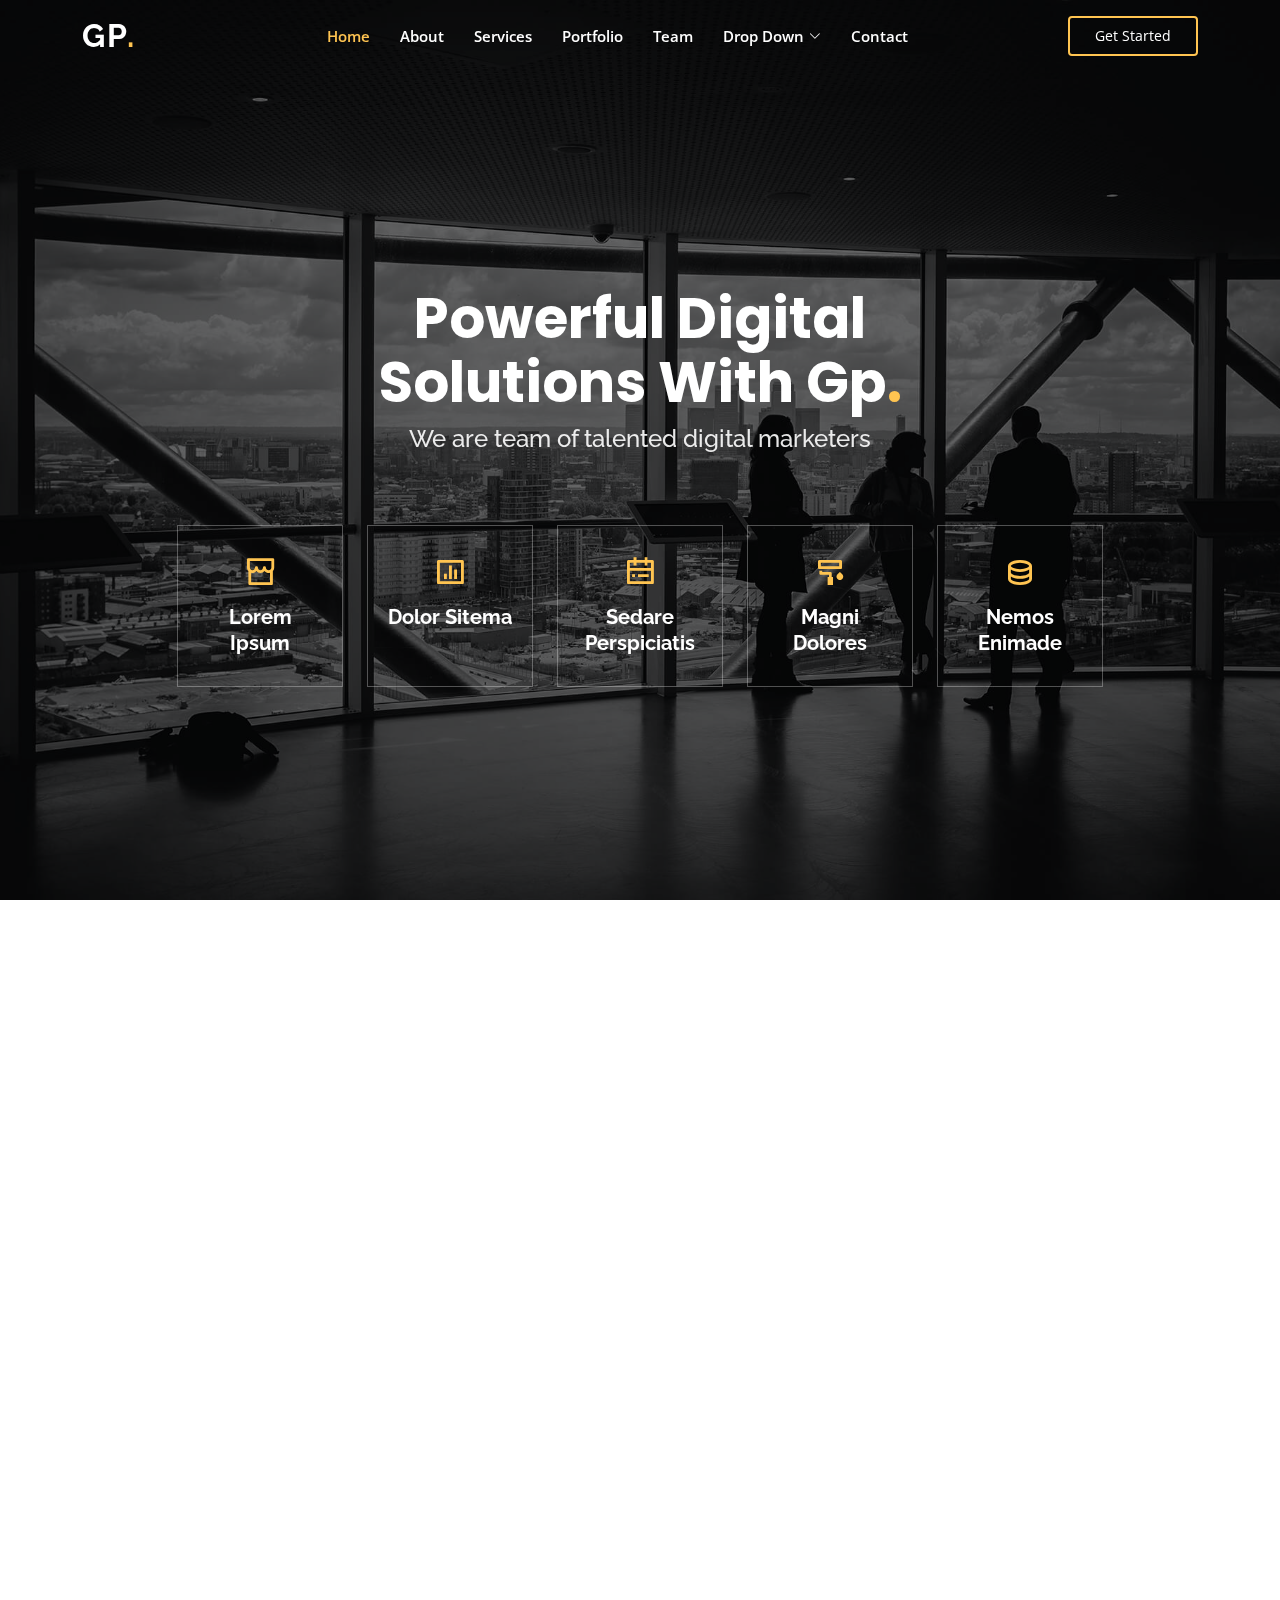
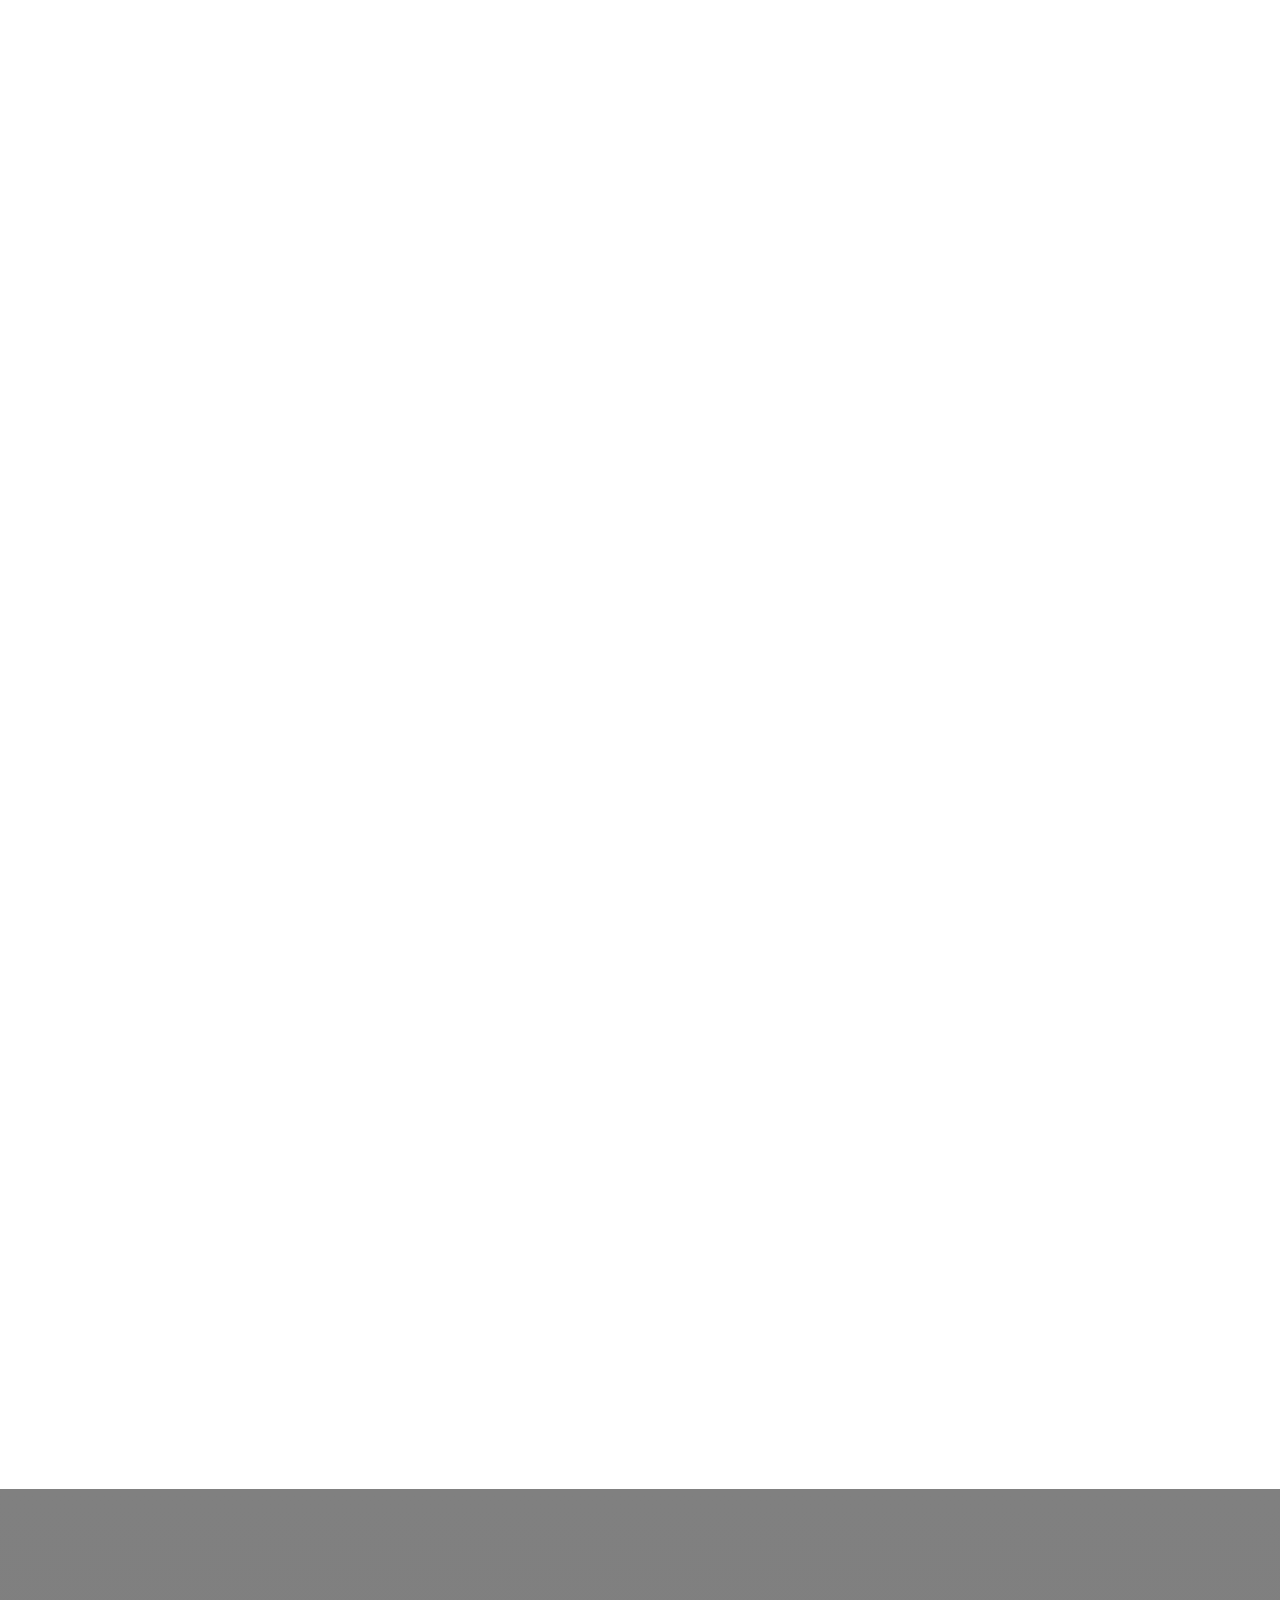
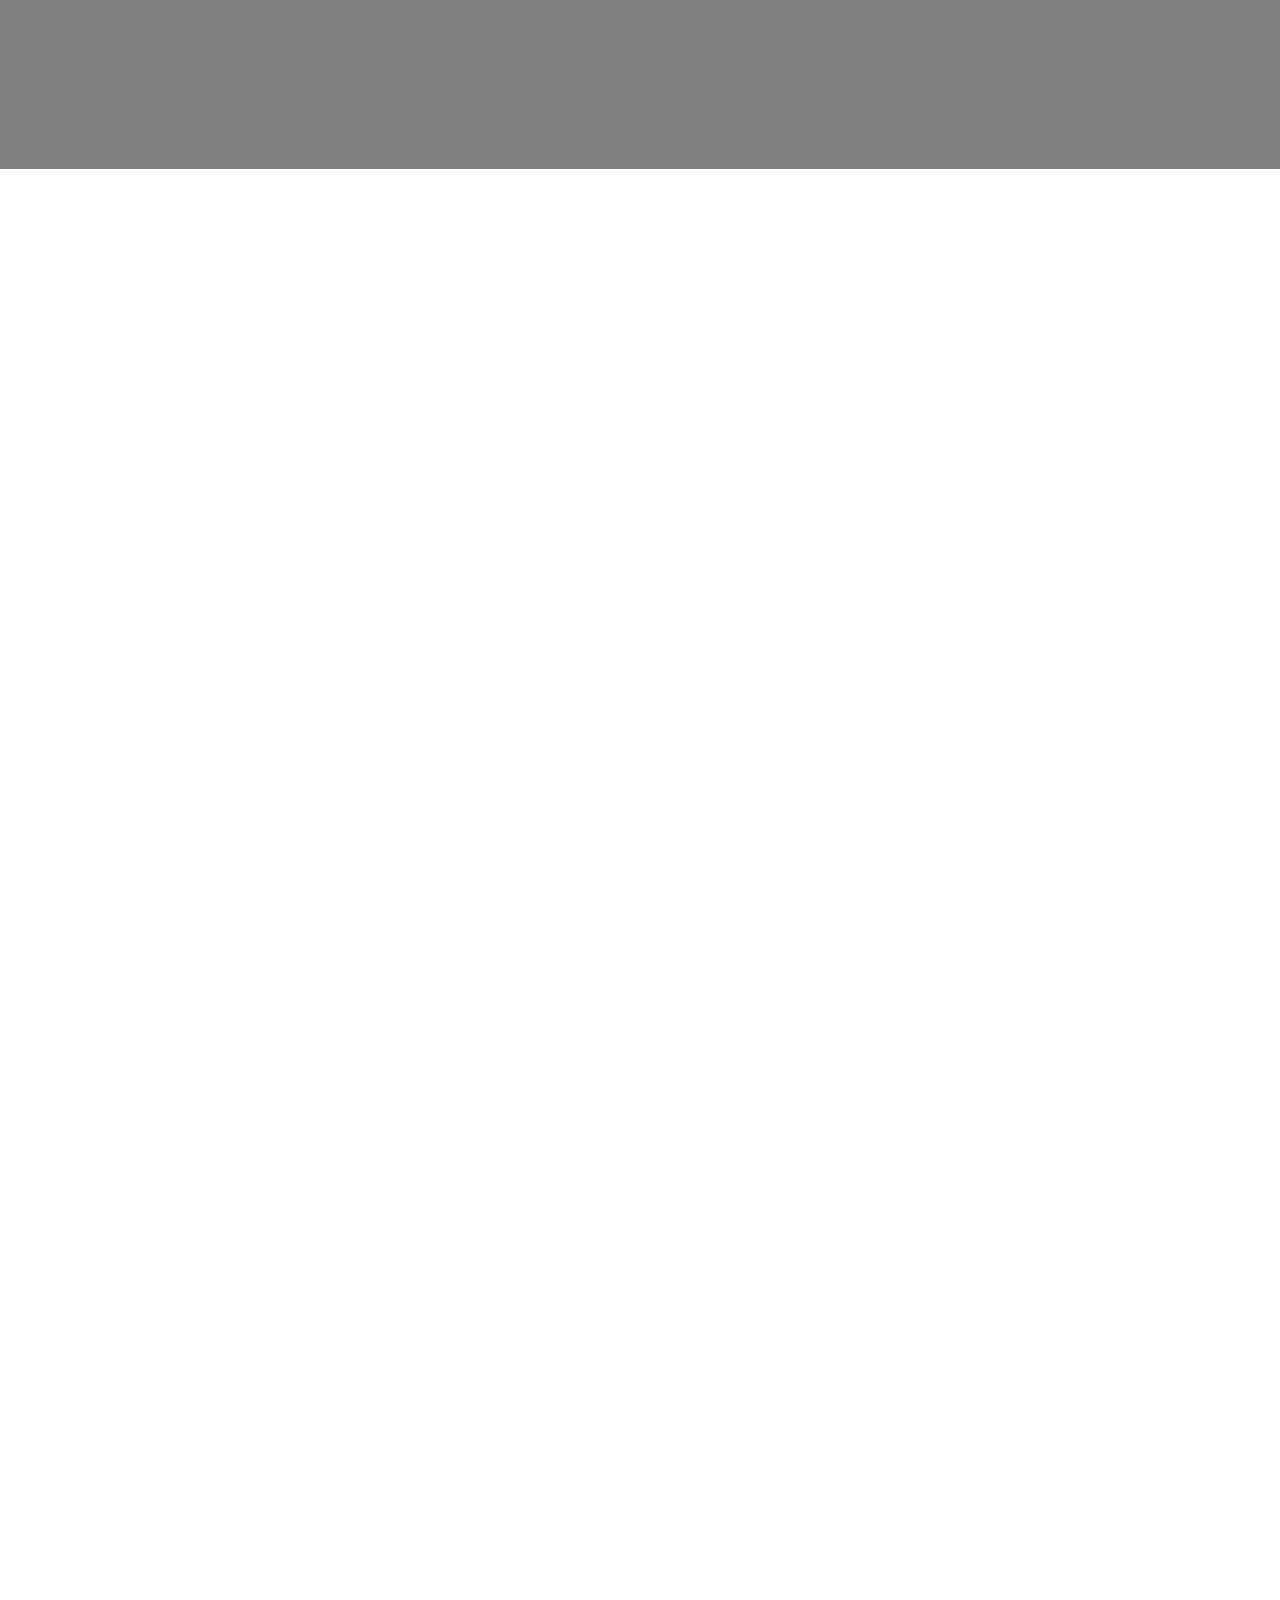
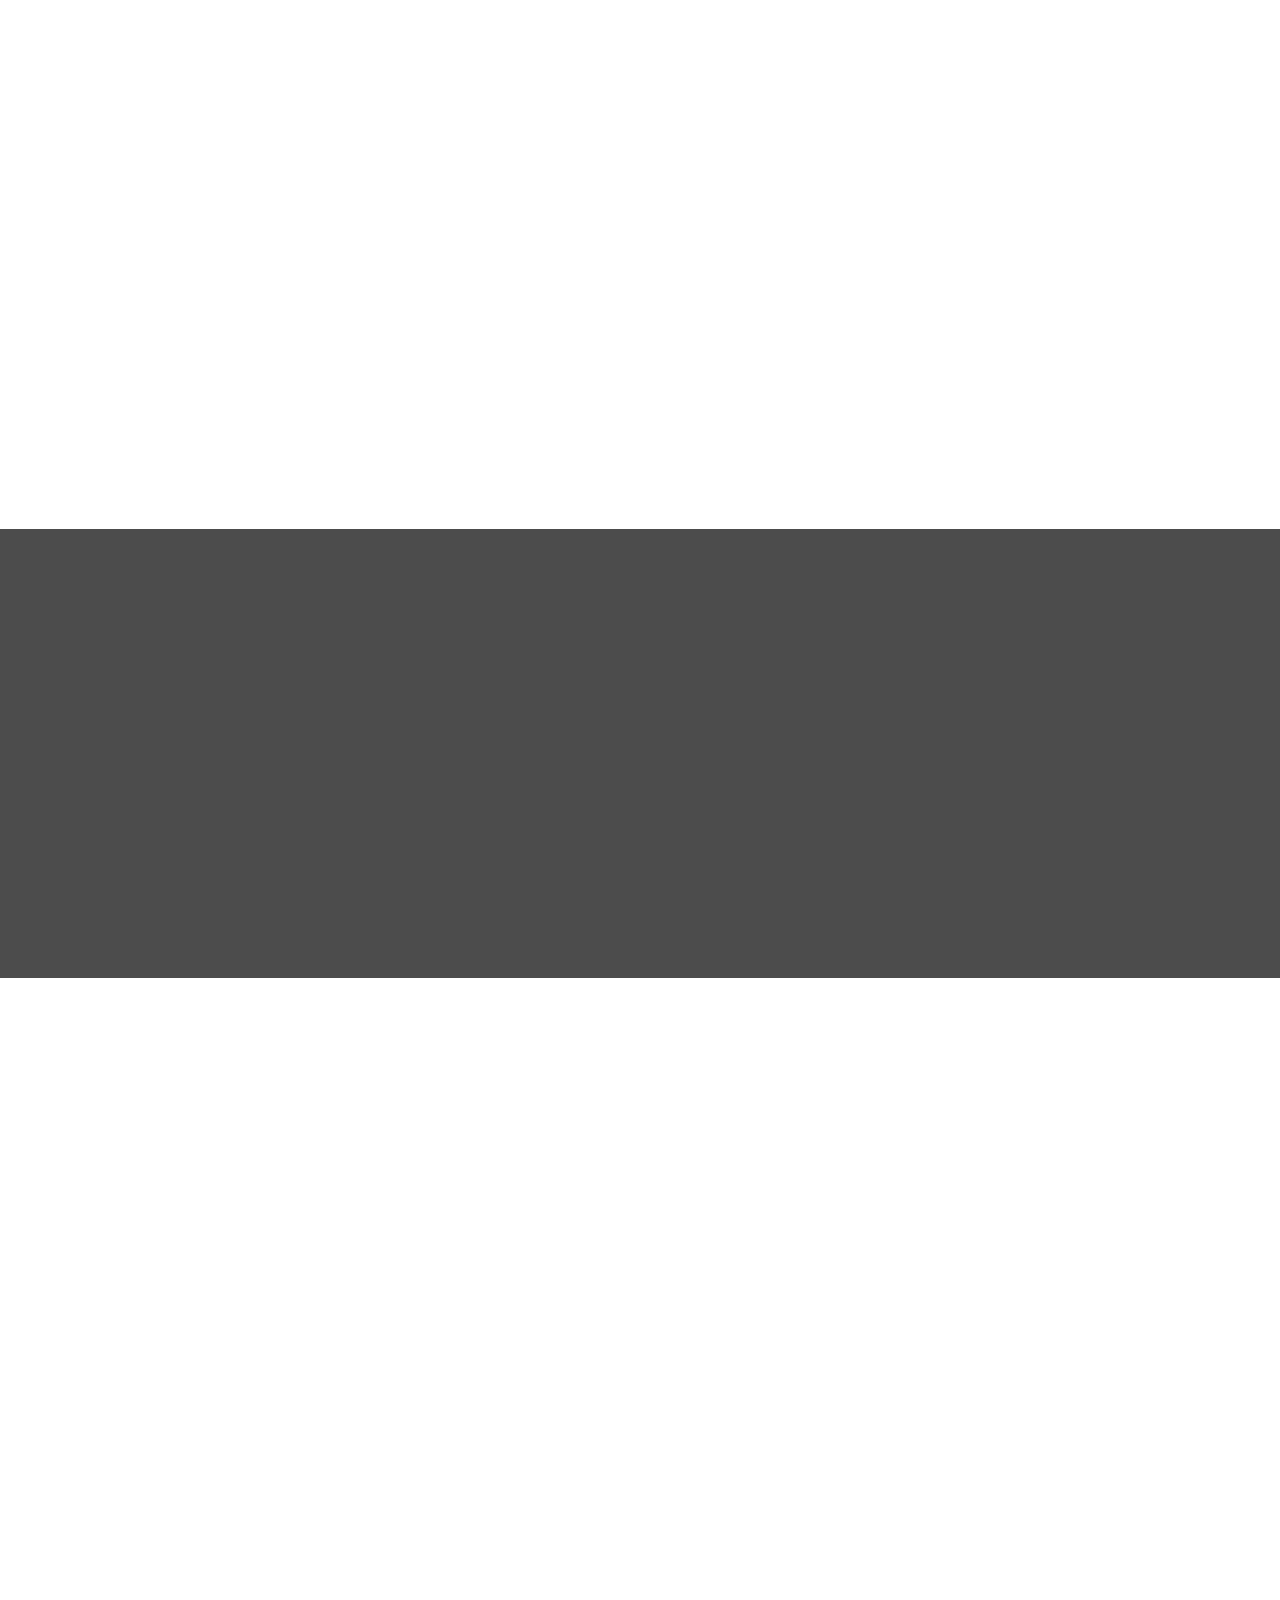
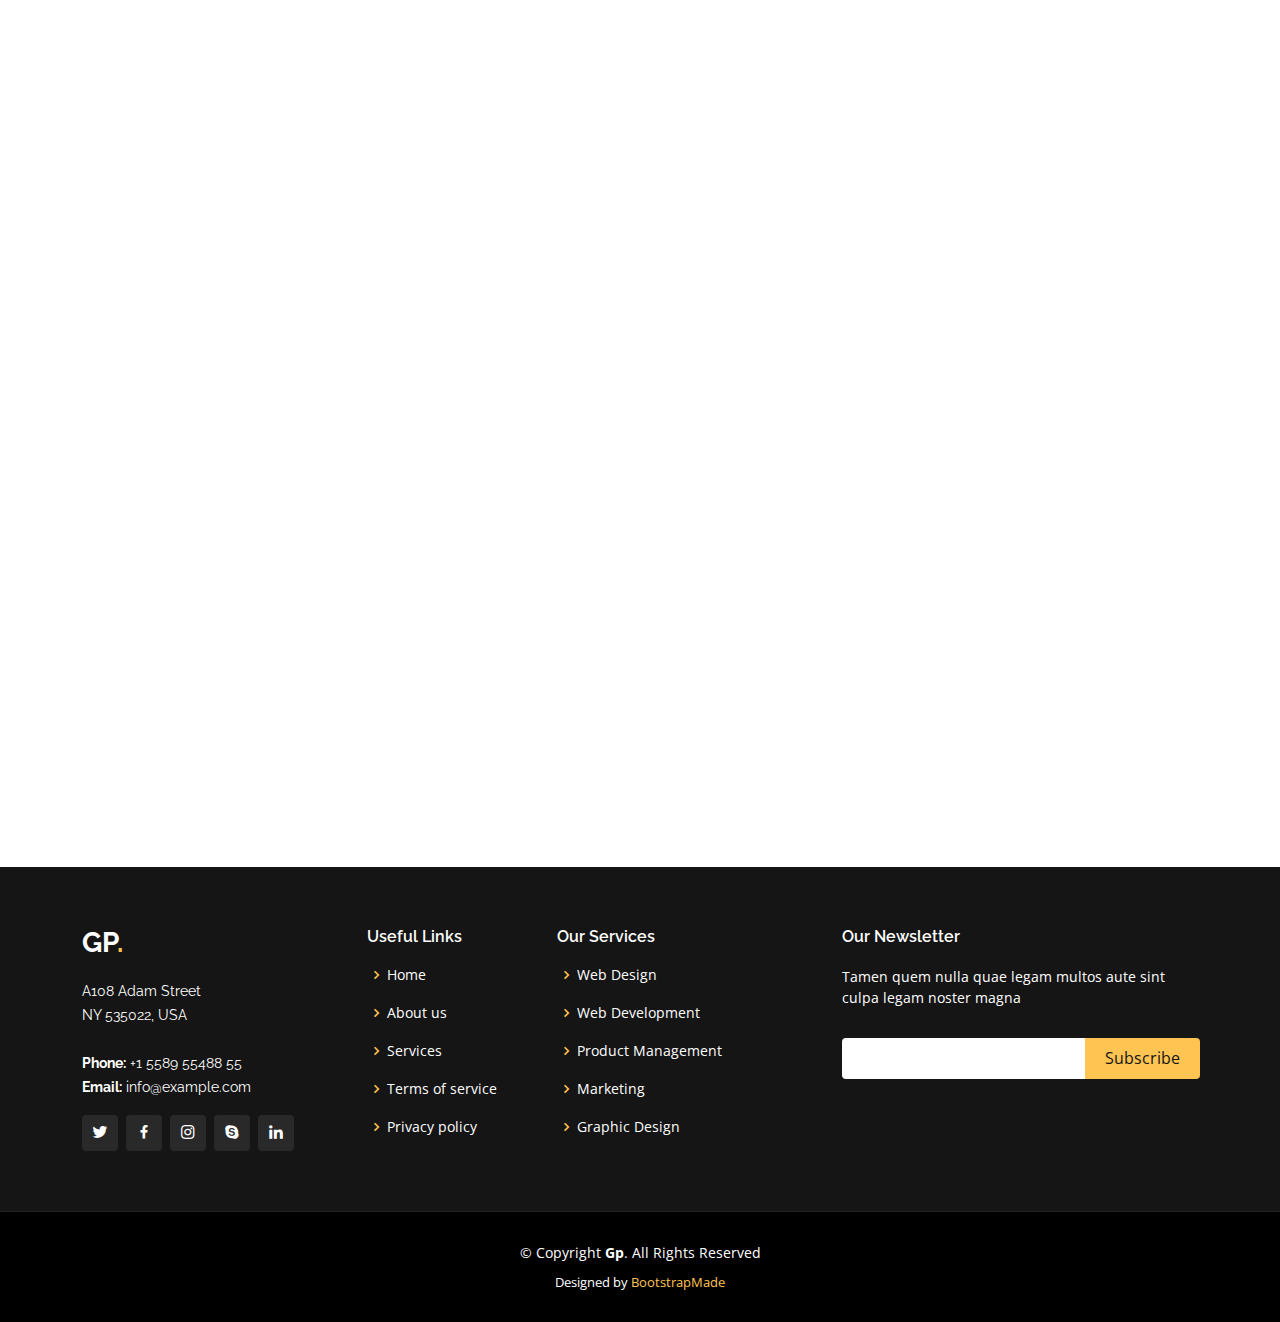
<file: index.html>
<!DOCTYPE html>
<html lang="en">

<head>
  <meta charset="utf-8">
  <meta content="width=device-width, initial-scale=1.0" name="viewport">

  <title>Gp Bootstrap Template - Index</title>
  <meta content="" name="description">
  <meta content="" name="keywords">

  <!-- Favicons -->
  <link href="assets/img/favicon.png" rel="icon">
  <link href="assets/img/apple-touch-icon.png" rel="apple-touch-icon">

  <!-- Google Fonts -->
  <link href="https://fonts.googleapis.com/css?family=Open+Sans:300,300i,400,400i,600,600i,700,700i|Raleway:300,300i,400,400i,500,500i,600,600i,700,700i|Poppins:300,300i,400,400i,500,500i,600,600i,700,700i" rel="stylesheet">

  <!-- Vendor CSS Files -->
  <link href="assets/vendor/aos/aos.css" rel="stylesheet">
  <link href="assets/vendor/bootstrap/css/bootstrap.min.css" rel="stylesheet">
  <link href="assets/vendor/bootstrap-icons/bootstrap-icons.css" rel="stylesheet">
  <link href="assets/vendor/boxicons/css/boxicons.min.css" rel="stylesheet">
  <link href="assets/vendor/glightbox/css/glightbox.min.css" rel="stylesheet">
  <link href="assets/vendor/remixicon/remixicon.css" rel="stylesheet">
  <link href="assets/vendor/swiper/swiper-bundle.min.css" rel="stylesheet">

  <!-- Template Main CSS File -->
  <link href="assets/css/style.css" rel="stylesheet">

  <!-- =======================================================
  * Template Name: Gp - v4.8.0
  * Template URL: https://bootstrapmade.com/gp-free-multipurpose-html-bootstrap-template/
  * Author: BootstrapMade.com
  * License: https://bootstrapmade.com/license/
  ======================================================== -->
</head>

<body>

  <!-- ======= Header ======= -->
  <header id="header" class="fixed-top ">
    <div class="container d-flex align-items-center justify-content-lg-between">

      <h1 class="logo me-auto me-lg-0"><a href="index.html">Gp<span>.</span></a></h1>
      <!-- Uncomment below if you prefer to use an image logo -->
      <!-- <a href="index.html" class="logo me-auto me-lg-0"><img src="assets/img/logo.png" alt="" class="img-fluid"></a>-->

      <nav id="navbar" class="navbar order-last order-lg-0">
        <ul>
          <li><a class="nav-link scrollto active" href="#hero">Home</a></li>
          <li><a class="nav-link scrollto" href="#about">About</a></li>
          <li><a class="nav-link scrollto" href="#services">Services</a></li>
          <li><a class="nav-link scrollto " href="#portfolio">Portfolio</a></li>
          <li><a class="nav-link scrollto" href="#team">Team</a></li>
          <li class="dropdown"><a href="#"><span>Drop Down</span> <i class="bi bi-chevron-down"></i></a>
            <ul>
              <li><a href="#">Drop Down 1</a></li>
              <li class="dropdown"><a href="#"><span>Deep Drop Down</span> <i class="bi bi-chevron-right"></i></a>
                <ul>
                  <li><a href="#">Deep Drop Down 1</a></li>
                  <li><a href="#">Deep Drop Down 2</a></li>
                  <li><a href="#">Deep Drop Down 3</a></li>
                  <li><a href="#">Deep Drop Down 4</a></li>
                  <li><a href="#">Deep Drop Down 5</a></li>
                </ul>
              </li>
              <li><a href="#">Drop Down 2</a></li>
              <li><a href="#">Drop Down 3</a></li>
              <li><a href="#">Drop Down 4</a></li>
            </ul>
          </li>
          <li><a class="nav-link scrollto" href="#contact">Contact</a></li>
        </ul>
        <i class="bi bi-list mobile-nav-toggle"></i>
      </nav><!-- .navbar -->

      <a href="#about" class="get-started-btn scrollto">Get Started</a>

    </div>
  </header><!-- End Header -->

  <!-- ======= Hero Section ======= -->
  <section id="hero" class="d-flex align-items-center justify-content-center">
    <div class="container" data-aos="fade-up">

      <div class="row justify-content-center" data-aos="fade-up" data-aos-delay="150">
        <div class="col-xl-6 col-lg-8">
          <h1>Powerful Digital Solutions With Gp<span>.</span></h1>
          <h2>We are team of talented digital marketers</h2>
        </div>
      </div>

      <div class="row gy-4 mt-5 justify-content-center" data-aos="zoom-in" data-aos-delay="250">
        <div class="col-xl-2 col-md-4">
          <div class="icon-box">
            <i class="ri-store-line"></i>
            <h3><a href="">Lorem Ipsum</a></h3>
          </div>
        </div>
        <div class="col-xl-2 col-md-4">
          <div class="icon-box">
            <i class="ri-bar-chart-box-line"></i>
            <h3><a href="">Dolor Sitema</a></h3>
          </div>
        </div>
        <div class="col-xl-2 col-md-4">
          <div class="icon-box">
            <i class="ri-calendar-todo-line"></i>
            <h3><a href="">Sedare Perspiciatis</a></h3>
          </div>
        </div>
        <div class="col-xl-2 col-md-4">
          <div class="icon-box">
            <i class="ri-paint-brush-line"></i>
            <h3><a href="">Magni Dolores</a></h3>
          </div>
        </div>
        <div class="col-xl-2 col-md-4">
          <div class="icon-box">
            <i class="ri-database-2-line"></i>
            <h3><a href="">Nemos Enimade</a></h3>
          </div>
        </div>
      </div>

    </div>
  </section><!-- End Hero -->

  <main id="main">

    <!-- ======= About Section ======= -->
    <section id="about" class="about">
      <div class="container" data-aos="fade-up">

        <div class="row">
          <div class="col-lg-6 order-1 order-lg-2" data-aos="fade-left" data-aos-delay="100">
            <img src="assets/img/about.jpg" class="img-fluid" alt="">
          </div>
          <div class="col-lg-6 pt-4 pt-lg-0 order-2 order-lg-1 content" data-aos="fade-right" data-aos-delay="100">
            <h3>Voluptatem dignissimos provident quasi corporis voluptates sit assumenda.</h3>
            <p class="fst-italic">
              Lorem ipsum dolor sit amet, consectetur adipiscing elit, sed do eiusmod tempor incididunt ut labore et dolore
              magna aliqua.
            </p>
            <ul>
              <li><i class="ri-check-double-line"></i> Ullamco laboris nisi ut aliquip ex ea commodo consequat.</li>
              <li><i class="ri-check-double-line"></i> Duis aute irure dolor in reprehenderit in voluptate velit.</li>
              <li><i class="ri-check-double-line"></i> Ullamco laboris nisi ut aliquip ex ea commodo consequat. Duis aute irure dolor in reprehenderit in voluptate trideta storacalaperda mastiro dolore eu fugiat nulla pariatur.</li>
            </ul>
            <p>
              Ullamco laboris nisi ut aliquip ex ea commodo consequat. Duis aute irure dolor in reprehenderit in voluptate
              velit esse cillum dolore eu fugiat nulla pariatur. Excepteur sint occaecat cupidatat non proident
            </p>
          </div>
        </div>

      </div>
    </section><!-- End About Section -->

    <!-- ======= Clients Section ======= -->
    <section id="clients" class="clients">
      <div class="container" data-aos="zoom-in">

        <div class="clients-slider swiper">
          <div class="swiper-wrapper align-items-center">
            <div class="swiper-slide"><img src="assets/img/clients/client-1.png" class="img-fluid" alt=""></div>
            <div class="swiper-slide"><img src="assets/img/clients/client-2.png" class="img-fluid" alt=""></div>
            <div class="swiper-slide"><img src="assets/img/clients/client-3.png" class="img-fluid" alt=""></div>
            <div class="swiper-slide"><img src="assets/img/clients/client-4.png" class="img-fluid" alt=""></div>
            <div class="swiper-slide"><img src="assets/img/clients/client-5.png" class="img-fluid" alt=""></div>
            <div class="swiper-slide"><img src="assets/img/clients/client-6.png" class="img-fluid" alt=""></div>
            <div class="swiper-slide"><img src="assets/img/clients/client-7.png" class="img-fluid" alt=""></div>
            <div class="swiper-slide"><img src="assets/img/clients/client-8.png" class="img-fluid" alt=""></div>
          </div>
          <div class="swiper-pagination"></div>
        </div>

      </div>
    </section><!-- End Clients Section -->

    <!-- ======= Features Section ======= -->
    <section id="features" class="features">
      <div class="container" data-aos="fade-up">

        <div class="row">
          <div class="image col-lg-6" style='background-image: url("assets/img/features.jpg");' data-aos="fade-right"></div>
          <div class="col-lg-6" data-aos="fade-left" data-aos-delay="100">
            <div class="icon-box mt-5 mt-lg-0" data-aos="zoom-in" data-aos-delay="150">
              <i class="bx bx-receipt"></i>
              <h4>Est labore ad</h4>
              <p>Consequuntur sunt aut quasi enim aliquam quae harum pariatur laboris nisi ut aliquip</p>
            </div>
            <div class="icon-box mt-5" data-aos="zoom-in" data-aos-delay="150">
              <i class="bx bx-cube-alt"></i>
              <h4>Harum esse qui</h4>
              <p>Excepteur sint occaecat cupidatat non proident, sunt in culpa qui officia deserunt</p>
            </div>
            <div class="icon-box mt-5" data-aos="zoom-in" data-aos-delay="150">
              <i class="bx bx-images"></i>
              <h4>Aut occaecati</h4>
              <p>Aut suscipit aut cum nemo deleniti aut omnis. Doloribus ut maiores omnis facere</p>
            </div>
            <div class="icon-box mt-5" data-aos="zoom-in" data-aos-delay="150">
              <i class="bx bx-shield"></i>
              <h4>Beatae veritatis</h4>
              <p>Expedita veritatis consequuntur nihil tempore laudantium vitae denat pacta</p>
            </div>
          </div>
        </div>

      </div>
    </section><!-- End Features Section -->

    <!-- ======= Services Section ======= -->
    <section id="services" class="services">
      <div class="container" data-aos="fade-up">

        <div class="section-title">
          <h2>Services</h2>
          <p>Check our Services</p>
        </div>

        <div class="row">
          <div class="col-lg-4 col-md-6 d-flex align-items-stretch" data-aos="zoom-in" data-aos-delay="100">
            <div class="icon-box">
              <div class="icon"><i class="bx bxl-dribbble"></i></div>
              <h4><a href="">Lorem Ipsum</a></h4>
              <p>Voluptatum deleniti atque corrupti quos dolores et quas molestias excepturi</p>
            </div>
          </div>

          <div class="col-lg-4 col-md-6 d-flex align-items-stretch mt-4 mt-md-0" data-aos="zoom-in" data-aos-delay="200">
            <div class="icon-box">
              <div class="icon"><i class="bx bx-file"></i></div>
              <h4><a href="">Sed ut perspiciatis</a></h4>
              <p>Duis aute irure dolor in reprehenderit in voluptate velit esse cillum dolore</p>
            </div>
          </div>

          <div class="col-lg-4 col-md-6 d-flex align-items-stretch mt-4 mt-lg-0" data-aos="zoom-in" data-aos-delay="300">
            <div class="icon-box">
              <div class="icon"><i class="bx bx-tachometer"></i></div>
              <h4><a href="">Magni Dolores</a></h4>
              <p>Excepteur sint occaecat cupidatat non proident, sunt in culpa qui officia</p>
            </div>
          </div>

          <div class="col-lg-4 col-md-6 d-flex align-items-stretch mt-4" data-aos="zoom-in" data-aos-delay="100">
            <div class="icon-box">
              <div class="icon"><i class="bx bx-world"></i></div>
              <h4><a href="">Nemo Enim</a></h4>
              <p>At vero eos et accusamus et iusto odio dignissimos ducimus qui blanditiis</p>
            </div>
          </div>

          <div class="col-lg-4 col-md-6 d-flex align-items-stretch mt-4" data-aos="zoom-in" data-aos-delay="200">
            <div class="icon-box">
              <div class="icon"><i class="bx bx-slideshow"></i></div>
              <h4><a href="">Dele cardo</a></h4>
              <p>Quis consequatur saepe eligendi voluptatem consequatur dolor consequuntur</p>
            </div>
          </div>

          <div class="col-lg-4 col-md-6 d-flex align-items-stretch mt-4" data-aos="zoom-in" data-aos-delay="300">
            <div class="icon-box">
              <div class="icon"><i class="bx bx-arch"></i></div>
              <h4><a href="">Divera don</a></h4>
              <p>Modi nostrum vel laborum. Porro fugit error sit minus sapiente sit aspernatur</p>
            </div>
          </div>

        </div>

      </div>
    </section><!-- End Services Section -->

    <!-- ======= Cta Section ======= -->
    <section id="cta" class="cta">
      <div class="container" data-aos="zoom-in">

        <div class="text-center">
          <h3>Call To Action</h3>
          <p> Duis aute irure dolor in reprehenderit in voluptate velit esse cillum dolore eu fugiat nulla pariatur. Excepteur sint occaecat cupidatat non proident, sunt in culpa qui officia deserunt mollit anim id est laborum.</p>
          <a class="cta-btn" href="#">Call To Action</a>
        </div>

      </div>
    </section><!-- End Cta Section -->

    <!-- ======= Portfolio Section ======= -->
    <section id="portfolio" class="portfolio">
      <div class="container" data-aos="fade-up">

        <div class="section-title">
          <h2>Portfolio</h2>
          <p>Check our Portfolio</p>
        </div>

        <div class="row" data-aos="fade-up" data-aos-delay="100">
          <div class="col-lg-12 d-flex justify-content-center">
            <ul id="portfolio-flters">
              <li data-filter="*" class="filter-active">All</li>
              <li data-filter=".filter-app">App</li>
              <li data-filter=".filter-card">Card</li>
              <li data-filter=".filter-web">Web</li>
            </ul>
          </div>
        </div>

        <div class="row portfolio-container" data-aos="fade-up" data-aos-delay="200">

          <div class="col-lg-4 col-md-6 portfolio-item filter-app">
            <div class="portfolio-wrap">
              <img src="assets/img/portfolio/portfolio-1.jpg" class="img-fluid" alt="">
              <div class="portfolio-info">
                <h4>App 1</h4>
                <p>App</p>
                <div class="portfolio-links">
                  <a href="assets/img/portfolio/portfolio-1.jpg" data-gallery="portfolioGallery" class="portfolio-lightbox" title="App 1"><i class="bx bx-plus"></i></a>
                  <a href="portfolio-details.html" title="More Details"><i class="bx bx-link"></i></a>
                </div>
              </div>
            </div>
          </div>

          <div class="col-lg-4 col-md-6 portfolio-item filter-web">
            <div class="portfolio-wrap">
              <img src="assets/img/portfolio/portfolio-2.jpg" class="img-fluid" alt="">
              <div class="portfolio-info">
                <h4>Web 3</h4>
                <p>Web</p>
                <div class="portfolio-links">
                  <a href="assets/img/portfolio/portfolio-2.jpg" data-gallery="portfolioGallery" class="portfolio-lightbox" title="Web 3"><i class="bx bx-plus"></i></a>
                  <a href="portfolio-details.html" title="More Details"><i class="bx bx-link"></i></a>
                </div>
              </div>
            </div>
          </div>

          <div class="col-lg-4 col-md-6 portfolio-item filter-app">
            <div class="portfolio-wrap">
              <img src="assets/img/portfolio/portfolio-3.jpg" class="img-fluid" alt="">
              <div class="portfolio-info">
                <h4>App 2</h4>
                <p>App</p>
                <div class="portfolio-links">
                  <a href="assets/img/portfolio/portfolio-3.jpg" data-gallery="portfolioGallery" class="portfolio-lightbox" title="App 2"><i class="bx bx-plus"></i></a>
                  <a href="portfolio-details.html" title="More Details"><i class="bx bx-link"></i></a>
                </div>
              </div>
            </div>
          </div>

          <div class="col-lg-4 col-md-6 portfolio-item filter-card">
            <div class="portfolio-wrap">
              <img src="assets/img/portfolio/portfolio-4.jpg" class="img-fluid" alt="">
              <div class="portfolio-info">
                <h4>Card 2</h4>
                <p>Card</p>
                <div class="portfolio-links">
                  <a href="assets/img/portfolio/portfolio-4.jpg" data-gallery="portfolioGallery" class="portfolio-lightbox" title="Card 2"><i class="bx bx-plus"></i></a>
                  <a href="portfolio-details.html" title="More Details"><i class="bx bx-link"></i></a>
                </div>
              </div>
            </div>
          </div>

          <div class="col-lg-4 col-md-6 portfolio-item filter-web">
            <div class="portfolio-wrap">
              <img src="assets/img/portfolio/portfolio-5.jpg" class="img-fluid" alt="">
              <div class="portfolio-info">
                <h4>Web 2</h4>
                <p>Web</p>
                <div class="portfolio-links">
                  <a href="assets/img/portfolio/portfolio-5.jpg" data-gallery="portfolioGallery" class="portfolio-lightbox" title="Web 2"><i class="bx bx-plus"></i></a>
                  <a href="portfolio-details.html" title="More Details"><i class="bx bx-link"></i></a>
                </div>
              </div>
            </div>
          </div>

          <div class="col-lg-4 col-md-6 portfolio-item filter-app">
            <div class="portfolio-wrap">
              <img src="assets/img/portfolio/portfolio-6.jpg" class="img-fluid" alt="">
              <div class="portfolio-info">
                <h4>App 3</h4>
                <p>App</p>
                <div class="portfolio-links">
                  <a href="assets/img/portfolio/portfolio-6.jpg" data-gallery="portfolioGallery" class="portfolio-lightbox" title="App 3"><i class="bx bx-plus"></i></a>
                  <a href="portfolio-details.html" title="More Details"><i class="bx bx-link"></i></a>
                </div>
              </div>
            </div>
          </div>

          <div class="col-lg-4 col-md-6 portfolio-item filter-card">
            <div class="portfolio-wrap">
              <img src="assets/img/portfolio/portfolio-7.jpg" class="img-fluid" alt="">
              <div class="portfolio-info">
                <h4>Card 1</h4>
                <p>Card</p>
                <div class="portfolio-links">
                  <a href="assets/img/portfolio/portfolio-7.jpg" data-gallery="portfolioGallery" class="portfolio-lightbox" title="Card 1"><i class="bx bx-plus"></i></a>
                  <a href="portfolio-details.html" title="More Details"><i class="bx bx-link"></i></a>
                </div>
              </div>
            </div>
          </div>

          <div class="col-lg-4 col-md-6 portfolio-item filter-card">
            <div class="portfolio-wrap">
              <img src="assets/img/portfolio/portfolio-8.jpg" class="img-fluid" alt="">
              <div class="portfolio-info">
                <h4>Card 3</h4>
                <p>Card</p>
                <div class="portfolio-links">
                  <a href="assets/img/portfolio/portfolio-8.jpg" data-gallery="portfolioGallery" class="portfolio-lightbox" title="Card 3"><i class="bx bx-plus"></i></a>
                  <a href="portfolio-details.html" title="More Details"><i class="bx bx-link"></i></a>
                </div>
              </div>
            </div>
          </div>

          <div class="col-lg-4 col-md-6 portfolio-item filter-web">
            <div class="portfolio-wrap">
              <img src="assets/img/portfolio/portfolio-9.jpg" class="img-fluid" alt="">
              <div class="portfolio-info">
                <h4>Web 3</h4>
                <p>Web</p>
                <div class="portfolio-links">
                  <a href="assets/img/portfolio/portfolio-9.jpg" data-gallery="portfolioGallery" class="portfolio-lightbox" title="Web 3"><i class="bx bx-plus"></i></a>
                  <a href="portfolio-details.html" title="More Details"><i class="bx bx-link"></i></a>
                </div>
              </div>
            </div>
          </div>

        </div>

      </div>
    </section><!-- End Portfolio Section -->

    <!-- ======= Counts Section ======= -->
    <section id="counts" class="counts">
      <div class="container" data-aos="fade-up">

        <div class="row no-gutters">
          <div class="image col-xl-5 d-flex align-items-stretch justify-content-center justify-content-lg-start" data-aos="fade-right" data-aos-delay="100"></div>
          <div class="col-xl-7 ps-0 ps-lg-5 pe-lg-1 d-flex align-items-stretch" data-aos="fade-left" data-aos-delay="100">
            <div class="content d-flex flex-column justify-content-center">
              <h3>Voluptatem dignissimos provident quasi</h3>
              <p>
                Lorem ipsum dolor sit amet, consectetur adipiscing elit, sed do eiusmod tempor incididunt ut labore et dolore magna aliqua. Duis aute irure dolor in reprehenderit
              </p>
              <div class="row">
                <div class="col-md-6 d-md-flex align-items-md-stretch">
                  <div class="count-box">
                    <i class="bi bi-emoji-smile"></i>
                    <span data-purecounter-start="0" data-purecounter-end="65" data-purecounter-duration="2" class="purecounter"></span>
                    <p><strong>Happy Clients</strong> consequuntur voluptas nostrum aliquid ipsam architecto ut.</p>
                  </div>
                </div>

                <div class="col-md-6 d-md-flex align-items-md-stretch">
                  <div class="count-box">
                    <i class="bi bi-journal-richtext"></i>
                    <span data-purecounter-start="0" data-purecounter-end="85" data-purecounter-duration="2" class="purecounter"></span>
                    <p><strong>Projects</strong> adipisci atque cum quia aspernatur totam laudantium et quia dere tan</p>
                  </div>
                </div>

                <div class="col-md-6 d-md-flex align-items-md-stretch">
                  <div class="count-box">
                    <i class="bi bi-clock"></i>
                    <span data-purecounter-start="0" data-purecounter-end="35" data-purecounter-duration="4" class="purecounter"></span>
                    <p><strong>Years of experience</strong> aut commodi quaerat modi aliquam nam ducimus aut voluptate non vel</p>
                  </div>
                </div>

                <div class="col-md-6 d-md-flex align-items-md-stretch">
                  <div class="count-box">
                    <i class="bi bi-award"></i>
                    <span data-purecounter-start="0" data-purecounter-end="20" data-purecounter-duration="4" class="purecounter"></span>
                    <p><strong>Awards</strong> rerum asperiores dolor alias quo reprehenderit eum et nemo pad der</p>
                  </div>
                </div>
              </div>
            </div><!-- End .content-->
          </div>
        </div>

      </div>
    </section><!-- End Counts Section -->

    <!-- ======= Testimonials Section ======= -->
    <section id="testimonials" class="testimonials">
      <div class="container" data-aos="zoom-in">

        <div class="testimonials-slider swiper" data-aos="fade-up" data-aos-delay="100">
          <div class="swiper-wrapper">

            <div class="swiper-slide">
              <div class="testimonial-item">
                <img src="assets/img/testimonials/testimonials-1.jpg" class="testimonial-img" alt="">
                <h3>Saul Goodman</h3>
                <h4>Ceo &amp; Founder</h4>
                <p>
                  <i class="bx bxs-quote-alt-left quote-icon-left"></i>
                  Proin iaculis purus consequat sem cure digni ssim donec porttitora entum suscipit rhoncus. Accusantium quam, ultricies eget id, aliquam eget nibh et. Maecen aliquam, risus at semper.
                  <i class="bx bxs-quote-alt-right quote-icon-right"></i>
                </p>
              </div>
            </div><!-- End testimonial item -->

            <div class="swiper-slide">
              <div class="testimonial-item">
                <img src="assets/img/testimonials/testimonials-2.jpg" class="testimonial-img" alt="">
                <h3>Sara Wilsson</h3>
                <h4>Designer</h4>
                <p>
                  <i class="bx bxs-quote-alt-left quote-icon-left"></i>
                  Export tempor illum tamen malis malis eram quae irure esse labore quem cillum quid cillum eram malis quorum velit fore eram velit sunt aliqua noster fugiat irure amet legam anim culpa.
                  <i class="bx bxs-quote-alt-right quote-icon-right"></i>
                </p>
              </div>
            </div><!-- End testimonial item -->

            <div class="swiper-slide">
              <div class="testimonial-item">
                <img src="assets/img/testimonials/testimonials-3.jpg" class="testimonial-img" alt="">
                <h3>Jena Karlis</h3>
                <h4>Store Owner</h4>
                <p>
                  <i class="bx bxs-quote-alt-left quote-icon-left"></i>
                  Enim nisi quem export duis labore cillum quae magna enim sint quorum nulla quem veniam duis minim tempor labore quem eram duis noster aute amet eram fore quis sint minim.
                  <i class="bx bxs-quote-alt-right quote-icon-right"></i>
                </p>
              </div>
            </div><!-- End testimonial item -->

            <div class="swiper-slide">
              <div class="testimonial-item">
                <img src="assets/img/testimonials/testimonials-4.jpg" class="testimonial-img" alt="">
                <h3>Matt Brandon</h3>
                <h4>Freelancer</h4>
                <p>
                  <i class="bx bxs-quote-alt-left quote-icon-left"></i>
                  Fugiat enim eram quae cillum dolore dolor amet nulla culpa multos export minim fugiat minim velit minim dolor enim duis veniam ipsum anim magna sunt elit fore quem dolore labore illum veniam.
                  <i class="bx bxs-quote-alt-right quote-icon-right"></i>
                </p>
              </div>
            </div><!-- End testimonial item -->

            <div class="swiper-slide">
              <div class="testimonial-item">
                <img src="assets/img/testimonials/testimonials-5.jpg" class="testimonial-img" alt="">
                <h3>John Larson</h3>
                <h4>Entrepreneur</h4>
                <p>
                  <i class="bx bxs-quote-alt-left quote-icon-left"></i>
                  Quis quorum aliqua sint quem legam fore sunt eram irure aliqua veniam tempor noster veniam enim culpa labore duis sunt culpa nulla illum cillum fugiat legam esse veniam culpa fore nisi cillum quid.
                  <i class="bx bxs-quote-alt-right quote-icon-right"></i>
                </p>
              </div>
            </div><!-- End testimonial item -->
          </div>
          <div class="swiper-pagination"></div>
        </div>

      </div>
    </section><!-- End Testimonials Section -->

    <!-- ======= Team Section ======= -->
    <section id="team" class="team">
      <div class="container" data-aos="fade-up">

        <div class="section-title">
          <h2>Team</h2>
          <p>Check our Team</p>
        </div>

        <div class="row">

          <div class="col-lg-3 col-md-6 d-flex align-items-stretch">
            <div class="member" data-aos="fade-up" data-aos-delay="100">
              <div class="member-img">
                <img src="assets/img/team/team-1.jpg" class="img-fluid" alt="">
                <div class="social">
                  <a href=""><i class="bi bi-twitter"></i></a>
                  <a href=""><i class="bi bi-facebook"></i></a>
                  <a href=""><i class="bi bi-instagram"></i></a>
                  <a href=""><i class="bi bi-linkedin"></i></a>
                </div>
              </div>
              <div class="member-info">
                <h4>Walter White</h4>
                <span>Chief Executive Officer</span>
              </div>
            </div>
          </div>

          <div class="col-lg-3 col-md-6 d-flex align-items-stretch">
            <div class="member" data-aos="fade-up" data-aos-delay="200">
              <div class="member-img">
                <img src="assets/img/team/team-2.jpg" class="img-fluid" alt="">
                <div class="social">
                  <a href=""><i class="bi bi-twitter"></i></a>
                  <a href=""><i class="bi bi-facebook"></i></a>
                  <a href=""><i class="bi bi-instagram"></i></a>
                  <a href=""><i class="bi bi-linkedin"></i></a>
                </div>
              </div>
              <div class="member-info">
                <h4>Sarah Jhonson</h4>
                <span>Product Manager</span>
              </div>
            </div>
          </div>

          <div class="col-lg-3 col-md-6 d-flex align-items-stretch">
            <div class="member" data-aos="fade-up" data-aos-delay="300">
              <div class="member-img">
                <img src="assets/img/team/team-3.jpg" class="img-fluid" alt="">
                <div class="social">
                  <a href=""><i class="bi bi-twitter"></i></a>
                  <a href=""><i class="bi bi-facebook"></i></a>
                  <a href=""><i class="bi bi-instagram"></i></a>
                  <a href=""><i class="bi bi-linkedin"></i></a>
                </div>
              </div>
              <div class="member-info">
                <h4>William Anderson</h4>
                <span>CTO</span>
              </div>
            </div>
          </div>

          <div class="col-lg-3 col-md-6 d-flex align-items-stretch">
            <div class="member" data-aos="fade-up" data-aos-delay="400">
              <div class="member-img">
                <img src="assets/img/team/team-4.jpg" class="img-fluid" alt="">
                <div class="social">
                  <a href=""><i class="bi bi-twitter"></i></a>
                  <a href=""><i class="bi bi-facebook"></i></a>
                  <a href=""><i class="bi bi-instagram"></i></a>
                  <a href=""><i class="bi bi-linkedin"></i></a>
                </div>
              </div>
              <div class="member-info">
                <h4>Amanda Jepson</h4>
                <span>Accountant</span>
              </div>
            </div>
          </div>

        </div>

      </div>
    </section><!-- End Team Section -->

    <!-- ======= Contact Section ======= -->
    <section id="contact" class="contact">
      <div class="container" data-aos="fade-up">

        <div class="section-title">
          <h2>Contact</h2>
          <p>Contact Us</p>
        </div>

        <div>
          <iframe style="border:0; width: 100%; height: 270px;" src="https://www.google.com/maps/embed?pb=!1m14!1m8!1m3!1d12097.433213460943!2d-74.0062269!3d40.7101282!3m2!1i1024!2i768!4f13.1!3m3!1m2!1s0x0%3A0xb89d1fe6bc499443!2sDowntown+Conference+Center!5e0!3m2!1smk!2sbg!4v1539943755621" frameborder="0" allowfullscreen></iframe>
        </div>

        <div class="row mt-5">

          <div class="col-lg-4">
            <div class="info">
              <div class="address">
                <i class="bi bi-geo-alt"></i>
                <h4>Location:</h4>
                <p>A108 Adam Street, New York, NY 535022</p>
              </div>

              <div class="email">
                <i class="bi bi-envelope"></i>
                <h4>Email:</h4>
                <p>info@example.com</p>
              </div>

              <div class="phone">
                <i class="bi bi-phone"></i>
                <h4>Call:</h4>
                <p>+1 5589 55488 55s</p>
              </div>

            </div>

          </div>

          <div class="col-lg-8 mt-5 mt-lg-0">

            <form action="forms/contact.php" method="post" role="form" class="php-email-form">
              <div class="row">
                <div class="col-md-6 form-group">
                  <input type="text" name="name" class="form-control" id="name" placeholder="Your Name" required>
                </div>
                <div class="col-md-6 form-group mt-3 mt-md-0">
                  <input type="email" class="form-control" name="email" id="email" placeholder="Your Email" required>
                </div>
              </div>
              <div class="form-group mt-3">
                <input type="text" class="form-control" name="subject" id="subject" placeholder="Subject" required>
              </div>
              <div class="form-group mt-3">
                <textarea class="form-control" name="message" rows="5" placeholder="Message" required></textarea>
              </div>
              <div class="my-3">
                <div class="loading">Loading</div>
                <div class="error-message"></div>
                <div class="sent-message">Your message has been sent. Thank you!</div>
              </div>
              <div class="text-center"><button type="submit">Send Message</button></div>
            </form>

          </div>

        </div>

      </div>
    </section><!-- End Contact Section -->

  </main><!-- End #main -->

  <!-- ======= Footer ======= -->
  <footer id="footer">
    <div class="footer-top">
      <div class="container">
        <div class="row">

          <div class="col-lg-3 col-md-6">
            <div class="footer-info">
              <h3>Gp<span>.</span></h3>
              <p>
                A108 Adam Street <br>
                NY 535022, USA<br><br>
                <strong>Phone:</strong> +1 5589 55488 55<br>
                <strong>Email:</strong> info@example.com<br>
              </p>
              <div class="social-links mt-3">
                <a href="#" class="twitter"><i class="bx bxl-twitter"></i></a>
                <a href="#" class="facebook"><i class="bx bxl-facebook"></i></a>
                <a href="#" class="instagram"><i class="bx bxl-instagram"></i></a>
                <a href="#" class="google-plus"><i class="bx bxl-skype"></i></a>
                <a href="#" class="linkedin"><i class="bx bxl-linkedin"></i></a>
              </div>
            </div>
          </div>

          <div class="col-lg-2 col-md-6 footer-links">
            <h4>Useful Links</h4>
            <ul>
              <li><i class="bx bx-chevron-right"></i> <a href="#">Home</a></li>
              <li><i class="bx bx-chevron-right"></i> <a href="#">About us</a></li>
              <li><i class="bx bx-chevron-right"></i> <a href="#">Services</a></li>
              <li><i class="bx bx-chevron-right"></i> <a href="#">Terms of service</a></li>
              <li><i class="bx bx-chevron-right"></i> <a href="#">Privacy policy</a></li>
            </ul>
          </div>

          <div class="col-lg-3 col-md-6 footer-links">
            <h4>Our Services</h4>
            <ul>
              <li><i class="bx bx-chevron-right"></i> <a href="#">Web Design</a></li>
              <li><i class="bx bx-chevron-right"></i> <a href="#">Web Development</a></li>
              <li><i class="bx bx-chevron-right"></i> <a href="#">Product Management</a></li>
              <li><i class="bx bx-chevron-right"></i> <a href="#">Marketing</a></li>
              <li><i class="bx bx-chevron-right"></i> <a href="#">Graphic Design</a></li>
            </ul>
          </div>

          <div class="col-lg-4 col-md-6 footer-newsletter">
            <h4>Our Newsletter</h4>
            <p>Tamen quem nulla quae legam multos aute sint culpa legam noster magna</p>
            <form action="" method="post">
              <input type="email" name="email"><input type="submit" value="Subscribe">
            </form>

          </div>

        </div>
      </div>
    </div>

    <div class="container">
      <div class="copyright">
        &copy; Copyright <strong><span>Gp</span></strong>. All Rights Reserved
      </div>
      <div class="credits">
        <!-- All the links in the footer should remain intact. -->
        <!-- You can delete the links only if you purchased the pro version. -->
        <!-- Licensing information: https://bootstrapmade.com/license/ -->
        <!-- Purchase the pro version with working PHP/AJAX contact form: https://bootstrapmade.com/gp-free-multipurpose-html-bootstrap-template/ -->
        Designed by <a href="https://bootstrapmade.com/">BootstrapMade</a>
      </div>
    </div>
  </footer><!-- End Footer -->

  <div id="preloader"></div>
  <a href="#" class="back-to-top d-flex align-items-center justify-content-center"><i class="bi bi-arrow-up-short"></i></a>

  <!-- Vendor JS Files -->
  <script src="assets/vendor/purecounter/purecounter_vanilla.js"></script>
  <script src="assets/vendor/aos/aos.js"></script>
  <script src="assets/vendor/bootstrap/js/bootstrap.bundle.min.js"></script>
  <script src="assets/vendor/glightbox/js/glightbox.min.js"></script>
  <script src="assets/vendor/isotope-layout/isotope.pkgd.min.js"></script>
  <script src="assets/vendor/swiper/swiper-bundle.min.js"></script>
  <script src="assets/vendor/php-email-form/validate.js"></script>

  <!-- Template Main JS File -->
  <script src="assets/js/main.js"></script>

</body>

</html>
</file>
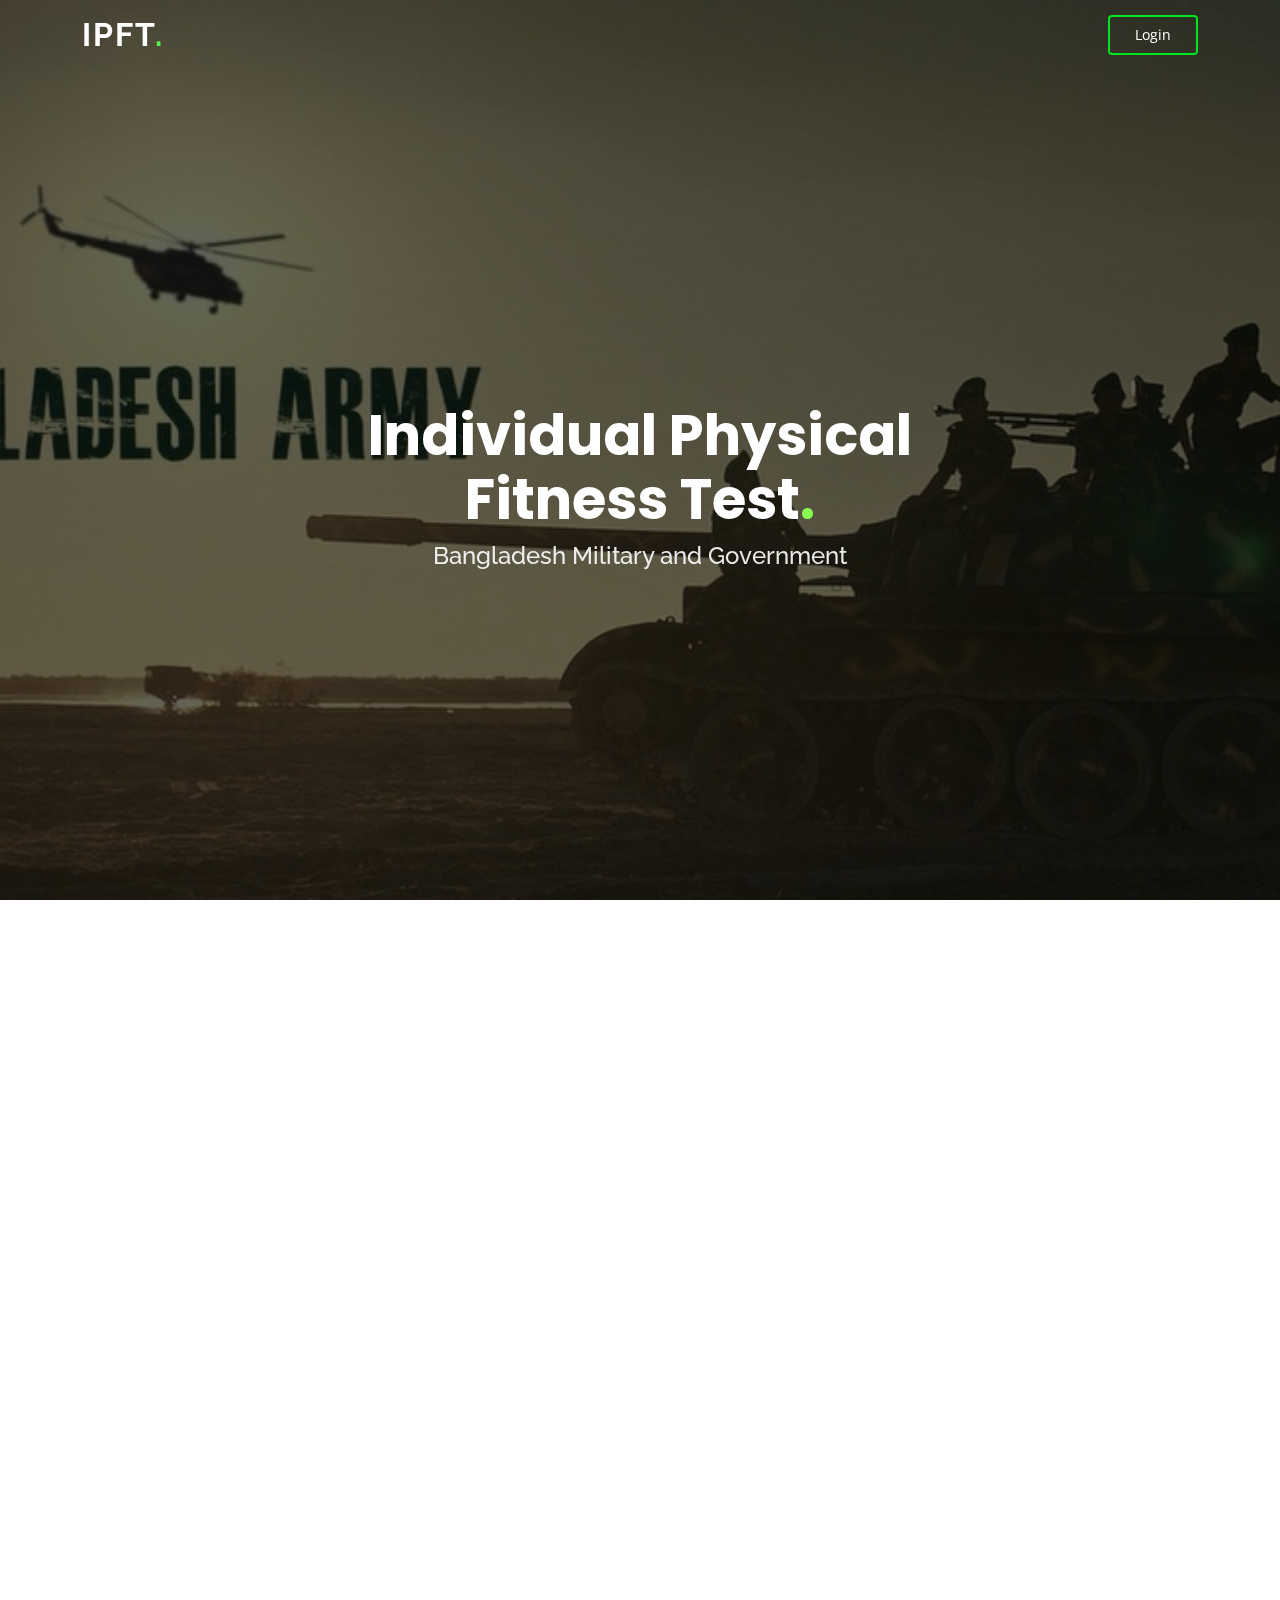
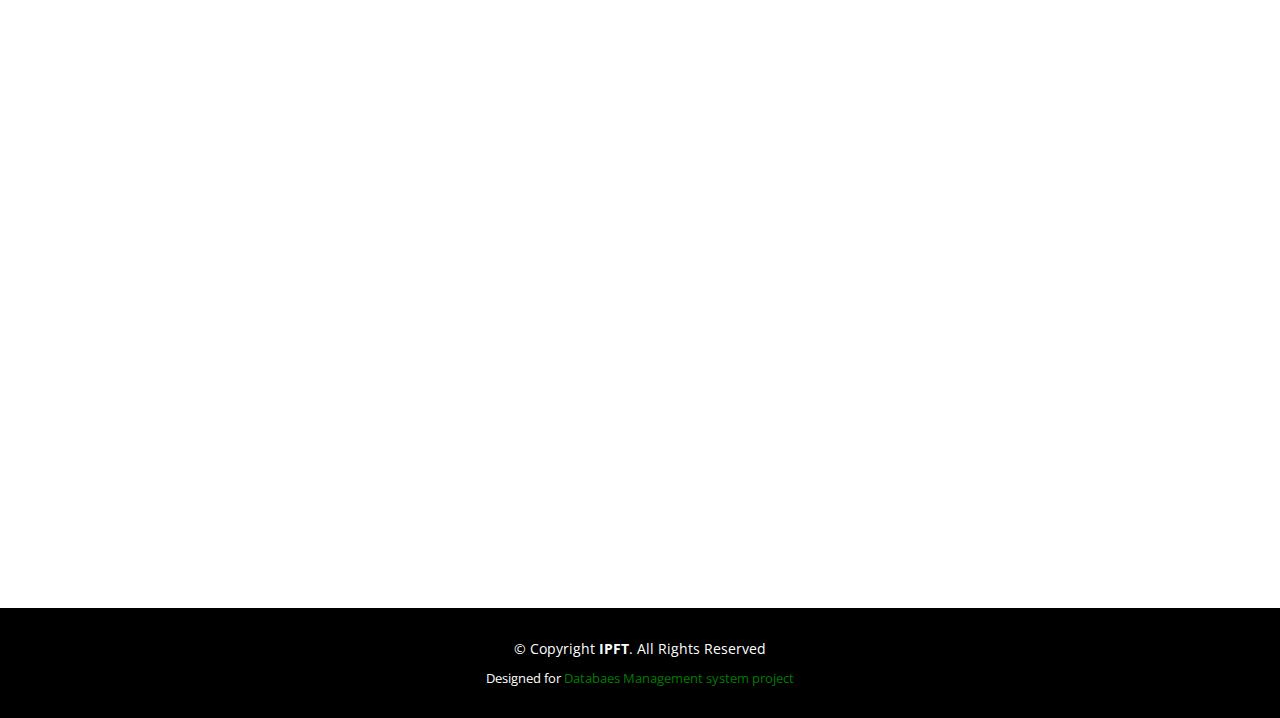
<file: Frontent/index.html>
<!DOCTYPE html>
<html lang="en">

<head>
  <meta charset="utf-8">
  <meta content="width=device-width, initial-scale=1.0" name="viewport">

  <title>IPFT - Management System</title>
  <meta content="" name="description">
  <meta content="" name="keywords">

  <!-- Favicons -->
  <link href="assets/img/favicon.png" rel="icon">
  <link href="assets/img/apple-touch-icon.png" rel="apple-touch-icon">

  <!-- Google Fonts -->
  <link href="https://fonts.googleapis.com/css?family=Open+Sans:300,300i,400,400i,600,600i,700,700i|Raleway:300,300i,400,400i,500,500i,600,600i,700,700i|Poppins:300,300i,400,400i,500,500i,600,600i,700,700i" rel="stylesheet">

  <!-- Vendor CSS Files -->
  <link href="assets/vendor/aos/aos.css" rel="stylesheet">
  <link href="assets/vendor/bootstrap/css/bootstrap.min.css" rel="stylesheet">
  <link href="assets/vendor/bootstrap-icons/bootstrap-icons.css" rel="stylesheet">
  <link href="assets/vendor/boxicons/css/boxicons.min.css" rel="stylesheet">
  <link href="assets/vendor/glightbox/css/glightbox.min.css" rel="stylesheet">
  <link href="assets/vendor/remixicon/remixicon.css" rel="stylesheet">
  <link href="assets/vendor/swiper/swiper-bundle.min.css" rel="stylesheet">

  <!-- Template Main CSS File -->
  <link href="assets/css/style.css" rel="stylesheet">

  <!-- =======================================================
  * Template Name: Gp - v4.8.0
  * Template URL: https://bootstrapmade.com/gp-free-multipurpose-html-bootstrap-template/
  * Author: BootstrapMade.com
  * License: https://bootstrapmade.com/license/
  ======================================================== -->
</head>

<body>

  <!-- ======= Header ======= -->
  <header id="header" class="fixed-top ">
    <div class="container d-flex align-items-center justify-content-lg-between">

      <h1 class="logo me-auto me-lg-0"><a href="index.html">IPFT<span>.</span></a></h1>
      <!-- Uncomment below if you prefer to use an image logo -->
      <!-- <a href="index.html" class="logo me-auto me-lg-0"><img src="assets/img/logo.png" alt="" class="img-fluid"></a>-->

      <!-- <nav id="navbar" class="navbar order-last order-lg-0">
        <ul>
          <li><a class="nav-link scrollto active" href="#hero">Home</a></li>
          <li><a class="nav-link scrollto" href="#about">About</a></li>
          <li><a class="nav-link scrollto" href="#services">Services</a></li>
          <li><a class="nav-link scrollto " href="#portfolio">Portfolio</a></li>
          <li><a class="nav-link scrollto" href="#team">Team</a></li>
          <li class="dropdown"><a href="#"><span>Drop Down</span> <i class="bi bi-chevron-down"></i></a>
            <ul>
              <li><a href="#">Drop Down 1</a></li>
              <li class="dropdown"><a href="#"><span>Deep Drop Down</span> <i class="bi bi-chevron-right"></i></a>
                <ul>
                  <li><a href="#">Deep Drop Down 1</a></li>
                  <li><a href="#">Deep Drop Down 2</a></li>
                  <li><a href="#">Deep Drop Down 3</a></li>
                  <li><a href="#">Deep Drop Down 4</a></li>
                  <li><a href="#">Deep Drop Down 5</a></li>
                </ul>
              </li>
              <li><a href="#">Drop Down 2</a></li>
              <li><a href="#">Drop Down 3</a></li>
              <li><a href="#">Drop Down 4</a></li>
            </ul>
          </li>
          <li><a class="nav-link scrollto" href="#contact">Contact</a></li>
        </ul>
        <i class="bi bi-list mobile-nav-toggle"></i>
      </nav> -->
      <!-- .navbar -->

      <a href="login.php" class="get-started-btn scrollto">Login</a>

    </div>
  </header><!-- End Header -->

  <!-- ======= Hero Section ======= -->
  <section id="hero" class="d-flex align-items-center justify-content-center">
    <div class="container" data-aos="fade-up">

      <div class="row justify-content-center" data-aos="fade-up" data-aos-delay="150">
        <div class="col-xl-6 col-lg-8">
          <h1>Individual Physical Fitness Test<span>.</span></h1>
          <h2>Bangladesh Military and Government</h2>
        </div>
      </div>

      

    </div>
  </section><!-- End Hero -->

  <main id="main">

    <!-- ======= About Section ======= -->
    <section id="about" class="about">
      <div class="container" data-aos="fade-up">

        <div class="row">
          <div class="col-lg-6 order-1 order-lg-2" data-aos="fade-left" data-aos-delay="100">
            <img src="assets/img/about.jpg" class="img-fluid" alt="">
          </div>
          <div class="col-lg-6 pt-4 pt-lg-0 order-2 order-lg-1 content" data-aos="fade-right" data-aos-delay="100">
            <h3>Voluptatem dignissimos provident quasi corporis voluptates sit assumenda.</h3>
            <p class="fst-italic">
              Lorem ipsum dolor sit amet, consectetur adipiscing elit, sed do eiusmod tempor incididunt ut labore et dolore
              magna aliqua.
            </p>
            <ul>
              <li><i class="ri-check-double-line"></i> Ullamco laboris nisi ut aliquip ex ea commodo consequat.</li>
              <li><i class="ri-check-double-line"></i> Duis aute irure dolor in reprehenderit in voluptate velit.</li>
              <li><i class="ri-check-double-line"></i> Ullamco laboris nisi ut aliquip ex ea commodo consequat. Duis aute irure dolor in reprehenderit in voluptate trideta storacalaperda mastiro dolore eu fugiat nulla pariatur.</li>
            </ul>
            <p>
              Ullamco laboris nisi ut aliquip ex ea commodo consequat. Duis aute irure dolor in reprehenderit in voluptate
              velit esse cillum dolore eu fugiat nulla pariatur. Excepteur sint occaecat cupidatat non proident
            </p>
          </div>
        </div>

      </div>
    </section><!-- End About Section -->

    <!-- ======= Clients Section ======= -->
    <section id="clients" class="clients">
      <div class="container" data-aos="zoom-in">

        <div class="clients-slider swiper">
          <div class="swiper-wrapper align-items-center">
            <div class="swiper-slide"><img src="assets/img/clients/client-1.png" class="img-fluid" alt=""></div>
            <div class="swiper-slide"><img src="assets/img/clients/client-2.png" class="img-fluid" alt=""></div>
            <div class="swiper-slide"><img src="assets/img/clients/client-3.png" class="img-fluid" alt=""></div>
            <div class="swiper-slide"><img src="assets/img/clients/client-4.png" class="img-fluid" alt=""></div>
            <div class="swiper-slide"><img src="assets/img/clients/client-5.png" class="img-fluid" alt=""></div>
            <div class="swiper-slide"><img src="assets/img/clients/client-6.png" class="img-fluid" alt=""></div>
            <div class="swiper-slide"><img src="assets/img/clients/client-7.png" class="img-fluid" alt=""></div>
            <div class="swiper-slide"><img src="assets/img/clients/client-8.png" class="img-fluid" alt=""></div>
          </div>
          <div class="swiper-pagination"></div>
        </div>

      </div>
    </section><!-- End Clients Section -->

    <!-- ======= Features Section ======= -->
    <!-- <section id="features" class="features">
      <div class="container" data-aos="fade-up">

        <div class="row">
          <div class="image col-lg-6" style='background-image: url("assets/img/features.jpg");' data-aos="fade-right"></div>
          <div class="col-lg-6" data-aos="fade-left" data-aos-delay="100">
            <div class="icon-box mt-5 mt-lg-0" data-aos="zoom-in" data-aos-delay="150">
              <i class="bx bx-receipt"></i>
              <h4>Est labore ad</h4>
              <p>Consequuntur sunt aut quasi enim aliquam quae harum pariatur laboris nisi ut aliquip</p>
            </div>
            <div class="icon-box mt-5" data-aos="zoom-in" data-aos-delay="150">
              <i class="bx bx-cube-alt"></i>
              <h4>Harum esse qui</h4>
              <p>Excepteur sint occaecat cupidatat non proident, sunt in culpa qui officia deserunt</p>
            </div>
            <div class="icon-box mt-5" data-aos="zoom-in" data-aos-delay="150">
              <i class="bx bx-images"></i>
              <h4>Aut occaecati</h4>
              <p>Aut suscipit aut cum nemo deleniti aut omnis. Doloribus ut maiores omnis facere</p>
            </div>
            <div class="icon-box mt-5" data-aos="zoom-in" data-aos-delay="150">
              <i class="bx bx-shield"></i>
              <h4>Beatae veritatis</h4>
              <p>Expedita veritatis consequuntur nihil tempore laudantium vitae denat pacta</p>
            </div>
          </div>
        </div>

      </div>
    </section> -->
    <!-- End Features Section -->

    <!-- ======= Services Section ======= -->
    <!-- <section id="services" class="services">
      <div class="container" data-aos="fade-up">

        <div class="section-title">
          <h2>Services</h2>
          <p>Check our Services</p>
        </div>

        <div class="row">
          <div class="col-lg-4 col-md-6 d-flex align-items-stretch" data-aos="zoom-in" data-aos-delay="100">
            <div class="icon-box">
              <div class="icon"><i class="bx bxl-dribbble"></i></div>
              <h4><a href="">Lorem Ipsum</a></h4>
              <p>Voluptatum deleniti atque corrupti quos dolores et quas molestias excepturi</p>
            </div>
          </div>

          <div class="col-lg-4 col-md-6 d-flex align-items-stretch mt-4 mt-md-0" data-aos="zoom-in" data-aos-delay="200">
            <div class="icon-box">
              <div class="icon"><i class="bx bx-file"></i></div>
              <h4><a href="">Sed ut perspiciatis</a></h4>
              <p>Duis aute irure dolor in reprehenderit in voluptate velit esse cillum dolore</p>
            </div>
          </div>

          <div class="col-lg-4 col-md-6 d-flex align-items-stretch mt-4 mt-lg-0" data-aos="zoom-in" data-aos-delay="300">
            <div class="icon-box">
              <div class="icon"><i class="bx bx-tachometer"></i></div>
              <h4><a href="">Magni Dolores</a></h4>
              <p>Excepteur sint occaecat cupidatat non proident, sunt in culpa qui officia</p>
            </div>
          </div>

          <div class="col-lg-4 col-md-6 d-flex align-items-stretch mt-4" data-aos="zoom-in" data-aos-delay="100">
            <div class="icon-box">
              <div class="icon"><i class="bx bx-world"></i></div>
              <h4><a href="">Nemo Enim</a></h4>
              <p>At vero eos et accusamus et iusto odio dignissimos ducimus qui blanditiis</p>
            </div>
          </div>

          <div class="col-lg-4 col-md-6 d-flex align-items-stretch mt-4" data-aos="zoom-in" data-aos-delay="200">
            <div class="icon-box">
              <div class="icon"><i class="bx bx-slideshow"></i></div>
              <h4><a href="">Dele cardo</a></h4>
              <p>Quis consequatur saepe eligendi voluptatem consequatur dolor consequuntur</p>
            </div>
          </div>

          <div class="col-lg-4 col-md-6 d-flex align-items-stretch mt-4" data-aos="zoom-in" data-aos-delay="300">
            <div class="icon-box">
              <div class="icon"><i class="bx bx-arch"></i></div>
              <h4><a href="">Divera don</a></h4>
              <p>Modi nostrum vel laborum. Porro fugit error sit minus sapiente sit aspernatur</p>
            </div>
          </div>

        </div>

      </div>
    </section> -->
    <!-- End Services Section -->

    <!-- ======= Cta Section ======= -->
    <!-- <section id="cta" class="cta">
      <div class="container" data-aos="zoom-in">

        <div class="text-center">
          <h3>Call To Action</h3>
          <p> Duis aute irure dolor in reprehenderit in voluptate velit esse cillum dolore eu fugiat nulla pariatur. Excepteur sint occaecat cupidatat non proident, sunt in culpa qui officia deserunt mollit anim id est laborum.</p>
          <a class="cta-btn" href="#">Call To Action</a>
        </div>

      </div>
    </section> -->
    <!-- End Cta Section -->

    <!-- ======= Portfolio Section ======= -->
    <!-- <section id="portfolio" class="portfolio">
      <div class="container" data-aos="fade-up">

        <div class="section-title">
          <h2>Portfolio</h2>
          <p>Check our Portfolio</p>
        </div>

        <div class="row" data-aos="fade-up" data-aos-delay="100">
          <div class="col-lg-12 d-flex justify-content-center">
            <ul id="portfolio-flters">
              <li data-filter="*" class="filter-active">All</li>
              <li data-filter=".filter-app">App</li>
              <li data-filter=".filter-card">Card</li>
              <li data-filter=".filter-web">Web</li>
            </ul>
          </div>
        </div>

        <div class="row portfolio-container" data-aos="fade-up" data-aos-delay="200">

          <div class="col-lg-4 col-md-6 portfolio-item filter-app">
            <div class="portfolio-wrap">
              <img src="assets/img/portfolio/portfolio-1.jpg" class="img-fluid" alt="">
              <div class="portfolio-info">
                <h4>App 1</h4>
                <p>App</p>
                <div class="portfolio-links">
                  <a href="assets/img/portfolio/portfolio-1.jpg" data-gallery="portfolioGallery" class="portfolio-lightbox" title="App 1"><i class="bx bx-plus"></i></a>
                  <a href="portfolio-details.html" title="More Details"><i class="bx bx-link"></i></a>
                </div>
              </div>
            </div>
          </div>

          <div class="col-lg-4 col-md-6 portfolio-item filter-web">
            <div class="portfolio-wrap">
              <img src="assets/img/portfolio/portfolio-2.jpg" class="img-fluid" alt="">
              <div class="portfolio-info">
                <h4>Web 3</h4>
                <p>Web</p>
                <div class="portfolio-links">
                  <a href="assets/img/portfolio/portfolio-2.jpg" data-gallery="portfolioGallery" class="portfolio-lightbox" title="Web 3"><i class="bx bx-plus"></i></a>
                  <a href="portfolio-details.html" title="More Details"><i class="bx bx-link"></i></a>
                </div>
              </div>
            </div>
          </div>

          <div class="col-lg-4 col-md-6 portfolio-item filter-app">
            <div class="portfolio-wrap">
              <img src="assets/img/portfolio/portfolio-3.jpg" class="img-fluid" alt="">
              <div class="portfolio-info">
                <h4>App 2</h4>
                <p>App</p>
                <div class="portfolio-links">
                  <a href="assets/img/portfolio/portfolio-3.jpg" data-gallery="portfolioGallery" class="portfolio-lightbox" title="App 2"><i class="bx bx-plus"></i></a>
                  <a href="portfolio-details.html" title="More Details"><i class="bx bx-link"></i></a>
                </div>
              </div>
            </div>
          </div>

          <div class="col-lg-4 col-md-6 portfolio-item filter-card">
            <div class="portfolio-wrap">
              <img src="assets/img/portfolio/portfolio-4.jpg" class="img-fluid" alt="">
              <div class="portfolio-info">
                <h4>Card 2</h4>
                <p>Card</p>
                <div class="portfolio-links">
                  <a href="assets/img/portfolio/portfolio-4.jpg" data-gallery="portfolioGallery" class="portfolio-lightbox" title="Card 2"><i class="bx bx-plus"></i></a>
                  <a href="portfolio-details.html" title="More Details"><i class="bx bx-link"></i></a>
                </div>
              </div>
            </div>
          </div>

          <div class="col-lg-4 col-md-6 portfolio-item filter-web">
            <div class="portfolio-wrap">
              <img src="assets/img/portfolio/portfolio-5.jpg" class="img-fluid" alt="">
              <div class="portfolio-info">
                <h4>Web 2</h4>
                <p>Web</p>
                <div class="portfolio-links">
                  <a href="assets/img/portfolio/portfolio-5.jpg" data-gallery="portfolioGallery" class="portfolio-lightbox" title="Web 2"><i class="bx bx-plus"></i></a>
                  <a href="portfolio-details.html" title="More Details"><i class="bx bx-link"></i></a>
                </div>
              </div>
            </div>
          </div>

          <div class="col-lg-4 col-md-6 portfolio-item filter-app">
            <div class="portfolio-wrap">
              <img src="assets/img/portfolio/portfolio-6.jpg" class="img-fluid" alt="">
              <div class="portfolio-info">
                <h4>App 3</h4>
                <p>App</p>
                <div class="portfolio-links">
                  <a href="assets/img/portfolio/portfolio-6.jpg" data-gallery="portfolioGallery" class="portfolio-lightbox" title="App 3"><i class="bx bx-plus"></i></a>
                  <a href="portfolio-details.html" title="More Details"><i class="bx bx-link"></i></a>
                </div>
              </div>
            </div>
          </div>

          <div class="col-lg-4 col-md-6 portfolio-item filter-card">
            <div class="portfolio-wrap">
              <img src="assets/img/portfolio/portfolio-7.jpg" class="img-fluid" alt="">
              <div class="portfolio-info">
                <h4>Card 1</h4>
                <p>Card</p>
                <div class="portfolio-links">
                  <a href="assets/img/portfolio/portfolio-7.jpg" data-gallery="portfolioGallery" class="portfolio-lightbox" title="Card 1"><i class="bx bx-plus"></i></a>
                  <a href="portfolio-details.html" title="More Details"><i class="bx bx-link"></i></a>
                </div>
              </div>
            </div>
          </div>

          <div class="col-lg-4 col-md-6 portfolio-item filter-card">
            <div class="portfolio-wrap">
              <img src="assets/img/portfolio/portfolio-8.jpg" class="img-fluid" alt="">
              <div class="portfolio-info">
                <h4>Card 3</h4>
                <p>Card</p>
                <div class="portfolio-links">
                  <a href="assets/img/portfolio/portfolio-8.jpg" data-gallery="portfolioGallery" class="portfolio-lightbox" title="Card 3"><i class="bx bx-plus"></i></a>
                  <a href="portfolio-details.html" title="More Details"><i class="bx bx-link"></i></a>
                </div>
              </div>
            </div>
          </div>

          <div class="col-lg-4 col-md-6 portfolio-item filter-web">
            <div class="portfolio-wrap">
              <img src="assets/img/portfolio/portfolio-9.jpg" class="img-fluid" alt="">
              <div class="portfolio-info">
                <h4>Web 3</h4>
                <p>Web</p>
                <div class="portfolio-links">
                  <a href="assets/img/portfolio/portfolio-9.jpg" data-gallery="portfolioGallery" class="portfolio-lightbox" title="Web 3"><i class="bx bx-plus"></i></a>
                  <a href="portfolio-details.html" title="More Details"><i class="bx bx-link"></i></a>
                </div>
              </div>
            </div>
          </div>

        </div>

      </div>
    </section> -->
    <!-- End Portfolio Section -->

    <!-- ======= Counts Section ======= -->
    <!-- <section id="counts" class="counts">
      <div class="container" data-aos="fade-up">

        <div class="row no-gutters">
          <div class="image col-xl-5 d-flex align-items-stretch justify-content-center justify-content-lg-start" data-aos="fade-right" data-aos-delay="100"></div>
          <div class="col-xl-7 ps-0 ps-lg-5 pe-lg-1 d-flex align-items-stretch" data-aos="fade-left" data-aos-delay="100">
            <div class="content d-flex flex-column justify-content-center">
              <h3>Voluptatem dignissimos provident quasi</h3>
              <p>
                Lorem ipsum dolor sit amet, consectetur adipiscing elit, sed do eiusmod tempor incididunt ut labore et dolore magna aliqua. Duis aute irure dolor in reprehenderit
              </p>
              <div class="row">
                <div class="col-md-6 d-md-flex align-items-md-stretch">
                  <div class="count-box">
                    <i class="bi bi-emoji-smile"></i>
                    <span data-purecounter-start="0" data-purecounter-end="65" data-purecounter-duration="2" class="purecounter"></span>
                    <p><strong>Happy Clients</strong> consequuntur voluptas nostrum aliquid ipsam architecto ut.</p>
                  </div>
                </div>

                <div class="col-md-6 d-md-flex align-items-md-stretch">
                  <div class="count-box">
                    <i class="bi bi-journal-richtext"></i>
                    <span data-purecounter-start="0" data-purecounter-end="85" data-purecounter-duration="2" class="purecounter"></span>
                    <p><strong>Projects</strong> adipisci atque cum quia aspernatur totam laudantium et quia dere tan</p>
                  </div>
                </div>

                <div class="col-md-6 d-md-flex align-items-md-stretch">
                  <div class="count-box">
                    <i class="bi bi-clock"></i>
                    <span data-purecounter-start="0" data-purecounter-end="35" data-purecounter-duration="4" class="purecounter"></span>
                    <p><strong>Years of experience</strong> aut commodi quaerat modi aliquam nam ducimus aut voluptate non vel</p>
                  </div>
                </div>

                <div class="col-md-6 d-md-flex align-items-md-stretch">
                  <div class="count-box">
                    <i class="bi bi-award"></i>
                    <span data-purecounter-start="0" data-purecounter-end="20" data-purecounter-duration="4" class="purecounter"></span>
                    <p><strong>Awards</strong> rerum asperiores dolor alias quo reprehenderit eum et nemo pad der</p>
                  </div>
                </div>
              </div>
            </div> -->
            <!-- End .content-->
          <!-- </div>
        </div>

      </div>
    </section> -->
    <!-- End Counts Section -->

    <!-- ======= Testimonials Section ======= -->
    <!-- <section id="testimonials" class="testimonials">
      <div class="container" data-aos="zoom-in">

        <div class="testimonials-slider swiper" data-aos="fade-up" data-aos-delay="100">
          <div class="swiper-wrapper">

            <div class="swiper-slide">
              <div class="testimonial-item">
                <img src="assets/img/testimonials/testimonials-1.jpg" class="testimonial-img" alt="">
                <h3>Saul Goodman</h3>
                <h4>Ceo &amp; Founder</h4>
                <p>
                  <i class="bx bxs-quote-alt-left quote-icon-left"></i>
                  Proin iaculis purus consequat sem cure digni ssim donec porttitora entum suscipit rhoncus. Accusantium quam, ultricies eget id, aliquam eget nibh et. Maecen aliquam, risus at semper.
                  <i class="bx bxs-quote-alt-right quote-icon-right"></i>
                </p>
              </div>
            </div> -->
            <!-- End testimonial item -->

            <!-- <div class="swiper-slide">
              <div class="testimonial-item">
                <img src="assets/img/testimonials/testimonials-2.jpg" class="testimonial-img" alt="">
                <h3>Sara Wilsson</h3>
                <h4>Designer</h4>
                <p>
                  <i class="bx bxs-quote-alt-left quote-icon-left"></i>
                  Export tempor illum tamen malis malis eram quae irure esse labore quem cillum quid cillum eram malis quorum velit fore eram velit sunt aliqua noster fugiat irure amet legam anim culpa.
                  <i class="bx bxs-quote-alt-right quote-icon-right"></i>
                </p>
              </div>
            </div> -->
            <!-- End testimonial item -->

            <!-- <div class="swiper-slide">
              <div class="testimonial-item">
                <img src="assets/img/testimonials/testimonials-3.jpg" class="testimonial-img" alt="">
                <h3>Jena Karlis</h3>
                <h4>Store Owner</h4>
                <p>
                  <i class="bx bxs-quote-alt-left quote-icon-left"></i>
                  Enim nisi quem export duis labore cillum quae magna enim sint quorum nulla quem veniam duis minim tempor labore quem eram duis noster aute amet eram fore quis sint minim.
                  <i class="bx bxs-quote-alt-right quote-icon-right"></i>
                </p>
              </div>
            </div> -->
            <!-- End testimonial item -->

            <!-- <div class="swiper-slide">
              <div class="testimonial-item">
                <img src="assets/img/testimonials/testimonials-4.jpg" class="testimonial-img" alt="">
                <h3>Matt Brandon</h3>
                <h4>Freelancer</h4>
                <p>
                  <i class="bx bxs-quote-alt-left quote-icon-left"></i>
                  Fugiat enim eram quae cillum dolore dolor amet nulla culpa multos export minim fugiat minim velit minim dolor enim duis veniam ipsum anim magna sunt elit fore quem dolore labore illum veniam.
                  <i class="bx bxs-quote-alt-right quote-icon-right"></i>
                </p>
              </div>
            </div> -->
            <!-- End testimonial item -->

            <!-- <div class="swiper-slide">
              <div class="testimonial-item">
                <img src="assets/img/testimonials/testimonials-5.jpg" class="testimonial-img" alt="">
                <h3>John Larson</h3>
                <h4>Entrepreneur</h4>
                <p>
                  <i class="bx bxs-quote-alt-left quote-icon-left"></i>
                  Quis quorum aliqua sint quem legam fore sunt eram irure aliqua veniam tempor noster veniam enim culpa labore duis sunt culpa nulla illum cillum fugiat legam esse veniam culpa fore nisi cillum quid.
                  <i class="bx bxs-quote-alt-right quote-icon-right"></i>
                </p>
              </div>
            </div> -->
            <!-- End testimonial item -->
          <!-- </div>
          <div class="swiper-pagination"></div>
        </div>

      </div>
    </section> -->
    <!-- End Testimonials Section -->

    <!-- ======= Team Section ======= -->
    <!-- <section id="team" class="team">
      <div class="container" data-aos="fade-up">

        <div class="section-title">
          <h2>Team</h2>
          <p>Check our Team</p>
        </div>

        <div class="row">

          <div class="col-lg-3 col-md-6 d-flex align-items-stretch">
            <div class="member" data-aos="fade-up" data-aos-delay="100">
              <div class="member-img">
                <img src="assets/img/team/team-1.jpg" class="img-fluid" alt="">
                <div class="social">
                  <a href=""><i class="bi bi-twitter"></i></a>
                  <a href=""><i class="bi bi-facebook"></i></a>
                  <a href=""><i class="bi bi-instagram"></i></a>
                  <a href=""><i class="bi bi-linkedin"></i></a>
                </div>
              </div>
              <div class="member-info">
                <h4>Walter White</h4>
                <span>Chief Executive Officer</span>
              </div>
            </div>
          </div>

          <div class="col-lg-3 col-md-6 d-flex align-items-stretch">
            <div class="member" data-aos="fade-up" data-aos-delay="200">
              <div class="member-img">
                <img src="assets/img/team/team-2.jpg" class="img-fluid" alt="">
                <div class="social">
                  <a href=""><i class="bi bi-twitter"></i></a>
                  <a href=""><i class="bi bi-facebook"></i></a>
                  <a href=""><i class="bi bi-instagram"></i></a>
                  <a href=""><i class="bi bi-linkedin"></i></a>
                </div>
              </div>
              <div class="member-info">
                <h4>Sarah Jhonson</h4>
                <span>Product Manager</span>
              </div>
            </div>
          </div>

          <div class="col-lg-3 col-md-6 d-flex align-items-stretch">
            <div class="member" data-aos="fade-up" data-aos-delay="300">
              <div class="member-img">
                <img src="assets/img/team/team-3.jpg" class="img-fluid" alt="">
                <div class="social">
                  <a href=""><i class="bi bi-twitter"></i></a>
                  <a href=""><i class="bi bi-facebook"></i></a>
                  <a href=""><i class="bi bi-instagram"></i></a>
                  <a href=""><i class="bi bi-linkedin"></i></a>
                </div>
              </div>
              <div class="member-info">
                <h4>William Anderson</h4>
                <span>CTO</span>
              </div>
            </div>
          </div>

          <div class="col-lg-3 col-md-6 d-flex align-items-stretch">
            <div class="member" data-aos="fade-up" data-aos-delay="400">
              <div class="member-img">
                <img src="assets/img/team/team-4.jpg" class="img-fluid" alt="">
                <div class="social">
                  <a href=""><i class="bi bi-twitter"></i></a>
                  <a href=""><i class="bi bi-facebook"></i></a>
                  <a href=""><i class="bi bi-instagram"></i></a>
                  <a href=""><i class="bi bi-linkedin"></i></a>
                </div>
              </div>
              <div class="member-info">
                <h4>Amanda Jepson</h4>
                <span>Accountant</span>
              </div>
            </div>
          </div>

        </div>

      </div>
    </section> -->
    <!-- End Team Section -->

    <!-- ======= Contact Section ======= -->
    <section id="contact" class="contact">
      <div class="container" data-aos="fade-up">

        <div class="section-title">
          <h2>Contact</h2>
          <p>Contact Us</p>
        </div>

        <!-- <div>
          <iframe style="border:0; width: 100%; height: 270px;" src="https://www.google.com/maps/embed?pb=!1m14!1m8!1m3!1d12097.433213460943!2d-74.0062269!3d40.7101282!3m2!1i1024!2i768!4f13.1!3m3!1m2!1s0x0%3A0xb89d1fe6bc499443!2sDowntown+Conference+Center!5e0!3m2!1smk!2sbg!4v1539943755621" frameborder="0" allowfullscreen></iframe>
        </div> -->

        <div class="row mt-5">

          <div class="col-lg-4">
            <div class="info">
              <div class="address">
                <i class="bi bi-geo-alt"></i>
                <h4>Location:</h4>
                <p>A108 Adam Street, New York, NY 535022</p>
              </div>

              <div class="email">
                <i class="bi bi-envelope"></i>
                <h4>Email:</h4>
                <p>info@example.com</p>
              </div>

              <div class="phone">
                <i class="bi bi-phone"></i>
                <h4>Call:</h4>
                <p>+1 5589 55488 55s</p>
              </div>

            </div>

          </div>

          <div class="col-lg-8 mt-5 mt-lg-0">

            <form action="forms/contact.php" method="post" role="form" class="php-email-form">
              <div class="row">
                <div class="col-md-6 form-group">
                  <input type="text" name="name" class="form-control" id="name" placeholder="Your Name" required>
                </div>
                <div class="col-md-6 form-group mt-3 mt-md-0">
                  <input type="email" class="form-control" name="email" id="email" placeholder="Your Email" required>
                </div>
              </div>
              <div class="form-group mt-3">
                <input type="text" class="form-control" name="subject" id="subject" placeholder="Subject" required>
              </div>
              <div class="form-group mt-3">
                <textarea class="form-control" name="message" rows="5" placeholder="Message" required></textarea>
              </div>
              <div class="my-3">
                <div class="loading">Loading</div>
                <div class="error-message"></div>
                <div class="sent-message">Your message has been sent. Thank you!</div>
              </div>
              <div class="text-center"><button type="submit">Send Message</button></div>
            </form>

          </div>

        </div>

      </div>
    </section>
    <!-- End Contact Section -->

  </main><!-- End #main -->

  <!-- ======= Footer ======= -->
  <footer id="footer">
    <div class="container">
      <div class="copyright">
        &copy; Copyright <strong><span>IPFT</span></strong
        >. All Rights Reserved
      </div>
      <div class="credits">
        Designed for <a href="">Databaes Management system project</a>
      </div>
    </div>
  </footer>
  <!-- End Footer -->

  <div id="preloader"></div>
  <a href="#" class="back-to-top d-flex align-items-center justify-content-center"><i class="bi bi-arrow-up-short"></i></a>

  <!-- Vendor JS Files -->
  <script src="assets/vendor/purecounter/purecounter_vanilla.js"></script>
  <script src="assets/vendor/aos/aos.js"></script>
  <script src="assets/vendor/bootstrap/js/bootstrap.bundle.min.js"></script>
  <script src="assets/vendor/glightbox/js/glightbox.min.js"></script>
  <script src="assets/vendor/isotope-layout/isotope.pkgd.min.js"></script>
  <script src="assets/vendor/swiper/swiper-bundle.min.js"></script>
  <script src="assets/vendor/php-email-form/validate.js"></script>

  <!-- Template Main JS File -->
  <script src="assets/js/main.js"></script>

</body>

</html>
</file>
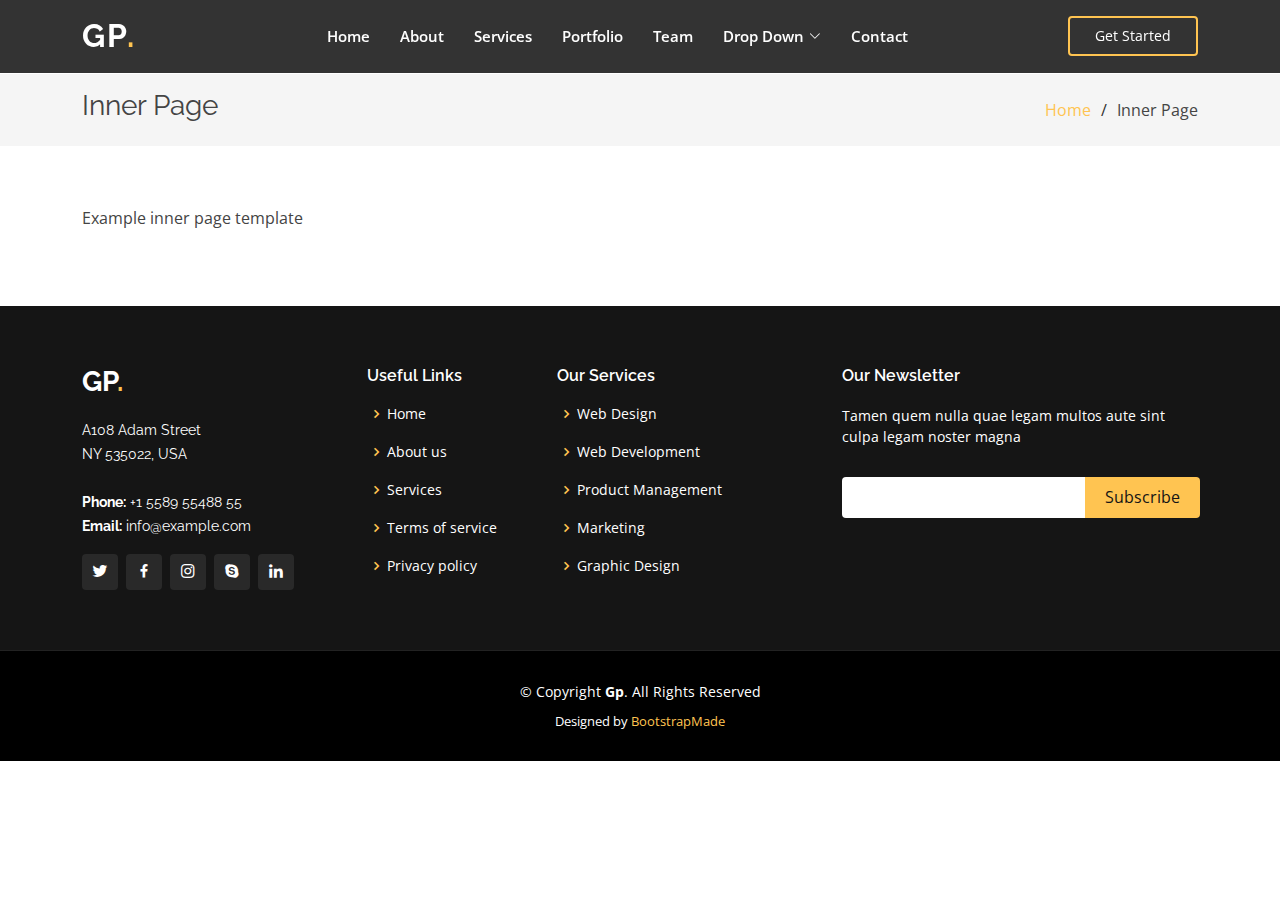
<file: inner-page.html>
<!DOCTYPE html>
<html lang="en">

<head>
  <meta charset="utf-8">
  <meta content="width=device-width, initial-scale=1.0" name="viewport">

  <title>Inner Page - Gp Bootstrap Template</title>
  <meta content="" name="description">
  <meta content="" name="keywords">

  <!-- Favicons -->
  <link href="assets/img/favicon.png" rel="icon">
  <link href="assets/img/apple-touch-icon.png" rel="apple-touch-icon">

  <!-- Google Fonts -->
  <link href="https://fonts.googleapis.com/css?family=Open+Sans:300,300i,400,400i,600,600i,700,700i|Raleway:300,300i,400,400i,500,500i,600,600i,700,700i|Poppins:300,300i,400,400i,500,500i,600,600i,700,700i" rel="stylesheet">

  <!-- Vendor CSS Files -->
  <link href="assets/vendor/aos/aos.css" rel="stylesheet">
  <link href="assets/vendor/bootstrap/css/bootstrap.min.css" rel="stylesheet">
  <link href="assets/vendor/bootstrap-icons/bootstrap-icons.css" rel="stylesheet">
  <link href="assets/vendor/boxicons/css/boxicons.min.css" rel="stylesheet">
  <link href="assets/vendor/glightbox/css/glightbox.min.css" rel="stylesheet">
  <link href="assets/vendor/remixicon/remixicon.css" rel="stylesheet">
  <link href="assets/vendor/swiper/swiper-bundle.min.css" rel="stylesheet">

  <!-- Template Main CSS File -->
  <link href="assets/css/style.css" rel="stylesheet">

  <!-- =======================================================
  * Template Name: Gp - v4.8.0
  * Template URL: https://bootstrapmade.com/gp-free-multipurpose-html-bootstrap-template/
  * Author: BootstrapMade.com
  * License: https://bootstrapmade.com/license/
  ======================================================== -->
</head>

<body>

  <!-- ======= Header ======= -->
  <header id="header" class="fixed-top header-inner-pages">
    <div class="container d-flex align-items-center justify-content-lg-between">

      <h1 class="logo me-auto me-lg-0"><a href="index.html">Gp<span>.</span></a></h1>
      <!-- Uncomment below if you prefer to use an image logo -->
      <!-- <a href="index.html" class="logo me-auto me-lg-0"><img src="assets/img/logo.png" alt="" class="img-fluid"></a>-->

      <nav id="navbar" class="navbar order-last order-lg-0">
        <ul>
          <li><a class="nav-link scrollto " href="#hero">Home</a></li>
          <li><a class="nav-link scrollto" href="#about">About</a></li>
          <li><a class="nav-link scrollto" href="#services">Services</a></li>
          <li><a class="nav-link scrollto " href="#portfolio">Portfolio</a></li>
          <li><a class="nav-link scrollto" href="#team">Team</a></li>
          <li class="dropdown"><a href="#"><span>Drop Down</span> <i class="bi bi-chevron-down"></i></a>
            <ul>
              <li><a href="#">Drop Down 1</a></li>
              <li class="dropdown"><a href="#"><span>Deep Drop Down</span> <i class="bi bi-chevron-right"></i></a>
                <ul>
                  <li><a href="#">Deep Drop Down 1</a></li>
                  <li><a href="#">Deep Drop Down 2</a></li>
                  <li><a href="#">Deep Drop Down 3</a></li>
                  <li><a href="#">Deep Drop Down 4</a></li>
                  <li><a href="#">Deep Drop Down 5</a></li>
                </ul>
              </li>
              <li><a href="#">Drop Down 2</a></li>
              <li><a href="#">Drop Down 3</a></li>
              <li><a href="#">Drop Down 4</a></li>
            </ul>
          </li>
          <li><a class="nav-link scrollto" href="#contact">Contact</a></li>
        </ul>
        <i class="bi bi-list mobile-nav-toggle"></i>
      </nav><!-- .navbar -->

      <a href="#about" class="get-started-btn scrollto">Get Started</a>

    </div>
  </header><!-- End Header -->

  <main id="main">

    <!-- ======= Breadcrumbs ======= -->
    <section class="breadcrumbs">
      <div class="container">

        <div class="d-flex justify-content-between align-items-center">
          <h2>Inner Page</h2>
          <ol>
            <li><a href="index.html">Home</a></li>
            <li>Inner Page</li>
          </ol>
        </div>

      </div>
    </section><!-- End Breadcrumbs -->

    <section class="inner-page">
      <div class="container">
        <p>
          Example inner page template
        </p>
      </div>
    </section>

  </main><!-- End #main -->

  <!-- ======= Footer ======= -->
  <footer id="footer">
    <div class="footer-top">
      <div class="container">
        <div class="row">

          <div class="col-lg-3 col-md-6">
            <div class="footer-info">
              <h3>Gp<span>.</span></h3>
              <p>
                A108 Adam Street <br>
                NY 535022, USA<br><br>
                <strong>Phone:</strong> +1 5589 55488 55<br>
                <strong>Email:</strong> info@example.com<br>
              </p>
              <div class="social-links mt-3">
                <a href="#" class="twitter"><i class="bx bxl-twitter"></i></a>
                <a href="#" class="facebook"><i class="bx bxl-facebook"></i></a>
                <a href="#" class="instagram"><i class="bx bxl-instagram"></i></a>
                <a href="#" class="google-plus"><i class="bx bxl-skype"></i></a>
                <a href="#" class="linkedin"><i class="bx bxl-linkedin"></i></a>
              </div>
            </div>
          </div>

          <div class="col-lg-2 col-md-6 footer-links">
            <h4>Useful Links</h4>
            <ul>
              <li><i class="bx bx-chevron-right"></i> <a href="#">Home</a></li>
              <li><i class="bx bx-chevron-right"></i> <a href="#">About us</a></li>
              <li><i class="bx bx-chevron-right"></i> <a href="#">Services</a></li>
              <li><i class="bx bx-chevron-right"></i> <a href="#">Terms of service</a></li>
              <li><i class="bx bx-chevron-right"></i> <a href="#">Privacy policy</a></li>
            </ul>
          </div>

          <div class="col-lg-3 col-md-6 footer-links">
            <h4>Our Services</h4>
            <ul>
              <li><i class="bx bx-chevron-right"></i> <a href="#">Web Design</a></li>
              <li><i class="bx bx-chevron-right"></i> <a href="#">Web Development</a></li>
              <li><i class="bx bx-chevron-right"></i> <a href="#">Product Management</a></li>
              <li><i class="bx bx-chevron-right"></i> <a href="#">Marketing</a></li>
              <li><i class="bx bx-chevron-right"></i> <a href="#">Graphic Design</a></li>
            </ul>
          </div>

          <div class="col-lg-4 col-md-6 footer-newsletter">
            <h4>Our Newsletter</h4>
            <p>Tamen quem nulla quae legam multos aute sint culpa legam noster magna</p>
            <form action="" method="post">
              <input type="email" name="email"><input type="submit" value="Subscribe">
            </form>

          </div>

        </div>
      </div>
    </div>

    <div class="container">
      <div class="copyright">
        &copy; Copyright <strong><span>Gp</span></strong>. All Rights Reserved
      </div>
      <div class="credits">
        <!-- All the links in the footer should remain intact. -->
        <!-- You can delete the links only if you purchased the pro version. -->
        <!-- Licensing information: https://bootstrapmade.com/license/ -->
        <!-- Purchase the pro version with working PHP/AJAX contact form: https://bootstrapmade.com/gp-free-multipurpose-html-bootstrap-template/ -->
        Designed by <a href="https://bootstrapmade.com/">BootstrapMade</a>
      </div>
    </div>
  </footer><!-- End Footer -->

  <div id="preloader"></div>
  <a href="#" class="back-to-top d-flex align-items-center justify-content-center"><i class="bi bi-arrow-up-short"></i></a>

  <!-- Vendor JS Files -->
  <script src="assets/vendor/purecounter/purecounter_vanilla.js"></script>
  <script src="assets/vendor/aos/aos.js"></script>
  <script src="assets/vendor/bootstrap/js/bootstrap.bundle.min.js"></script>
  <script src="assets/vendor/glightbox/js/glightbox.min.js"></script>
  <script src="assets/vendor/isotope-layout/isotope.pkgd.min.js"></script>
  <script src="assets/vendor/swiper/swiper-bundle.min.js"></script>
  <script src="assets/vendor/php-email-form/validate.js"></script>

  <!-- Template Main JS File -->
  <script src="assets/js/main.js"></script>

</body>

</html>
</file>
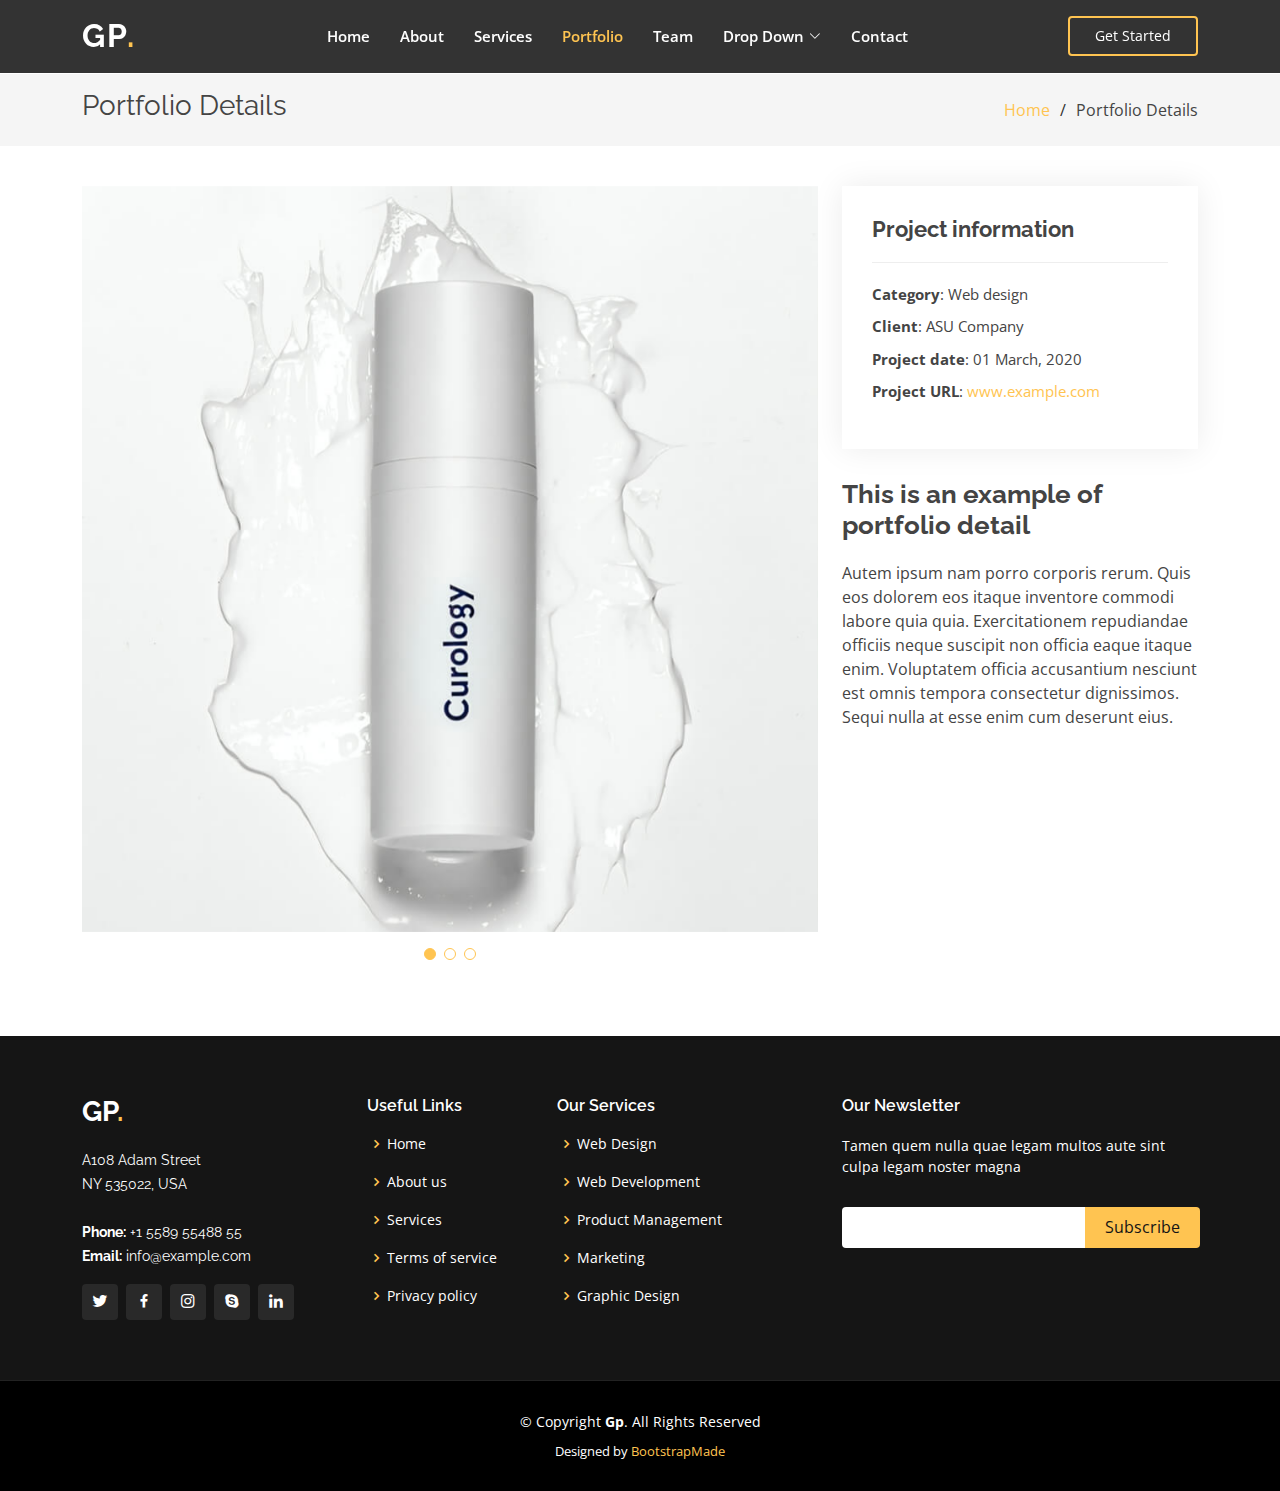
<file: portfolio-details.html>
<!DOCTYPE html>
<html lang="en">

<head>
  <meta charset="utf-8">
  <meta content="width=device-width, initial-scale=1.0" name="viewport">

  <title>Portfolio Details - Gp Bootstrap Template</title>
  <meta content="" name="description">
  <meta content="" name="keywords">

  <!-- Favicons -->
  <link href="assets/img/favicon.png" rel="icon">
  <link href="assets/img/apple-touch-icon.png" rel="apple-touch-icon">

  <!-- Google Fonts -->
  <link href="https://fonts.googleapis.com/css?family=Open+Sans:300,300i,400,400i,600,600i,700,700i|Raleway:300,300i,400,400i,500,500i,600,600i,700,700i|Poppins:300,300i,400,400i,500,500i,600,600i,700,700i" rel="stylesheet">

  <!-- Vendor CSS Files -->
  <link href="assets/vendor/aos/aos.css" rel="stylesheet">
  <link href="assets/vendor/bootstrap/css/bootstrap.min.css" rel="stylesheet">
  <link href="assets/vendor/bootstrap-icons/bootstrap-icons.css" rel="stylesheet">
  <link href="assets/vendor/boxicons/css/boxicons.min.css" rel="stylesheet">
  <link href="assets/vendor/glightbox/css/glightbox.min.css" rel="stylesheet">
  <link href="assets/vendor/remixicon/remixicon.css" rel="stylesheet">
  <link href="assets/vendor/swiper/swiper-bundle.min.css" rel="stylesheet">

  <!-- Template Main CSS File -->
  <link href="assets/css/style.css" rel="stylesheet">

  <!-- =======================================================
  * Template Name: Gp - v4.8.0
  * Template URL: https://bootstrapmade.com/gp-free-multipurpose-html-bootstrap-template/
  * Author: BootstrapMade.com
  * License: https://bootstrapmade.com/license/
  ======================================================== -->
</head>

<body>

  <!-- ======= Header ======= -->
  <header id="header" class="fixed-top header-inner-pages">
    <div class="container d-flex align-items-center justify-content-lg-between">

      <h1 class="logo me-auto me-lg-0"><a href="index.html">Gp<span>.</span></a></h1>
      <!-- Uncomment below if you prefer to use an image logo -->
      <!-- <a href="index.html" class="logo me-auto me-lg-0"><img src="assets/img/logo.png" alt="" class="img-fluid"></a>-->

      <nav id="navbar" class="navbar order-last order-lg-0">
        <ul>
          <li><a class="nav-link scrollto " href="#hero">Home</a></li>
          <li><a class="nav-link scrollto" href="#about">About</a></li>
          <li><a class="nav-link scrollto" href="#services">Services</a></li>
          <li><a class="nav-link scrollto active" href="#portfolio">Portfolio</a></li>
          <li><a class="nav-link scrollto" href="#team">Team</a></li>
          <li class="dropdown"><a href="#"><span>Drop Down</span> <i class="bi bi-chevron-down"></i></a>
            <ul>
              <li><a href="#">Drop Down 1</a></li>
              <li class="dropdown"><a href="#"><span>Deep Drop Down</span> <i class="bi bi-chevron-right"></i></a>
                <ul>
                  <li><a href="#">Deep Drop Down 1</a></li>
                  <li><a href="#">Deep Drop Down 2</a></li>
                  <li><a href="#">Deep Drop Down 3</a></li>
                  <li><a href="#">Deep Drop Down 4</a></li>
                  <li><a href="#">Deep Drop Down 5</a></li>
                </ul>
              </li>
              <li><a href="#">Drop Down 2</a></li>
              <li><a href="#">Drop Down 3</a></li>
              <li><a href="#">Drop Down 4</a></li>
            </ul>
          </li>
          <li><a class="nav-link scrollto" href="#contact">Contact</a></li>
        </ul>
        <i class="bi bi-list mobile-nav-toggle"></i>
      </nav><!-- .navbar -->

      <a href="#about" class="get-started-btn scrollto">Get Started</a>

    </div>
  </header><!-- End Header -->

  <main id="main">

    <!-- ======= Breadcrumbs ======= -->
    <section id="breadcrumbs" class="breadcrumbs">
      <div class="container">

        <div class="d-flex justify-content-between align-items-center">
          <h2>Portfolio Details</h2>
          <ol>
            <li><a href="index.html">Home</a></li>
            <li>Portfolio Details</li>
          </ol>
        </div>

      </div>
    </section><!-- End Breadcrumbs -->

    <!-- ======= Portfolio Details Section ======= -->
    <section id="portfolio-details" class="portfolio-details">
      <div class="container">

        <div class="row gy-4">

          <div class="col-lg-8">
            <div class="portfolio-details-slider swiper">
              <div class="swiper-wrapper align-items-center">

                <div class="swiper-slide">
                  <img src="assets/img/portfolio/portfolio-1.jpg" alt="">
                </div>

                <div class="swiper-slide">
                  <img src="assets/img/portfolio/portfolio-2.jpg" alt="">
                </div>

                <div class="swiper-slide">
                  <img src="assets/img/portfolio/portfolio-3.jpg" alt="">
                </div>

              </div>
              <div class="swiper-pagination"></div>
            </div>
          </div>

          <div class="col-lg-4">
            <div class="portfolio-info">
              <h3>Project information</h3>
              <ul>
                <li><strong>Category</strong>: Web design</li>
                <li><strong>Client</strong>: ASU Company</li>
                <li><strong>Project date</strong>: 01 March, 2020</li>
                <li><strong>Project URL</strong>: <a href="#">www.example.com</a></li>
              </ul>
            </div>
            <div class="portfolio-description">
              <h2>This is an example of portfolio detail</h2>
              <p>
                Autem ipsum nam porro corporis rerum. Quis eos dolorem eos itaque inventore commodi labore quia quia. Exercitationem repudiandae officiis neque suscipit non officia eaque itaque enim. Voluptatem officia accusantium nesciunt est omnis tempora consectetur dignissimos. Sequi nulla at esse enim cum deserunt eius.
              </p>
            </div>
          </div>

        </div>

      </div>
    </section><!-- End Portfolio Details Section -->

  </main><!-- End #main -->

  <!-- ======= Footer ======= -->
  <footer id="footer">
    <div class="footer-top">
      <div class="container">
        <div class="row">

          <div class="col-lg-3 col-md-6">
            <div class="footer-info">
              <h3>Gp<span>.</span></h3>
              <p>
                A108 Adam Street <br>
                NY 535022, USA<br><br>
                <strong>Phone:</strong> +1 5589 55488 55<br>
                <strong>Email:</strong> info@example.com<br>
              </p>
              <div class="social-links mt-3">
                <a href="#" class="twitter"><i class="bx bxl-twitter"></i></a>
                <a href="#" class="facebook"><i class="bx bxl-facebook"></i></a>
                <a href="#" class="instagram"><i class="bx bxl-instagram"></i></a>
                <a href="#" class="google-plus"><i class="bx bxl-skype"></i></a>
                <a href="#" class="linkedin"><i class="bx bxl-linkedin"></i></a>
              </div>
            </div>
          </div>

          <div class="col-lg-2 col-md-6 footer-links">
            <h4>Useful Links</h4>
            <ul>
              <li><i class="bx bx-chevron-right"></i> <a href="#">Home</a></li>
              <li><i class="bx bx-chevron-right"></i> <a href="#">About us</a></li>
              <li><i class="bx bx-chevron-right"></i> <a href="#">Services</a></li>
              <li><i class="bx bx-chevron-right"></i> <a href="#">Terms of service</a></li>
              <li><i class="bx bx-chevron-right"></i> <a href="#">Privacy policy</a></li>
            </ul>
          </div>

          <div class="col-lg-3 col-md-6 footer-links">
            <h4>Our Services</h4>
            <ul>
              <li><i class="bx bx-chevron-right"></i> <a href="#">Web Design</a></li>
              <li><i class="bx bx-chevron-right"></i> <a href="#">Web Development</a></li>
              <li><i class="bx bx-chevron-right"></i> <a href="#">Product Management</a></li>
              <li><i class="bx bx-chevron-right"></i> <a href="#">Marketing</a></li>
              <li><i class="bx bx-chevron-right"></i> <a href="#">Graphic Design</a></li>
            </ul>
          </div>

          <div class="col-lg-4 col-md-6 footer-newsletter">
            <h4>Our Newsletter</h4>
            <p>Tamen quem nulla quae legam multos aute sint culpa legam noster magna</p>
            <form action="" method="post">
              <input type="email" name="email"><input type="submit" value="Subscribe">
            </form>

          </div>

        </div>
      </div>
    </div>

    <div class="container">
      <div class="copyright">
        &copy; Copyright <strong><span>Gp</span></strong>. All Rights Reserved
      </div>
      <div class="credits">
        <!-- All the links in the footer should remain intact. -->
        <!-- You can delete the links only if you purchased the pro version. -->
        <!-- Licensing information: https://bootstrapmade.com/license/ -->
        <!-- Purchase the pro version with working PHP/AJAX contact form: https://bootstrapmade.com/gp-free-multipurpose-html-bootstrap-template/ -->
        Designed by <a href="https://bootstrapmade.com/">BootstrapMade</a>
      </div>
    </div>
  </footer><!-- End Footer -->

  <div id="preloader"></div>
  <a href="#" class="back-to-top d-flex align-items-center justify-content-center"><i class="bi bi-arrow-up-short"></i></a>

  <!-- Vendor JS Files -->
  <script src="assets/vendor/purecounter/purecounter_vanilla.js"></script>
  <script src="assets/vendor/aos/aos.js"></script>
  <script src="assets/vendor/bootstrap/js/bootstrap.bundle.min.js"></script>
  <script src="assets/vendor/glightbox/js/glightbox.min.js"></script>
  <script src="assets/vendor/isotope-layout/isotope.pkgd.min.js"></script>
  <script src="assets/vendor/swiper/swiper-bundle.min.js"></script>
  <script src="assets/vendor/php-email-form/validate.js"></script>

  <!-- Template Main JS File -->
  <script src="assets/js/main.js"></script>

</body>

</html>
</file>
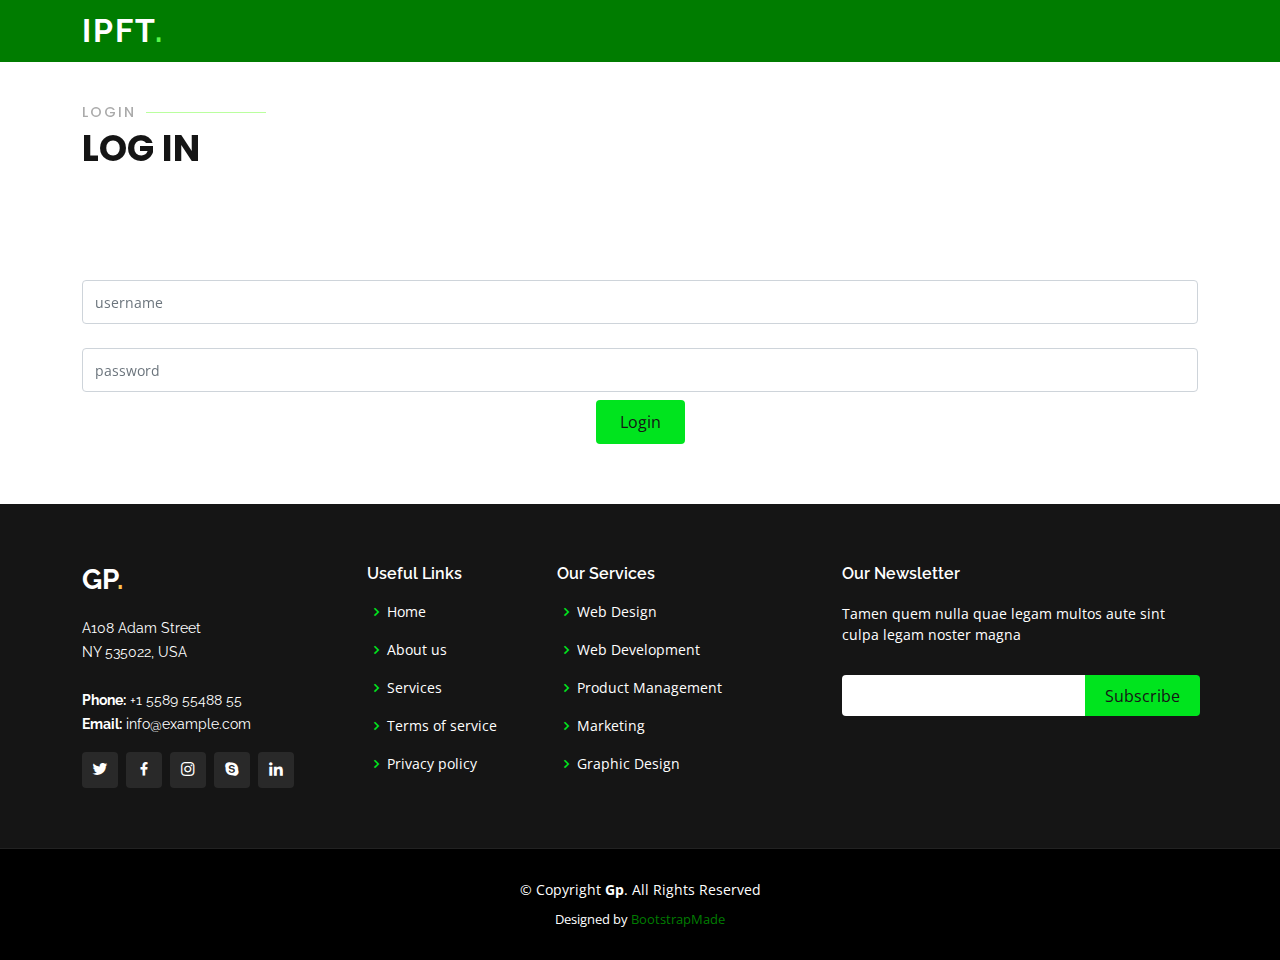
<file: Frontent/login.html>
<!DOCTYPE html>
<html lang="en">
  <head>
    <meta charset="utf-8" />
    <meta content="width=device-width, initial-scale=1.0" name="viewport" />

    <title>IPFT - Management System</title>
    <meta content="" name="description" />
    <meta content="" name="keywords" />

    <!-- Favicons -->
    <link href="assets/img/favicon.png" rel="icon" />
    <link href="assets/img/apple-touch-icon.png" rel="apple-touch-icon" />

    <!-- Google Fonts -->
    <link
      href="https://fonts.googleapis.com/css?family=Open+Sans:300,300i,400,400i,600,600i,700,700i|Raleway:300,300i,400,400i,500,500i,600,600i,700,700i|Poppins:300,300i,400,400i,500,500i,600,600i,700,700i"
      rel="stylesheet"
    />

    <!-- Vendor CSS Files -->
    <link href="assets/vendor/aos/aos.css" rel="stylesheet" />
    <link
      href="assets/vendor/bootstrap/css/bootstrap.min.css"
      rel="stylesheet"
    />
    <link
      href="assets/vendor/bootstrap-icons/bootstrap-icons.css"
      rel="stylesheet"
    />
    <link href="assets/vendor/boxicons/css/boxicons.min.css" rel="stylesheet" />
    <link
      href="assets/vendor/glightbox/css/glightbox.min.css"
      rel="stylesheet"
    />
    <link href="assets/vendor/remixicon/remixicon.css" rel="stylesheet" />
    <link href="assets/vendor/swiper/swiper-bundle.min.css" rel="stylesheet" />

    <!-- Template Main CSS File -->
    <link href="assets/css/style.css" rel="stylesheet" />

    <!-- =======================================================
  * Template Name: Gp - v4.8.0
  * Template URL: https://bootstrapmade.com/gp-free-multipurpose-html-bootstrap-template/
  * Author: BootstrapMade.com
  * License: https://bootstrapmade.com/license/
  ======================================================== -->
  </head>

  <body>
    <!-- ======= Header ======= -->
    <header id="header" class="fixed-top aaa">
      <div
        class="container d-flex align-items-center justify-content-lg-between"
      >
        <h1 class="logo me-auto me-lg-0">
          <a href="index.html">IPFT<span>.</span></a>
        </h1>
        <!-- Uncomment below if you prefer to use an image logo -->
        <!-- <a href="index.html" class="logo me-auto me-lg-0"><img src="assets/img/logo.png" alt="" class="img-fluid"></a>-->

        <nav id="navbar" class="navbar order-last order-lg-0">
          <ul>
            <!-- <li><a class="nav-link" href="index.html">Home</a></li> -->
            <!-- <li><a class="nav-link scrollto" href="#about">About</a></li>
            <li><a class="nav-link scrollto" href="#services">Services</a></li>
            <li>
              <a class="nav-link scrollto" href="#portfolio">Portfolio</a>
            </li>
            <li><a class="nav-link scrollto" href="#team">Team</a></li>
            <li class="dropdown">
              <a href="#"
                ><span>Drop Down</span> <i class="bi bi-chevron-down"></i
              ></a>
              <ul>
                <li><a href="#">Drop Down 1</a></li>
                <li class="dropdown">
                  <a href="#"
                    ><span>Deep Drop Down</span>
                    <i class="bi bi-chevron-right"></i
                  ></a>
                  <ul>
                    <li><a href="#">Deep Drop Down 1</a></li>
                    <li><a href="#">Deep Drop Down 2</a></li>
                    <li><a href="#">Deep Drop Down 3</a></li>
                    <li><a href="#">Deep Drop Down 4</a></li>
                    <li><a href="#">Deep Drop Down 5</a></li>
                  </ul>
                </li>
                <li><a href="#">Drop Down 2</a></li>
                <li><a href="#">Drop Down 3</a></li>
                <li><a href="#">Drop Down 4</a></li>
              </ul>
            </li>
            <li><a class="nav-link scrollto" href="#contact">Contact</a></li> -->
          </ul>
          <i class="bi bi-list mobile-nav-toggle"></i>
        </nav>
        <!-- .navbar -->

        <!-- <a href="login.html" class="get-started-btn scrollto">Login</a> -->
      </div>
    </header>
    <!-- End Header -->

    <!-- ======= Hero Section ======= -->
    <!-- <section id="hero" class="d-flex align-items-center justify-content-center">
    <div class="container" data-aos="fade-up">

      <div class="row justify-content-center" data-aos="fade-up" data-aos-delay="150">
        <div class="col-xl-6 col-lg-8">
          <h1>Individual Physical Fitness Test<span>.</span></h1>
          <h2> Military and Government</h2>
        </div>
      </div>

      <div class="row gy-4 mt-5 justify-content-center" data-aos="zoom-in" data-aos-delay="250">
        <div class="col-xl-2 col-md-4">
          <div class="icon-box">
            <i class="ri-store-line"></i>
            <h3><a href="">Lorem Ipsum</a></h3>
          </div>
        </div>
        <div class="col-xl-2 col-md-4">
          <div class="icon-box">
            <i class="ri-bar-chart-box-line"></i>
            <h3><a href="">Dolor Sitema</a></h3>
          </div>
        </div>
        <div class="col-xl-2 col-md-4">
          <div class="icon-box">
            <i class="ri-calendar-todo-line"></i>
            <h3><a href="">Sedare Perspiciatis</a></h3>
          </div>
        </div>
        <div class="col-xl-2 col-md-4">
          <div class="icon-box">
            <i class="ri-paint-brush-line"></i>
            <h3><a href="">Magni Dolores</a></h3>
          </div>
        </div>
        <div class="col-xl-2 col-md-4">
          <div class="icon-box">
            <i class="ri-database-2-line"></i>
            <h3><a href="">Nemos Enimade</a></h3>
          </div>
        </div>
      </div>

    </div>
  </section> -->

    <main id="main">
      <!-- ======= Contact Section ======= -->
      <section id="contact" class="contact mt-5">
        <div class="container" data-aos="fade-up">
          <div class="section-title">
            <h2>Login</h2>
            <p>LOG IN</p>
          </div>

          <!-- <div>
          <iframe style="border:0; width: 100%; height: 270px;" src="https://www.google.com/maps/embed?pb=!1m14!1m8!1m3!1d12097.433213460943!2d-74.0062269!3d40.7101282!3m2!1i1024!2i768!4f13.1!3m3!1m2!1s0x0%3A0xb89d1fe6bc499443!2sDowntown+Conference+Center!5e0!3m2!1smk!2sbg!4v1539943755621" frameborder="0" allowfullscreen></iframe>
        </div> -->

          <div class="row mt-5">
            <!-- <div class="col-lg-4">
            <div class="info">
              <div class="address">
                <i class="bi bi-geo-alt"></i>
                <h4>Location:</h4>
                <p>A108 Adam Street, New York, NY 535022</p>
              </div>

              <div class="email">
                <i class="bi bi-envelope"></i>
                <h4>Email:</h4>
                <p>info@example.com</p>
              </div>

              <div class="phone">
                <i class="bi bi-phone"></i>
                <h4>Call:</h4>
                <p>+1 5589 55488 55s</p>
              </div>

            </div>

          </div> -->

            <div class="col-lg-12 mt-5 mt-lg-0">
              <form method="post" role="form" class="php-email-form">
                <div class="text-center form-group mt-3">
                  <input
                    type="text"
                    class="form-control"
                    name="username"
                    id="username"
                    placeholder="username"
                    required
                  />
                </div>
                <div class="text-center form-group mt-3">
                  <input
                    type="text"
                    class="form-control"
                    name="password"
                    id="password"
                    placeholder="password"
                    required
                  />
                </div>

                <div class="text-center">
                  <button type="submit">Login</button>
                </div>
              </form>
            </div>
          </div>
        </div>
      </section>
      <!-- End Contact Section -->
    </main>
    <!-- End #main -->

    <!-- ======= Footer ======= -->
    <footer id="footer">
      <div class="footer-top">
        <div class="container">
          <div class="row">
            <div class="col-lg-3 col-md-6">
              <div class="footer-info">
                <h3>Gp<span>.</span></h3>
                <p>
                  A108 Adam Street <br />
                  NY 535022, USA<br /><br />
                  <strong>Phone:</strong> +1 5589 55488 55<br />
                  <strong>Email:</strong> info@example.com<br />
                </p>
                <div class="social-links mt-3">
                  <a href="#" class="twitter"><i class="bx bxl-twitter"></i></a>
                  <a href="#" class="facebook"
                    ><i class="bx bxl-facebook"></i
                  ></a>
                  <a href="#" class="instagram"
                    ><i class="bx bxl-instagram"></i
                  ></a>
                  <a href="#" class="google-plus"
                    ><i class="bx bxl-skype"></i
                  ></a>
                  <a href="#" class="linkedin"
                    ><i class="bx bxl-linkedin"></i
                  ></a>
                </div>
              </div>
            </div>

            <div class="col-lg-2 col-md-6 footer-links">
              <h4>Useful Links</h4>
              <ul>
                <li>
                  <i class="bx bx-chevron-right"></i> <a href="#">Home</a>
                </li>
                <li>
                  <i class="bx bx-chevron-right"></i> <a href="#">About us</a>
                </li>
                <li>
                  <i class="bx bx-chevron-right"></i> <a href="#">Services</a>
                </li>
                <li>
                  <i class="bx bx-chevron-right"></i>
                  <a href="#">Terms of service</a>
                </li>
                <li>
                  <i class="bx bx-chevron-right"></i>
                  <a href="#">Privacy policy</a>
                </li>
              </ul>
            </div>

            <div class="col-lg-3 col-md-6 footer-links">
              <h4>Our Services</h4>
              <ul>
                <li>
                  <i class="bx bx-chevron-right"></i> <a href="#">Web Design</a>
                </li>
                <li>
                  <i class="bx bx-chevron-right"></i>
                  <a href="#">Web Development</a>
                </li>
                <li>
                  <i class="bx bx-chevron-right"></i>
                  <a href="#">Product Management</a>
                </li>
                <li>
                  <i class="bx bx-chevron-right"></i> <a href="#">Marketing</a>
                </li>
                <li>
                  <i class="bx bx-chevron-right"></i>
                  <a href="#">Graphic Design</a>
                </li>
              </ul>
            </div>

            <div class="col-lg-4 col-md-6 footer-newsletter">
              <h4>Our Newsletter</h4>
              <p>
                Tamen quem nulla quae legam multos aute sint culpa legam noster
                magna
              </p>
              <form action="" method="post">
                <input type="email" name="email" /><input
                  type="submit"
                  value="Subscribe"
                />
              </form>
            </div>
          </div>
        </div>
      </div>

      <div class="container">
        <div class="copyright">
          &copy; Copyright <strong><span>Gp</span></strong
          >. All Rights Reserved
        </div>
        <div class="credits">
          <!-- All the links in the footer should remain intact. -->
          <!-- You can delete the links only if you purchased the pro version. -->
          <!-- Licensing information: https://bootstrapmade.com/license/ -->
          <!-- Purchase the pro version with working PHP/AJAX contact form: https://bootstrapmade.com/gp-free-multipurpose-html-bootstrap-template/ -->
          Designed by <a href="https://bootstrapmade.com/">BootstrapMade</a>
        </div>
      </div>
    </footer>
    <!-- End Footer -->

    <div id="preloader"></div>
    <a
      href="#"
      class="back-to-top d-flex align-items-center justify-content-center"
      ><i class="bi bi-arrow-up-short"></i
    ></a>

    <!-- Vendor JS Files -->
    <script src="assets/vendor/purecounter/purecounter_vanilla.js"></script>
    <script src="assets/vendor/aos/aos.js"></script>
    <script src="assets/vendor/bootstrap/js/bootstrap.bundle.min.js"></script>
    <script src="assets/vendor/glightbox/js/glightbox.min.js"></script>
    <script src="assets/vendor/isotope-layout/isotope.pkgd.min.js"></script>
    <script src="assets/vendor/swiper/swiper-bundle.min.js"></script>
    <script src="assets/vendor/php-email-form/validate.js"></script>

    <!-- Template Main JS File -->
    <script src="assets/js/main.js"></script>
  </body>
</html>
</file>
<file: assets/css/style.css>
/**
* Template Name: Gp - v4.8.0
* Template URL: https://bootstrapmade.com/gp-free-multipurpose-html-bootstrap-template/
* Author: BootstrapMade.com
* License: https://bootstrapmade.com/license/
*/

/*--------------------------------------------------------------
# General
--------------------------------------------------------------*/
body {
  font-family: "Open Sans", sans-serif;
  color: #444444;
}

a {
  color: #ffc451;
  text-decoration: none;
}

a:hover {
  color: #ffd584;
  text-decoration: none;
}

h1,
h2,
h3,
h4,
h5,
h6 {
  font-family: "Raleway", sans-serif;
}

/*--------------------------------------------------------------
# Back to top button
--------------------------------------------------------------*/
.back-to-top {
  position: fixed;
  visibility: hidden;
  opacity: 0;
  right: 15px;
  bottom: 15px;
  z-index: 996;
  background: #ffc451;
  width: 40px;
  height: 40px;
  border-radius: 4px;
  transition: all 0.4s;
}

.back-to-top i {
  font-size: 28px;
  color: #151515;
  line-height: 0;
}

.back-to-top:hover {
  background: #151515;
}

.back-to-top:hover i {
  color: #ffc451;
}

.back-to-top.active {
  visibility: visible;
  opacity: 1;
}

/*--------------------------------------------------------------
# Preloader
--------------------------------------------------------------*/
#preloader {
  position: fixed;
  top: 0;
  left: 0;
  right: 0;
  bottom: 0;
  z-index: 9999;
  overflow: hidden;
  background: #151515;
}

#preloader:before {
  content: "";
  position: fixed;
  top: calc(50% - 0px);
  left: calc(50% - 30px);
  border: 6px solid #ffc451;
  border-top-color: #151515;
  border-bottom-color: #151515;
  border-radius: 50%;
  width: 60px;
  height: 60px;
  -webkit-animation: animate-preloader 1s linear infinite;
  animation: animate-preloader 1s linear infinite;
}

@-webkit-keyframes animate-preloader {
  0% {
    transform: rotate(0deg);
  }

  100% {
    transform: rotate(360deg);
  }
}

@keyframes animate-preloader {
  0% {
    transform: rotate(0deg);
  }

  100% {
    transform: rotate(360deg);
  }
}

/*--------------------------------------------------------------
# Disable aos animation delay on mobile devices
--------------------------------------------------------------*/
@media screen and (max-width: 768px) {
  [data-aos-delay] {
    transition-delay: 0 !important;
  }
}

/*--------------------------------------------------------------
# Header
--------------------------------------------------------------*/
#header {
  transition: all 0.5s;
  z-index: 997;
  padding: 15px 0;
}

#header.header-scrolled,
#header.header-inner-pages {
  background: rgba(0, 0, 0, 0.8);
}

#header .logo {
  font-size: 32px;
  margin: 0;
  padding: 0;
  line-height: 1;
  font-weight: 700;
  letter-spacing: 2px;
  text-transform: uppercase;
}

#header .logo a {
  color: #fff;
}

#header .logo a span {
  color: #ffc451;
}

#header .logo img {
  max-height: 40px;
}

/*--------------------------------------------------------------
#  Get Startet Button
--------------------------------------------------------------*/
.get-started-btn {
  color: #fff;
  border-radius: 4px;
  padding: 7px 25px 8px 25px;
  white-space: nowrap;
  transition: 0.3s;
  font-size: 14px;
  display: inline-block;
  border: 2px solid #ffc451;
}

.get-started-btn:hover {
  background: #ffbb38;
  color: #343a40;
}

@media (max-width: 992px) {
  .get-started-btn {
    padding: 7px 20px 8px 20px;
    margin-right: 15px;
  }
}

/*--------------------------------------------------------------
# Navigation Menu
--------------------------------------------------------------*/
/**
* Desktop Navigation 
*/
.navbar {
  padding: 0;
}

.navbar ul {
  margin: 0;
  padding: 0;
  display: flex;
  list-style: none;
  align-items: center;
}

.navbar li {
  position: relative;
}

.navbar a,
.navbar a:focus {
  display: flex;
  align-items: center;
  justify-content: space-between;
  padding: 10px 0 10px 30px;
  font-size: 15px;
  font-weight: 600;
  color: #fff;
  white-space: nowrap;
  transition: 0.3s;
}

.navbar a i,
.navbar a:focus i {
  font-size: 12px;
  line-height: 0;
  margin-left: 5px;
}

.navbar a:hover,
.navbar .active,
.navbar .active:focus,
.navbar li:hover>a {
  color: #ffc451;
}

.navbar .dropdown ul {
  display: block;
  position: absolute;
  left: 14px;
  top: calc(100% + 30px);
  margin: 0;
  padding: 10px 0;
  z-index: 99;
  opacity: 0;
  visibility: hidden;
  background: #fff;
  box-shadow: 0px 0px 30px rgba(127, 137, 161, 0.25);
  transition: 0.3s;
}

.navbar .dropdown ul li {
  min-width: 200px;
}

.navbar .dropdown ul a {
  padding: 10px 20px;
  font-size: 14px;
  text-transform: none;
  color: #151515;
  font-weight: 400;
}

.navbar .dropdown ul a i {
  font-size: 12px;
}

.navbar .dropdown ul a:hover,
.navbar .dropdown ul .active:hover,
.navbar .dropdown ul li:hover>a {
  background-color: #ffc451;
}

.navbar .dropdown:hover>ul {
  opacity: 1;
  top: 100%;
  visibility: visible;
}

.navbar .dropdown .dropdown ul {
  top: 0;
  left: calc(100% - 30px);
  visibility: hidden;
}

.navbar .dropdown .dropdown:hover>ul {
  opacity: 1;
  top: 0;
  left: 100%;
  visibility: visible;
}

@media (max-width: 1366px) {
  .navbar .dropdown .dropdown ul {
    left: -90%;
  }

  .navbar .dropdown .dropdown:hover>ul {
    left: -100%;
  }
}

/**
* Mobile Navigation 
*/
.mobile-nav-toggle {
  color: #fff;
  font-size: 28px;
  cursor: pointer;
  display: none;
  line-height: 0;
  transition: 0.5s;
}

@media (max-width: 991px) {
  .mobile-nav-toggle {
    display: block;
  }

  .navbar ul {
    display: none;
  }
}

.navbar-mobile {
  position: fixed;
  overflow: hidden;
  top: 0;
  right: 0;
  left: 0;
  bottom: 0;
  background: rgba(0, 0, 0, 0.9);
  transition: 0.3s;
  z-index: 999;
}

.navbar-mobile .mobile-nav-toggle {
  position: absolute;
  top: 15px;
  right: 15px;
}

.navbar-mobile ul {
  display: block;
  position: absolute;
  top: 55px;
  right: 15px;
  bottom: 15px;
  left: 15px;
  padding: 10px 0;
  background-color: #fff;
  overflow-y: auto;
  transition: 0.3s;
}

.navbar-mobile a,
.navbar-mobile a:focus {
  padding: 10px 20px;
  font-size: 15px;
  color: #151515;
}

.navbar-mobile a:hover,
.navbar-mobile .active,
.navbar-mobile li:hover>a {
  color: #151515;
  background-color: #ffc451;
}

.navbar-mobile .getstarted,
.navbar-mobile .getstarted:focus {
  margin: 15px;
}

.navbar-mobile .dropdown ul {
  position: static;
  display: none;
  margin: 10px 20px;
  padding: 10px 0;
  z-index: 99;
  opacity: 1;
  visibility: visible;
  background: #fff;
  box-shadow: 0px 0px 30px rgba(127, 137, 161, 0.25);
}

.navbar-mobile .dropdown ul li {
  min-width: 200px;
}

.navbar-mobile .dropdown ul a {
  padding: 10px 20px;
  color: #151515;
}

.navbar-mobile .dropdown ul a i {
  font-size: 12px;
}

.navbar-mobile .dropdown ul a:hover,
.navbar-mobile .dropdown ul .active:hover,
.navbar-mobile .dropdown ul li:hover>a {
  background-color: #ffc451;
}

.navbar-mobile .dropdown>.dropdown-active {
  display: block;
}

/*--------------------------------------------------------------
# Hero Section
--------------------------------------------------------------*/
#hero {
  width: 100%;
  height: 100vh;
  background: url("../img/hero-bg.jpg") top center;
  background-size: cover;
  position: relative;
}

#hero:before {
  content: "";
  background: rgba(0, 0, 0, 0.6);
  position: absolute;
  bottom: 0;
  top: 0;
  left: 0;
  right: 0;
}

#hero .container {
  position: relative;
  padding-top: 74px;
  text-align: center;
}

#hero h1 {
  margin: 0;
  font-size: 56px;
  font-weight: 700;
  line-height: 64px;
  color: #fff;
  font-family: "Poppins", sans-serif;
}

#hero h1 span {
  color: #ffc451;
}

#hero h2 {
  color: rgba(255, 255, 255, 0.9);
  margin: 10px 0 0 0;
  font-size: 24px;
}

#hero .icon-box {
  padding: 30px 20px;
  transition: ease-in-out 0.3s;
  border: 1px solid rgba(255, 255, 255, 0.3);
  height: 100%;
  text-align: center;
}

#hero .icon-box i {
  font-size: 32px;
  line-height: 1;
  color: #ffc451;
}

#hero .icon-box h3 {
  font-weight: 700;
  margin: 10px 0 0 0;
  padding: 0;
  line-height: 1;
  font-size: 20px;
  line-height: 26px;
}

#hero .icon-box h3 a {
  color: #fff;
  transition: ease-in-out 0.3s;
}

#hero .icon-box h3 a:hover {
  color: #ffc451;
}

#hero .icon-box:hover {
  border-color: #ffc451;
}

@media (min-width: 1024px) {
  #hero {
    background-attachment: fixed;
  }
}

@media (max-width: 768px) {
  #hero {
    height: auto;
  }

  #hero h1 {
    font-size: 28px;
    line-height: 36px;
  }

  #hero h2 {
    font-size: 20px;
    line-height: 24px;
  }
}

/*--------------------------------------------------------------
# Sections General
--------------------------------------------------------------*/
section {
  padding: 60px 0;
  overflow: hidden;
}

.section-title {
  padding-bottom: 40px;
}

.section-title h2 {
  font-size: 14px;
  font-weight: 500;
  padding: 0;
  line-height: 1px;
  margin: 0 0 5px 0;
  letter-spacing: 2px;
  text-transform: uppercase;
  color: #aaaaaa;
  font-family: "Poppins", sans-serif;
}

.section-title h2::after {
  content: "";
  width: 120px;
  height: 1px;
  display: inline-block;
  background: #ffde9e;
  margin: 4px 10px;
}

.section-title p {
  margin: 0;
  margin: 0;
  font-size: 36px;
  font-weight: 700;
  text-transform: uppercase;
  font-family: "Poppins", sans-serif;
  color: #151515;
}

/*--------------------------------------------------------------
# About
--------------------------------------------------------------*/
.about .content h3 {
  font-weight: 700;
  font-size: 28px;
  font-family: "Poppins", sans-serif;
}

.about .content ul {
  list-style: none;
  padding: 0;
}

.about .content ul li {
  padding: 0 0 8px 26px;
  position: relative;
}

.about .content ul i {
  position: absolute;
  font-size: 20px;
  left: 0;
  top: -3px;
  color: #ffc451;
}

.about .content p:last-child {
  margin-bottom: 0;
}

/*--------------------------------------------------------------
# Clients
--------------------------------------------------------------*/
.clients {
  padding-top: 20px;
}

.clients .swiper-slide img {
  opacity: 0.5;
  transition: 0.3s;
  filter: grayscale(100);
}

.clients .swiper-slide img:hover {
  filter: none;
  opacity: 1;
}

.clients .swiper-pagination {
  margin-top: 20px;
  position: relative;
}

.clients .swiper-pagination .swiper-pagination-bullet {
  width: 12px;
  height: 12px;
  background-color: #fff;
  opacity: 1;
  background-color: #ddd;
}

.clients .swiper-pagination .swiper-pagination-bullet-active {
  background-color: #ffc451;
}

/*--------------------------------------------------------------
# Features
--------------------------------------------------------------*/
.features {
  padding-top: 20px;
}

.features .icon-box {
  padding-left: 15px;
}

.features .icon-box h4 {
  font-size: 20px;
  font-weight: 700;
  margin: 5px 0 10px 60px;
}

.features .icon-box i {
  font-size: 48px;
  float: left;
  color: #ffc451;
}

.features .icon-box p {
  font-size: 15px;
  color: #848484;
  margin-left: 60px;
}

.features .image {
  background-position: center center;
  background-repeat: no-repeat;
  background-size: cover;
  min-height: 400px;
}

/*--------------------------------------------------------------
# Services
--------------------------------------------------------------*/
.services .icon-box {
  text-align: center;
  border: 1px solid #ebebeb;
  padding: 80px 20px;
  transition: all ease-in-out 0.3s;
  background: #fff;
}

.services .icon-box .icon {
  margin: 0 auto;
  width: 64px;
  height: 64px;
  background: #ffc451;
  border-radius: 4px;
  display: flex;
  align-items: center;
  justify-content: center;
  margin-bottom: 20px;
  transition: 0.3s;
}

.services .icon-box .icon i {
  color: #151515;
  font-size: 28px;
  transition: ease-in-out 0.3s;
}

.services .icon-box h4 {
  font-weight: 700;
  margin-bottom: 15px;
  font-size: 24px;
}

.services .icon-box h4 a {
  color: #151515;
  transition: ease-in-out 0.3s;
}

.services .icon-box h4 a:hover {
  color: #ffc451;
}

.services .icon-box p {
  line-height: 24px;
  font-size: 14px;
  margin-bottom: 0;
}

.services .icon-box:hover {
  border-color: #fff;
  box-shadow: 0px 0 25px 0 rgba(0, 0, 0, 0.1);
  transform: translateY(-10px);
}

/*--------------------------------------------------------------
# Cta
--------------------------------------------------------------*/
.cta {
  background: linear-gradient(rgba(2, 2, 2, 0.5), rgba(0, 0, 0, 0.5)), url("../img/cta-bg.jpg") fixed center center;
  background-size: cover;
  padding: 60px 0;
}

.cta h3 {
  color: #fff;
  font-size: 28px;
  font-weight: 700;
}

.cta p {
  color: #fff;
}

.cta .cta-btn {
  font-family: "Raleway", sans-serif;
  font-weight: 600;
  font-size: 16px;
  letter-spacing: 1px;
  display: inline-block;
  padding: 8px 28px;
  border-radius: 4px;
  transition: 0.5s;
  margin-top: 10px;
  border: 2px solid #fff;
  color: #fff;
}

.cta .cta-btn:hover {
  background: #ffc451;
  border-color: #ffc451;
  color: #151515;
}

/*--------------------------------------------------------------
# Portfolio
--------------------------------------------------------------*/
.portfolio .portfolio-item {
  margin-bottom: 30px;
}

.portfolio #portfolio-flters {
  padding: 0;
  margin: 0 auto 20px auto;
  list-style: none;
  text-align: center;
}

.portfolio #portfolio-flters li {
  cursor: pointer;
  display: inline-block;
  padding: 8px 15px 10px 15px;
  font-size: 14px;
  font-weight: 600;
  line-height: 1;
  text-transform: uppercase;
  color: #444444;
  margin-bottom: 5px;
  transition: all 0.3s ease-in-out;
  border-radius: 3px;
}

.portfolio #portfolio-flters li:hover,
.portfolio #portfolio-flters li.filter-active {
  color: #151515;
  background: #ffc451;
}

.portfolio #portfolio-flters li:last-child {
  margin-right: 0;
}

.portfolio .portfolio-wrap {
  transition: 0.3s;
  position: relative;
  overflow: hidden;
  z-index: 1;
  background: rgba(21, 21, 21, 0.6);
}

.portfolio .portfolio-wrap::before {
  content: "";
  background: rgba(21, 21, 21, 0.6);
  position: absolute;
  left: 0;
  right: 0;
  top: 0;
  bottom: 0;
  transition: all ease-in-out 0.3s;
  z-index: 2;
  opacity: 0;
}

.portfolio .portfolio-wrap img {
  transition: all ease-in-out 0.3s;
}

.portfolio .portfolio-wrap .portfolio-info {
  opacity: 0;
  position: absolute;
  top: 0;
  left: 0;
  right: 0;
  bottom: 0;
  z-index: 3;
  transition: all ease-in-out 0.3s;
  display: flex;
  flex-direction: column;
  justify-content: flex-end;
  align-items: flex-start;
  padding: 20px;
}

.portfolio .portfolio-wrap .portfolio-info h4 {
  font-size: 20px;
  color: #fff;
  font-weight: 600;
}

.portfolio .portfolio-wrap .portfolio-info p {
  color: rgba(255, 255, 255, 0.7);
  font-size: 14px;
  text-transform: uppercase;
  padding: 0;
  margin: 0;
  font-style: italic;
}

.portfolio .portfolio-wrap .portfolio-links {
  text-align: center;
  z-index: 4;
}

.portfolio .portfolio-wrap .portfolio-links a {
  color: #fff;
  margin: 0 5px 0 0;
  font-size: 28px;
  display: inline-block;
  transition: 0.3s;
}

.portfolio .portfolio-wrap .portfolio-links a:hover {
  color: #ffc451;
}

.portfolio .portfolio-wrap:hover::before {
  opacity: 1;
}

.portfolio .portfolio-wrap:hover img {
  transform: scale(1.2);
}

.portfolio .portfolio-wrap:hover .portfolio-info {
  opacity: 1;
}

/*--------------------------------------------------------------
# Portfolio Details
--------------------------------------------------------------*/
.portfolio-details {
  padding-top: 40px;
}

.portfolio-details .portfolio-details-slider img {
  width: 100%;
}

.portfolio-details .portfolio-details-slider .swiper-pagination {
  margin-top: 20px;
  position: relative;
}

.portfolio-details .portfolio-details-slider .swiper-pagination .swiper-pagination-bullet {
  width: 12px;
  height: 12px;
  background-color: #fff;
  opacity: 1;
  border: 1px solid #ffc451;
}

.portfolio-details .portfolio-details-slider .swiper-pagination .swiper-pagination-bullet-active {
  background-color: #ffc451;
}

.portfolio-details .portfolio-info {
  padding: 30px;
  box-shadow: 0px 0 30px rgba(21, 21, 21, 0.08);
}

.portfolio-details .portfolio-info h3 {
  font-size: 22px;
  font-weight: 700;
  margin-bottom: 20px;
  padding-bottom: 20px;
  border-bottom: 1px solid #eee;
}

.portfolio-details .portfolio-info ul {
  list-style: none;
  padding: 0;
  font-size: 15px;
}

.portfolio-details .portfolio-info ul li+li {
  margin-top: 10px;
}

.portfolio-details .portfolio-description {
  padding-top: 30px;
}

.portfolio-details .portfolio-description h2 {
  font-size: 26px;
  font-weight: 700;
  margin-bottom: 20px;
}

.portfolio-details .portfolio-description p {
  padding: 0;
}

/*--------------------------------------------------------------
# Counts
--------------------------------------------------------------*/
.counts .content {
  padding: 30px 0;
}

.counts .content h3 {
  font-weight: 700;
  font-size: 34px;
  color: #151515;
}

.counts .content p {
  margin-bottom: 0;
}

.counts .content .count-box {
  padding: 20px 0;
  width: 100%;
}

.counts .content .count-box i {
  display: block;
  font-size: 36px;
  color: #ffc451;
  float: left;
}

.counts .content .count-box span {
  font-size: 36px;
  line-height: 30px;
  display: block;
  font-weight: 700;
  color: #151515;
  margin-left: 50px;
}

.counts .content .count-box p {
  padding: 15px 0 0 0;
  margin: 0 0 0 50px;
  font-family: "Raleway", sans-serif;
  font-size: 14px;
  color: #3b3b3b;
}

.counts .content .count-box a {
  font-weight: 600;
  display: block;
  margin-top: 20px;
  color: #3b3b3b;
  font-size: 15px;
  font-family: "Poppins", sans-serif;
  transition: ease-in-out 0.3s;
}

.counts .content .count-box a:hover {
  color: #626262;
}

.counts .image {
  background: url("../img/counts-img.jpg") center center no-repeat;
  background-size: cover;
  min-height: 400px;
}

@media (max-width: 991px) {
  .counts .image {
    text-align: center;
  }

  .counts .image img {
    max-width: 80%;
  }
}

@media (max-width: 667px) {
  .counts .image img {
    max-width: 100%;
  }
}

/*--------------------------------------------------------------
# Testimonials
--------------------------------------------------------------*/
.testimonials {
  padding: 80px 0;
  background: url("../img/testimonials-bg.jpg") no-repeat;
  background-position: center center;
  background-size: cover;
  position: relative;
}

.testimonials::before {
  content: "";
  position: absolute;
  left: 0;
  right: 0;
  top: 0;
  bottom: 0;
  background: rgba(0, 0, 0, 0.7);
}

.testimonials .section-header {
  margin-bottom: 40px;
}

.testimonials .testimonials-carousel,
.testimonials .testimonials-slider {
  overflow: hidden;
}

.testimonials .testimonial-item {
  text-align: center;
  color: #fff;
}

.testimonials .testimonial-item .testimonial-img {
  width: 100px;
  border-radius: 50%;
  border: 6px solid rgba(255, 255, 255, 0.15);
  margin: 0 auto;
}

.testimonials .testimonial-item h3 {
  font-size: 20px;
  font-weight: bold;
  margin: 10px 0 5px 0;
  color: #fff;
}

.testimonials .testimonial-item h4 {
  font-size: 14px;
  color: #ddd;
  margin: 0 0 15px 0;
}

.testimonials .testimonial-item .quote-icon-left,
.testimonials .testimonial-item .quote-icon-right {
  color: rgba(255, 255, 255, 0.6);
  font-size: 26px;
}

.testimonials .testimonial-item .quote-icon-left {
  display: inline-block;
  left: -5px;
  position: relative;
}

.testimonials .testimonial-item .quote-icon-right {
  display: inline-block;
  right: -5px;
  position: relative;
  top: 10px;
}

.testimonials .testimonial-item p {
  font-style: italic;
  margin: 0 auto 15px auto;
  color: #eee;
}

.testimonials .swiper-pagination {
  margin-top: 20px;
  position: relative;
}

.testimonials .swiper-pagination .swiper-pagination-bullet {
  width: 12px;
  height: 12px;
  background-color: rgba(255, 255, 255, 0.4);
  opacity: 0.5;
}

.testimonials .swiper-pagination .swiper-pagination-bullet-active {
  background-color: #ffc451;
  opacity: 1;
}

@media (min-width: 1024px) {
  .testimonials {
    background-attachment: fixed;
  }
}

@media (min-width: 992px) {
  .testimonials .testimonial-item p {
    width: 80%;
  }
}

/*--------------------------------------------------------------
# Team
--------------------------------------------------------------*/
.team {
  background: #fff;
  padding: 60px 0;
}

.team .member {
  margin-bottom: 20px;
  overflow: hidden;
  border-radius: 5px;
  background: #fff;
  box-shadow: 0px 2px 15px rgba(0, 0, 0, 0.1);
}

.team .member .member-img {
  position: relative;
  overflow: hidden;
}

.team .member .social {
  position: absolute;
  left: 0;
  bottom: 30px;
  right: 0;
  opacity: 0;
  transition: ease-in-out 0.3s;
  text-align: center;
}

.team .member .social a {
  transition: color 0.3s;
  color: #151515;
  margin: 0 3px;
  border-radius: 4px;
  width: 36px;
  height: 36px;
  background: rgba(255, 255, 255, 0.8);
  transition: ease-in-out 0.3s;
  color: #484848;
  display: inline-flex;
  justify-content: center;
  align-items: center;
}

.team .member .social a:hover {
  color: #151515;
  background: #ffc451;
}

.team .member .social i {
  font-size: 18px;
  line-height: 0;
}

.team .member .member-info {
  padding: 25px 15px;
}

.team .member .member-info h4 {
  font-weight: 700;
  margin-bottom: 5px;
  font-size: 18px;
  color: #151515;
}

.team .member .member-info span {
  display: block;
  font-size: 13px;
  font-weight: 400;
  color: #aaaaaa;
}

.team .member .member-info p {
  font-style: italic;
  font-size: 14px;
  line-height: 26px;
  color: #777777;
}

.team .member:hover .social {
  opacity: 1;
  bottom: 15px;
}

/*--------------------------------------------------------------
# Contact
--------------------------------------------------------------*/
.contact .info {
  width: 100%;
  background: #fff;
}

.contact .info i {
  font-size: 20px;
  background: #ffc451;
  color: #151515;
  float: left;
  width: 44px;
  height: 44px;
  display: flex;
  justify-content: center;
  align-items: center;
  border-radius: 4px;
  transition: all 0.3s ease-in-out;
}

.contact .info h4 {
  padding: 0 0 0 60px;
  font-size: 22px;
  font-weight: 600;
  margin-bottom: 5px;
  color: #151515;
}

.contact .info p {
  padding: 0 0 0 60px;
  margin-bottom: 0;
  font-size: 14px;
  color: #484848;
}

.contact .info .email,
.contact .info .phone {
  margin-top: 40px;
}

.contact .php-email-form {
  width: 100%;
  background: #fff;
}

.contact .php-email-form .form-group {
  padding-bottom: 8px;
}

.contact .php-email-form .error-message {
  display: none;
  color: #fff;
  background: #ed3c0d;
  text-align: left;
  padding: 15px;
  font-weight: 600;
}

.contact .php-email-form .error-message br+br {
  margin-top: 25px;
}

.contact .php-email-form .sent-message {
  display: none;
  color: #fff;
  background: #18d26e;
  text-align: center;
  padding: 15px;
  font-weight: 600;
}

.contact .php-email-form .loading {
  display: none;
  background: #fff;
  text-align: center;
  padding: 15px;
}

.contact .php-email-form .loading:before {
  content: "";
  display: inline-block;
  border-radius: 50%;
  width: 24px;
  height: 24px;
  margin: 0 10px -6px 0;
  border: 3px solid #18d26e;
  border-top-color: #eee;
  -webkit-animation: animate-loading 1s linear infinite;
  animation: animate-loading 1s linear infinite;
}

.contact .php-email-form input,
.contact .php-email-form textarea {
  border-radius: 0;
  box-shadow: none;
  font-size: 14px;
  border-radius: 4px;
}

.contact .php-email-form input:focus,
.contact .php-email-form textarea:focus {
  border-color: #ffc451;
}

.contact .php-email-form input {
  height: 44px;
}

.contact .php-email-form textarea {
  padding: 10px 12px;
}

.contact .php-email-form button[type=submit] {
  background: #ffc451;
  border: 0;
  padding: 10px 24px;
  color: #151515;
  transition: 0.4s;
  border-radius: 4px;
}

.contact .php-email-form button[type=submit]:hover {
  background: #ffcd6b;
}

@-webkit-keyframes animate-loading {
  0% {
    transform: rotate(0deg);
  }

  100% {
    transform: rotate(360deg);
  }
}

@keyframes animate-loading {
  0% {
    transform: rotate(0deg);
  }

  100% {
    transform: rotate(360deg);
  }
}

/*--------------------------------------------------------------
# Breadcrumbs
--------------------------------------------------------------*/
.breadcrumbs {
  padding: 15px 0;
  background: whitesmoke;
  min-height: 40px;
  margin-top: 74px;
}

.breadcrumbs h2 {
  font-size: 28px;
  font-weight: 400;
}

.breadcrumbs ol {
  display: flex;
  flex-wrap: wrap;
  list-style: none;
  padding: 0;
  margin: 0;
}

.breadcrumbs ol li+li {
  padding-left: 10px;
}

.breadcrumbs ol li+li::before {
  display: inline-block;
  padding-right: 10px;
  color: #2f2f2f;
  content: "/";
}

@media (max-width: 992px) {
  .breadcrumbs {
    margin-top: 68px;
  }

  .breadcrumbs .d-flex {
    display: block !important;
  }

  .breadcrumbs ol {
    display: block;
  }

  .breadcrumbs ol li {
    display: inline-block;
  }
}

/*--------------------------------------------------------------
# Footer
--------------------------------------------------------------*/
#footer {
  background: black;
  padding: 0 0 30px 0;
  color: #fff;
  font-size: 14px;
}

#footer .footer-top {
  background: #151515;
  border-bottom: 1px solid #222222;
  padding: 60px 0 30px 0;
}

#footer .footer-top .footer-info {
  margin-bottom: 30px;
}

#footer .footer-top .footer-info h3 {
  font-size: 28px;
  margin: 0 0 20px 0;
  padding: 2px 0 2px 0;
  line-height: 1;
  font-weight: 700;
  text-transform: uppercase;
}

#footer .footer-top .footer-info h3 span {
  color: #ffc451;
}

#footer .footer-top .footer-info p {
  font-size: 14px;
  line-height: 24px;
  margin-bottom: 0;
  font-family: "Raleway", sans-serif;
  color: #fff;
}

#footer .footer-top .social-links a {
  font-size: 18px;
  display: inline-block;
  background: #292929;
  color: #fff;
  line-height: 1;
  padding: 8px 0;
  margin-right: 4px;
  border-radius: 4px;
  text-align: center;
  width: 36px;
  height: 36px;
  transition: 0.3s;
}

#footer .footer-top .social-links a:hover {
  background: #ffc451;
  color: #151515;
  text-decoration: none;
}

#footer .footer-top h4 {
  font-size: 16px;
  font-weight: 600;
  color: #fff;
  position: relative;
  padding-bottom: 12px;
}

#footer .footer-top .footer-links {
  margin-bottom: 30px;
}

#footer .footer-top .footer-links ul {
  list-style: none;
  padding: 0;
  margin: 0;
}

#footer .footer-top .footer-links ul i {
  padding-right: 2px;
  color: #ffc451;
  font-size: 18px;
  line-height: 1;
}

#footer .footer-top .footer-links ul li {
  padding: 10px 0;
  display: flex;
  align-items: center;
}

#footer .footer-top .footer-links ul li:first-child {
  padding-top: 0;
}

#footer .footer-top .footer-links ul a {
  color: #fff;
  transition: 0.3s;
  display: inline-block;
  line-height: 1;
}

#footer .footer-top .footer-links ul a:hover {
  color: #ffc451;
}

#footer .footer-top .footer-newsletter form {
  margin-top: 30px;
  background: #fff;
  padding: 6px 10px;
  position: relative;
  border-radius: 4px;
}

#footer .footer-top .footer-newsletter form input[type=email] {
  border: 0;
  padding: 4px;
  width: calc(100% - 110px);
}

#footer .footer-top .footer-newsletter form input[type=submit] {
  position: absolute;
  top: 0;
  right: -2px;
  bottom: 0;
  border: 0;
  background: none;
  font-size: 16px;
  padding: 0 20px;
  background: #ffc451;
  color: #151515;
  transition: 0.3s;
  border-radius: 0 4px 4px 0;
}

#footer .footer-top .footer-newsletter form input[type=submit]:hover {
  background: #ffcd6b;
}

#footer .copyright {
  text-align: center;
  padding-top: 30px;
}

#footer .credits {
  padding-top: 10px;
  text-align: center;
  font-size: 13px;
  color: #fff;
}
</file>
<file: Frontent/assets/css/style.css>
/**
* Template Name: Gp - v4.8.0
* Template URL: https://bootstrapmade.com/gp-free-multipurpose-html-bootstrap-template/
* Author: BootstrapMade.com
* License: https://bootstrapmade.com/license/
*/

/*--------------------------------------------------------------
# General
--------------------------------------------------------------*/
body {
  font-family: "Open Sans", sans-serif;
  color: #444444;
}

a {
  color: #007c00;
  text-decoration: none;
}

a:hover {
  color: #00e41e;
  text-decoration: none;
}

h1,
h2,
h3,
h4,
h5,
h6 {
  font-family: "Raleway", sans-serif;
}

/*--------------------------------------------------------------
# Back to top button
--------------------------------------------------------------*/
.back-to-top {
  position: fixed;
  visibility: hidden;
  opacity: 0;
  right: 15px;
  bottom: 15px;
  z-index: 996;
  background: #00a31b;
  width: 40px;
  height: 40px;
  border-radius: 4px;
  transition: all 0.4s;
}

.back-to-top i {
  font-size: 28px;
  color: #151515;
  line-height: 0;
}

.back-to-top:hover {
  background: #151515;
}

.back-to-top:hover i {
  color: #00e41e;
}

.back-to-top.active {
  visibility: visible;
  opacity: 1;
}

/*--------------------------------------------------------------
# Preloader
--------------------------------------------------------------*/
#preloader {
  position: fixed;
  top: 0;
  left: 0;
  right: 0;
  bottom: 0;
  z-index: 9999;
  overflow: hidden;
  background: #151515;
}

#preloader:before {
  content: "";
  position: fixed;
  top: calc(50% - 0px);
  left: calc(50% - 30px);
  border: 6px solid #00e41e;
  border-top-color: #151515;
  border-bottom-color: #151515;
  border-radius: 50%;
  width: 60px;
  height: 60px;
  -webkit-animation: animate-preloader 1s linear infinite;
  animation: animate-preloader 1s linear infinite;
}

@-webkit-keyframes animate-preloader {
  0% {
    transform: rotate(0deg);
  }

  100% {
    transform: rotate(360deg);
  }
}

@keyframes animate-preloader {
  0% {
    transform: rotate(0deg);
  }

  100% {
    transform: rotate(360deg);
  }
}

/*--------------------------------------------------------------
# Disable aos animation delay on mobile devices
--------------------------------------------------------------*/
@media screen and (max-width: 768px) {
  [data-aos-delay] {
    transition-delay: 0 !important;
  }
}

/*--------------------------------------------------------------
# Header
--------------------------------------------------------------*/
#header {
  transition: all 0.5s;
  z-index: 997;
  padding: 15px 0;
}
.aaa{
  background-color: #007c00;
}
#header.header-scrolled,
#header.header-inner-pages {
  background: rgba(0, 0, 0, 0.8);
}

#header .logo {
  font-size: 32px;
  margin: 0;
  padding: 0;
  line-height: 1;
  font-weight: 700;
  letter-spacing: 2px;
  text-transform: uppercase;
}

#header .logo a {
  color: #fff;
}

#header .logo a span {
  color: #59f74b;
}

#header .logo img {
  max-height: 40px;
}

/*--------------------------------------------------------------
#  Get Startet Button
--------------------------------------------------------------*/
.get-started-btn {
  color: #fff;
  border-radius: 4px;
  padding: 7px 25px 8px 25px;
  white-space: nowrap;
  transition: 0.3s;
  font-size: 14px;
  display: inline-block;
  border: 2px solid #00e41e;
}

.get-started-btn:hover {
  background: #00e41e;
  color: #343a40;
}

@media (max-width: 992px) {
  .get-started-btn {
    padding: 7px 20px 8px 20px;
    margin-right: 15px;
  }
}

/*--------------------------------------------------------------
# Navigation Menu
--------------------------------------------------------------*/
/**
* Desktop Navigation 
*/
.navbar {
  padding: 0;
}

.navbar ul {
  margin: 0;
  padding: 0;
  display: flex;
  list-style: none;
  align-items: center;
}

.navbar li {
  position: relative;
}

.navbar a,
.navbar a:focus {
  display: flex;
  align-items: center;
  justify-content: space-between;
  padding: 10px 0 10px 30px;
  font-size: 15px;
  font-weight: 600;
  color: #fff;
  white-space: nowrap;
  transition: 0.3s;
}

.navbar a i,
.navbar a:focus i {
  font-size: 12px;
  line-height: 0;
  margin-left: 5px;
}

.navbar a:hover,
.navbar .active,
.navbar .active:focus,
.navbar li:hover>a {
  color: #00e41e;
}

.navbar .dropdown ul {
  display: block;
  position: absolute;
  left: 14px;
  top: calc(100% + 30px);
  margin: 0;
  padding: 10px 0;
  z-index: 99;
  opacity: 0;
  visibility: hidden;
  background: #fff;
  box-shadow: 0px 0px 30px rgba(127, 137, 161, 0.25);
  transition: 0.3s;
}

.navbar .dropdown ul li {
  min-width: 200px;
}

.navbar .dropdown ul a {
  padding: 10px 20px;
  font-size: 14px;
  text-transform: none;
  color: #151515;
  font-weight: 400;
}

.navbar .dropdown ul a i {
  font-size: 12px;
}

.navbar .dropdown ul a:hover,
.navbar .dropdown ul .active:hover,
.navbar .dropdown ul li:hover>a {
  background-color: #00e41e;
}

.navbar .dropdown:hover>ul {
  opacity: 1;
  top: 100%;
  visibility: visible;
}

.navbar .dropdown .dropdown ul {
  top: 0;
  left: calc(100% - 30px);
  visibility: hidden;
}

.navbar .dropdown .dropdown:hover>ul {
  opacity: 1;
  top: 0;
  left: 100%;
  visibility: visible;
}

@media (max-width: 1366px) {
  .navbar .dropdown .dropdown ul {
    left: -90%;
  }

  .navbar .dropdown .dropdown:hover>ul {
    left: -100%;
  }
}

/**
* Mobile Navigation 
*/
.mobile-nav-toggle {
  color: #fff;
  font-size: 28px;
  cursor: pointer;
  display: none;
  line-height: 0;
  transition: 0.5s;
}

@media (max-width: 991px) {
  .mobile-nav-toggle {
    display: block;
  }

  .navbar ul {
    display: none;
  }
}

.navbar-mobile {
  position: fixed;
  overflow: hidden;
  top: 0;
  right: 0;
  left: 0;
  bottom: 0;
  background: rgba(0, 0, 0, 0.9);
  transition: 0.3s;
  z-index: 999;
}

.navbar-mobile .mobile-nav-toggle {
  position: absolute;
  top: 15px;
  right: 15px;
}

.navbar-mobile ul {
  display: block;
  position: absolute;
  top: 55px;
  right: 15px;
  bottom: 15px;
  left: 15px;
  padding: 10px 0;
  background-color: #fff;
  overflow-y: auto;
  transition: 0.3s;
}

.navbar-mobile a,
.navbar-mobile a:focus {
  padding: 10px 20px;
  font-size: 15px;
  color: #151515;
}

.navbar-mobile a:hover,
.navbar-mobile .active,
.navbar-mobile li:hover>a {
  color: #151515;
  background-color: #00e41e;
}

.navbar-mobile .getstarted,
.navbar-mobile .getstarted:focus {
  margin: 15px;
}

.navbar-mobile .dropdown ul {
  position: static;
  display: none;
  margin: 10px 20px;
  padding: 10px 0;
  z-index: 99;
  opacity: 1;
  visibility: visible;
  background: #fff;
  box-shadow: 0px 0px 30px rgba(127, 137, 161, 0.25);
}

.navbar-mobile .dropdown ul li {
  min-width: 200px;
}

.navbar-mobile .dropdown ul a {
  padding: 10px 20px;
  color: #151515;
}

.navbar-mobile .dropdown ul a i {
  font-size: 12px;
}

.navbar-mobile .dropdown ul a:hover,
.navbar-mobile .dropdown ul .active:hover,
.navbar-mobile .dropdown ul li:hover>a {
  background-color: #00e41e;
}

.navbar-mobile .dropdown>.dropdown-active {
  display: block;
}

/*--------------------------------------------------------------
# Hero Section
--------------------------------------------------------------*/
#hero {
  width: 100%;
  height: 100vh;
  background: url("../img/hero-bg.jpg") top center;
  background-size: cover;
  position: relative;
}

#hero:before {
  content: "";
  background: rgba(0, 0, 0, 0.6);
  position: absolute;
  bottom: 0;
  top: 0;
  left: 0;
  right: 0;
}

#hero .container {
  position: relative;
  padding-top: 74px;
  text-align: center;
}

#hero h1 {
  margin: 0;
  font-size: 56px;
  font-weight: 700;
  line-height: 64px;
  color: #fff;
  font-family: "Poppins", sans-serif;
}

#hero h1 span {
  color: #88ff51;
}

#hero h2 {
  color: rgba(255, 255, 255, 0.9);
  margin: 10px 0 0 0;
  font-size: 24px;
}

#hero .icon-box {
  padding: 30px 20px;
  transition: ease-in-out 0.3s;
  border: 1px solid rgba(255, 255, 255, 0.3);
  height: 100%;
  text-align: center;
}

#hero .icon-box i {
  font-size: 32px;
  line-height: 1;
  color: #00e41e;
}

#hero .icon-box h3 {
  font-weight: 700;
  margin: 10px 0 0 0;
  padding: 0;
  line-height: 1;
  font-size: 20px;
  line-height: 26px;
}

#hero .icon-box h3 a {
  color: #fff;
  transition: ease-in-out 0.3s;
}

#hero .icon-box h3 a:hover {
  color: #00e41e;
}

#hero .icon-box:hover {
  border-color: #00e41e;
}

@media (min-width: 1024px) {
  #hero {
    background-attachment: fixed;
  }
}

@media (max-width: 768px) {
  #hero {
    height: auto;
  }

  #hero h1 {
    font-size: 28px;
    line-height: 36px;
  }

  #hero h2 {
    font-size: 20px;
    line-height: 24px;
  }
}

/*--------------------------------------------------------------
# Sections General
--------------------------------------------------------------*/
section {
  padding: 60px 0;
  overflow: hidden;
}

.section-title {
  padding-bottom: 40px;
}

.section-title h2 {
  font-size: 14px;
  font-weight: 500;
  padding: 0;
  line-height: 1px;
  margin: 0 0 5px 0;
  letter-spacing: 2px;
  text-transform: uppercase;
  color: #aaaaaa;
  font-family: "Poppins", sans-serif;
}

.section-title h2::after {
  content: "";
  width: 120px;
  height: 1px;
  display: inline-block;
  background: #baff9e;
  margin: 4px 10px;
}

.section-title p {
  margin: 0;
  margin: 0;
  font-size: 36px;
  font-weight: 700;
  text-transform: uppercase;
  font-family: "Poppins", sans-serif;
  color: #151515;
}

/*--------------------------------------------------------------
# About
--------------------------------------------------------------*/
.about .content h3 {
  font-weight: 700;
  font-size: 28px;
  font-family: "Poppins", sans-serif;
}

.about .content ul {
  list-style: none;
  padding: 0;
}

.about .content ul li {
  padding: 0 0 8px 26px;
  position: relative;
}

.about .content ul i {
  position: absolute;
  font-size: 20px;
  left: 0;
  top: -3px;
  color: #00e41e;
}

.about .content p:last-child {
  margin-bottom: 0;
}

/*--------------------------------------------------------------
# Clients
--------------------------------------------------------------*/
.clients {
  padding-top: 20px;
}

.clients .swiper-slide img {
  opacity: 0.5;
  transition: 0.3s;
  filter: grayscale(100);
}

.clients .swiper-slide img:hover {
  filter: none;
  opacity: 1;
}

.clients .swiper-pagination {
  margin-top: 20px;
  position: relative;
}

.clients .swiper-pagination .swiper-pagination-bullet {
  width: 12px;
  height: 12px;
  background-color: #fff;
  opacity: 1;
  background-color: #ddd;
}

.clients .swiper-pagination .swiper-pagination-bullet-active {
  background-color: #00e41e;
}

/*--------------------------------------------------------------
# Features
--------------------------------------------------------------*/
.features {
  padding-top: 20px;
}

.features .icon-box {
  padding-left: 15px;
}

.features .icon-box h4 {
  font-size: 20px;
  font-weight: 700;
  margin: 5px 0 10px 60px;
}

.features .icon-box i {
  font-size: 48px;
  float: left;
  color: #00e41e;
}

.features .icon-box p {
  font-size: 15px;
  color: #848484;
  margin-left: 60px;
}

.features .image {
  background-position: center center;
  background-repeat: no-repeat;
  background-size: cover;
  min-height: 400px;
}

/*--------------------------------------------------------------
# Services
--------------------------------------------------------------*/
.services .icon-box {
  text-align: center;
  border: 1px solid #ebebeb;
  padding: 80px 20px;
  transition: all ease-in-out 0.3s;
  background: #fff;
}

.services .icon-box .icon {
  margin: 0 auto;
  width: 64px;
  height: 64px;
  background: #00e41e;
  border-radius: 4px;
  display: flex;
  align-items: center;
  justify-content: center;
  margin-bottom: 20px;
  transition: 0.3s;
}

.services .icon-box .icon i {
  color: #151515;
  font-size: 28px;
  transition: ease-in-out 0.3s;
}

.services .icon-box h4 {
  font-weight: 700;
  margin-bottom: 15px;
  font-size: 24px;
}

.services .icon-box h4 a {
  color: #151515;
  transition: ease-in-out 0.3s;
}

.services .icon-box h4 a:hover {
  color: #00e41e;
}

.services .icon-box p {
  line-height: 24px;
  font-size: 14px;
  margin-bottom: 0;
}

.services .icon-box:hover {
  border-color: #fff;
  box-shadow: 0px 0 25px 0 rgba(0, 0, 0, 0.1);
  transform: translateY(-10px);
}

/*--------------------------------------------------------------
# Cta
--------------------------------------------------------------*/
.cta {
  background: linear-gradient(rgba(2, 2, 2, 0.5), rgba(0, 0, 0, 0.5)), url("../img/cta-bg.jpg") fixed center center;
  background-size: cover;
  padding: 60px 0;
}

.cta h3 {
  color: #fff;
  font-size: 28px;
  font-weight: 700;
}

.cta p {
  color: #fff;
}

.cta .cta-btn {
  font-family: "Raleway", sans-serif;
  font-weight: 600;
  font-size: 16px;
  letter-spacing: 1px;
  display: inline-block;
  padding: 8px 28px;
  border-radius: 4px;
  transition: 0.5s;
  margin-top: 10px;
  border: 2px solid #fff;
  color: #fff;
}

.cta .cta-btn:hover {
  background: #00e41e;
  border-color: #00e41e;
  color: #151515;
}

/*--------------------------------------------------------------
# Portfolio
--------------------------------------------------------------*/
.portfolio .portfolio-item {
  margin-bottom: 30px;
}

.portfolio #portfolio-flters {
  padding: 0;
  margin: 0 auto 20px auto;
  list-style: none;
  text-align: center;
}

.portfolio #portfolio-flters li {
  cursor: pointer;
  display: inline-block;
  padding: 8px 15px 10px 15px;
  font-size: 14px;
  font-weight: 600;
  line-height: 1;
  text-transform: uppercase;
  color: #444444;
  margin-bottom: 5px;
  transition: all 0.3s ease-in-out;
  border-radius: 3px;
}

.portfolio #portfolio-flters li:hover,
.portfolio #portfolio-flters li.filter-active {
  color: #151515;
  background: #00e41e;
}

.portfolio #portfolio-flters li:last-child {
  margin-right: 0;
}

.portfolio .portfolio-wrap {
  transition: 0.3s;
  position: relative;
  overflow: hidden;
  z-index: 1;
  background: rgba(21, 21, 21, 0.6);
}

.portfolio .portfolio-wrap::before {
  content: "";
  background: rgba(21, 21, 21, 0.6);
  position: absolute;
  left: 0;
  right: 0;
  top: 0;
  bottom: 0;
  transition: all ease-in-out 0.3s;
  z-index: 2;
  opacity: 0;
}

.portfolio .portfolio-wrap img {
  transition: all ease-in-out 0.3s;
}

.portfolio .portfolio-wrap .portfolio-info {
  opacity: 0;
  position: absolute;
  top: 0;
  left: 0;
  right: 0;
  bottom: 0;
  z-index: 3;
  transition: all ease-in-out 0.3s;
  display: flex;
  flex-direction: column;
  justify-content: flex-end;
  align-items: flex-start;
  padding: 20px;
}

.portfolio .portfolio-wrap .portfolio-info h4 {
  font-size: 20px;
  color: #fff;
  font-weight: 600;
}

.portfolio .portfolio-wrap .portfolio-info p {
  color: rgba(255, 255, 255, 0.7);
  font-size: 14px;
  text-transform: uppercase;
  padding: 0;
  margin: 0;
  font-style: italic;
}

.portfolio .portfolio-wrap .portfolio-links {
  text-align: center;
  z-index: 4;
}

.portfolio .portfolio-wrap .portfolio-links a {
  color: #fff;
  margin: 0 5px 0 0;
  font-size: 28px;
  display: inline-block;
  transition: 0.3s;
}

.portfolio .portfolio-wrap .portfolio-links a:hover {
  color: #ffc451;
}

.portfolio .portfolio-wrap:hover::before {
  opacity: 1;
}

.portfolio .portfolio-wrap:hover img {
  transform: scale(1.2);
}

.portfolio .portfolio-wrap:hover .portfolio-info {
  opacity: 1;
}

/*--------------------------------------------------------------
# Portfolio Details
--------------------------------------------------------------*/
.portfolio-details {
  padding-top: 40px;
}

.portfolio-details .portfolio-details-slider img {
  width: 100%;
}

.portfolio-details .portfolio-details-slider .swiper-pagination {
  margin-top: 20px;
  position: relative;
}

.portfolio-details .portfolio-details-slider .swiper-pagination .swiper-pagination-bullet {
  width: 12px;
  height: 12px;
  background-color: #fff;
  opacity: 1;
  border: 1px solid #00e41e;
}

.portfolio-details .portfolio-details-slider .swiper-pagination .swiper-pagination-bullet-active {
  background-color: #00e41e;
}

.portfolio-details .portfolio-info {
  padding: 30px;
  box-shadow: 0px 0 30px rgba(21, 21, 21, 0.08);
}

.portfolio-details .portfolio-info h3 {
  font-size: 22px;
  font-weight: 700;
  margin-bottom: 20px;
  padding-bottom: 20px;
  border-bottom: 1px solid #eee;
}

.portfolio-details .portfolio-info ul {
  list-style: none;
  padding: 0;
  font-size: 15px;
}

.portfolio-details .portfolio-info ul li+li {
  margin-top: 10px;
}

.portfolio-details .portfolio-description {
  padding-top: 30px;
}

.portfolio-details .portfolio-description h2 {
  font-size: 26px;
  font-weight: 700;
  margin-bottom: 20px;
}

.portfolio-details .portfolio-description p {
  padding: 0;
}

/*--------------------------------------------------------------
# Counts
--------------------------------------------------------------*/
.counts .content {
  padding: 30px 0;
}

.counts .content h3 {
  font-weight: 700;
  font-size: 34px;
  color: #151515;
}

.counts .content p {
  margin-bottom: 0;
}

.counts .content .count-box {
  padding: 20px 0;
  width: 100%;
}

.counts .content .count-box i {
  display: block;
  font-size: 36px;
  color: #ffc451;
  float: left;
}

.counts .content .count-box span {
  font-size: 36px;
  line-height: 30px;
  display: block;
  font-weight: 700;
  color: #151515;
  margin-left: 50px;
}

.counts .content .count-box p {
  padding: 15px 0 0 0;
  margin: 0 0 0 50px;
  font-family: "Raleway", sans-serif;
  font-size: 14px;
  color: #3b3b3b;
}

.counts .content .count-box a {
  font-weight: 600;
  display: block;
  margin-top: 20px;
  color: #3b3b3b;
  font-size: 15px;
  font-family: "Poppins", sans-serif;
  transition: ease-in-out 0.3s;
}

.counts .content .count-box a:hover {
  color: #626262;
}

.counts .image {
  background: url("../img/counts-img.jpg") center center no-repeat;
  background-size: cover;
  min-height: 400px;
}

@media (max-width: 991px) {
  .counts .image {
    text-align: center;
  }

  .counts .image img {
    max-width: 80%;
  }
}

@media (max-width: 667px) {
  .counts .image img {
    max-width: 100%;
  }
}

/*--------------------------------------------------------------
# Testimonials
--------------------------------------------------------------*/
.testimonials {
  padding: 80px 0;
  background: url("../img/testimonials-bg.jpg") no-repeat;
  background-position: center center;
  background-size: cover;
  position: relative;
}

.testimonials::before {
  content: "";
  position: absolute;
  left: 0;
  right: 0;
  top: 0;
  bottom: 0;
  background: rgba(0, 0, 0, 0.7);
}

.testimonials .section-header {
  margin-bottom: 40px;
}

.testimonials .testimonials-carousel,
.testimonials .testimonials-slider {
  overflow: hidden;
}

.testimonials .testimonial-item {
  text-align: center;
  color: #fff;
}

.testimonials .testimonial-item .testimonial-img {
  width: 100px;
  border-radius: 50%;
  border: 6px solid rgba(255, 255, 255, 0.15);
  margin: 0 auto;
}

.testimonials .testimonial-item h3 {
  font-size: 20px;
  font-weight: bold;
  margin: 10px 0 5px 0;
  color: #fff;
}

.testimonials .testimonial-item h4 {
  font-size: 14px;
  color: #ddd;
  margin: 0 0 15px 0;
}

.testimonials .testimonial-item .quote-icon-left,
.testimonials .testimonial-item .quote-icon-right {
  color: rgba(255, 255, 255, 0.6);
  font-size: 26px;
}

.testimonials .testimonial-item .quote-icon-left {
  display: inline-block;
  left: -5px;
  position: relative;
}

.testimonials .testimonial-item .quote-icon-right {
  display: inline-block;
  right: -5px;
  position: relative;
  top: 10px;
}

.testimonials .testimonial-item p {
  font-style: italic;
  margin: 0 auto 15px auto;
  color: #eee;
}

.testimonials .swiper-pagination {
  margin-top: 20px;
  position: relative;
}

.testimonials .swiper-pagination .swiper-pagination-bullet {
  width: 12px;
  height: 12px;
  background-color: rgba(255, 255, 255, 0.4);
  opacity: 0.5;
}

.testimonials .swiper-pagination .swiper-pagination-bullet-active {
  background-color: #00e41e;
  opacity: 1;
}

@media (min-width: 1024px) {
  .testimonials {
    background-attachment: fixed;
  }
}

@media (min-width: 992px) {
  .testimonials .testimonial-item p {
    width: 80%;
  }
}

/*--------------------------------------------------------------
# Team
--------------------------------------------------------------*/
.team {
  background: #fff;
  padding: 60px 0;
}

.team .member {
  margin-bottom: 20px;
  overflow: hidden;
  border-radius: 5px;
  background: #fff;
  box-shadow: 0px 2px 15px rgba(0, 0, 0, 0.1);
}

.team .member .member-img {
  position: relative;
  overflow: hidden;
}

.team .member .social {
  position: absolute;
  left: 0;
  bottom: 30px;
  right: 0;
  opacity: 0;
  transition: ease-in-out 0.3s;
  text-align: center;
}

.team .member .social a {
  transition: color 0.3s;
  color: #151515;
  margin: 0 3px;
  border-radius: 4px;
  width: 36px;
  height: 36px;
  background: rgba(255, 255, 255, 0.8);
  transition: ease-in-out 0.3s;
  color: #484848;
  display: inline-flex;
  justify-content: center;
  align-items: center;
}

.team .member .social a:hover {
  color: #151515;
  background: #00e41e;
}

.team .member .social i {
  font-size: 18px;
  line-height: 0;
}

.team .member .member-info {
  padding: 25px 15px;
}

.team .member .member-info h4 {
  font-weight: 700;
  margin-bottom: 5px;
  font-size: 18px;
  color: #151515;
}

.team .member .member-info span {
  display: block;
  font-size: 13px;
  font-weight: 400;
  color: #aaaaaa;
}

.team .member .member-info p {
  font-style: italic;
  font-size: 14px;
  line-height: 26px;
  color: #777777;
}

.team .member:hover .social {
  opacity: 1;
  bottom: 15px;
}

/*--------------------------------------------------------------
# Contact
--------------------------------------------------------------*/
.contact .info {
  width: 100%;
  background: #fff;
}

.contact .info i {
  font-size: 20px;
  background: #00e41e;
  color: #151515;
  float: left;
  width: 44px;
  height: 44px;
  display: flex;
  justify-content: center;
  align-items: center;
  border-radius: 4px;
  transition: all 0.3s ease-in-out;
}

.contact .info h4 {
  padding: 0 0 0 60px;
  font-size: 22px;
  font-weight: 600;
  margin-bottom: 5px;
  color: #151515;
}

.contact .info p {
  padding: 0 0 0 60px;
  margin-bottom: 0;
  font-size: 14px;
  color: #484848;
}

.contact .info .email,
.contact .info .phone {
  margin-top: 40px;
}

.contact .php-email-form {
  width: 100%;
  background: #fff;
}

.contact .php-email-form .form-group {
  padding-bottom: 8px;
}

.contact .php-email-form .error-message {
  display: none;
  color: #fff;
  background: #ed3c0d;
  text-align: left;
  padding: 15px;
  font-weight: 600;
}

.contact .php-email-form .error-message br+br {
  margin-top: 25px;
}

.contact .php-email-form .sent-message {
  display: none;
  color: #fff;
  background: #18d26e;
  text-align: center;
  padding: 15px;
  font-weight: 600;
}

.contact .php-email-form .loading {
  display: none;
  background: #fff;
  text-align: center;
  padding: 15px;
}

.contact .php-email-form .loading:before {
  content: "";
  display: inline-block;
  border-radius: 50%;
  width: 24px;
  height: 24px;
  margin: 0 10px -6px 0;
  border: 3px solid #18d26e;
  border-top-color: #eee;
  -webkit-animation: animate-loading 1s linear infinite;
  animation: animate-loading 1s linear infinite;
}

.contact .php-email-form input,
.contact .php-email-form textarea {
  border-radius: 0;
  box-shadow: none;
  font-size: 14px;
  border-radius: 4px;
}

.contact .php-email-form input:focus,
.contact .php-email-form textarea:focus {
  border-color: #00e41e;
}

.contact .php-email-form input {
  height: 44px;
}

.contact .php-email-form textarea {
  padding: 10px 12px;
}

.contact .php-email-form button[type=submit] {
  background: #00e41e;
  border: 0;
  padding: 10px 24px;
  color: #151515;
  transition: 0.4s;
  border-radius: 4px;
}

.contact .php-email-form button[type=submit]:hover {
  background: #77ff6b;
}

@-webkit-keyframes animate-loading {
  0% {
    transform: rotate(0deg);
  }

  100% {
    transform: rotate(360deg);
  }
}

@keyframes animate-loading {
  0% {
    transform: rotate(0deg);
  }

  100% {
    transform: rotate(360deg);
  }
}

/*--------------------------------------------------------------
# Breadcrumbs
--------------------------------------------------------------*/
.breadcrumbs {
  padding: 15px 0;
  background: whitesmoke;
  min-height: 40px;
  margin-top: 74px;
}

.breadcrumbs h2 {
  font-size: 28px;
  font-weight: 400;
}

.breadcrumbs ol {
  display: flex;
  flex-wrap: wrap;
  list-style: none;
  padding: 0;
  margin: 0;
}

.breadcrumbs ol li+li {
  padding-left: 10px;
}

.breadcrumbs ol li+li::before {
  display: inline-block;
  padding-right: 10px;
  color: #2f2f2f;
  content: "/";
}

@media (max-width: 992px) {
  .breadcrumbs {
    margin-top: 68px;
  }

  .breadcrumbs .d-flex {
    display: block !important;
  }

  .breadcrumbs ol {
    display: block;
  }

  .breadcrumbs ol li {
    display: inline-block;
  }
}

/*--------------------------------------------------------------
# Footer
--------------------------------------------------------------*/
#footer {
  background: black;
  padding: 0 0 30px 0;
  color: #fff;
  font-size: 14px;
}

#footer .footer-top {
  background: #151515;
  border-bottom: 1px solid #222222;
  padding: 60px 0 30px 0;
}

#footer .footer-top .footer-info {
  margin-bottom: 30px;
}

#footer .footer-top .footer-info h3 {
  font-size: 28px;
  margin: 0 0 20px 0;
  padding: 2px 0 2px 0;
  line-height: 1;
  font-weight: 700;
  text-transform: uppercase;
}

#footer .footer-top .footer-info h3 span {
  color: #ffc451;
}

#footer .footer-top .footer-info p {
  font-size: 14px;
  line-height: 24px;
  margin-bottom: 0;
  font-family: "Raleway", sans-serif;
  color: #fff;
}

#footer .footer-top .social-links a {
  font-size: 18px;
  display: inline-block;
  background: #292929;
  color: #fff;
  line-height: 1;
  padding: 8px 0;
  margin-right: 4px;
  border-radius: 4px;
  text-align: center;
  width: 36px;
  height: 36px;
  transition: 0.3s;
}

#footer .footer-top .social-links a:hover {
  background: #ffc451;
  color: #151515;
  text-decoration: none;
}

#footer .footer-top h4 {
  font-size: 16px;
  font-weight: 600;
  color: #fff;
  position: relative;
  padding-bottom: 12px;
}

#footer .footer-top .footer-links {
  margin-bottom: 30px;
}

#footer .footer-top .footer-links ul {
  list-style: none;
  padding: 0;
  margin: 0;
}

#footer .footer-top .footer-links ul i {
  padding-right: 2px;
  color: #00e41e;
  font-size: 18px;
  line-height: 1;
}

#footer .footer-top .footer-links ul li {
  padding: 10px 0;
  display: flex;
  align-items: center;
}

#footer .footer-top .footer-links ul li:first-child {
  padding-top: 0;
}

#footer .footer-top .footer-links ul a {
  color: #fff;
  transition: 0.3s;
  display: inline-block;
  line-height: 1;
}

#footer .footer-top .footer-links ul a:hover {
  color: #00e41e;
}

#footer .footer-top .footer-newsletter form {
  margin-top: 30px;
  background: #fff;
  padding: 6px 10px;
  position: relative;
  border-radius: 4px;
}

#footer .footer-top .footer-newsletter form input[type=email] {
  border: 0;
  padding: 4px;
  width: calc(100% - 110px);
}

#footer .footer-top .footer-newsletter form input[type=submit] {
  position: absolute;
  top: 0;
  right: -2px;
  bottom: 0;
  border: 0;
  background: none;
  font-size: 16px;
  padding: 0 20px;
  background: #00e41e;
  color: #151515;
  transition: 0.3s;
  border-radius: 0 4px 4px 0;
}

#footer .footer-top .footer-newsletter form input[type=submit]:hover {
  background: #6bff77;
}

#footer .copyright {
  text-align: center;
  padding-top: 30px;
}

#footer .credits {
  padding-top: 10px;
  text-align: center;
  font-size: 13px;
  color: #fff;
}
</file>
